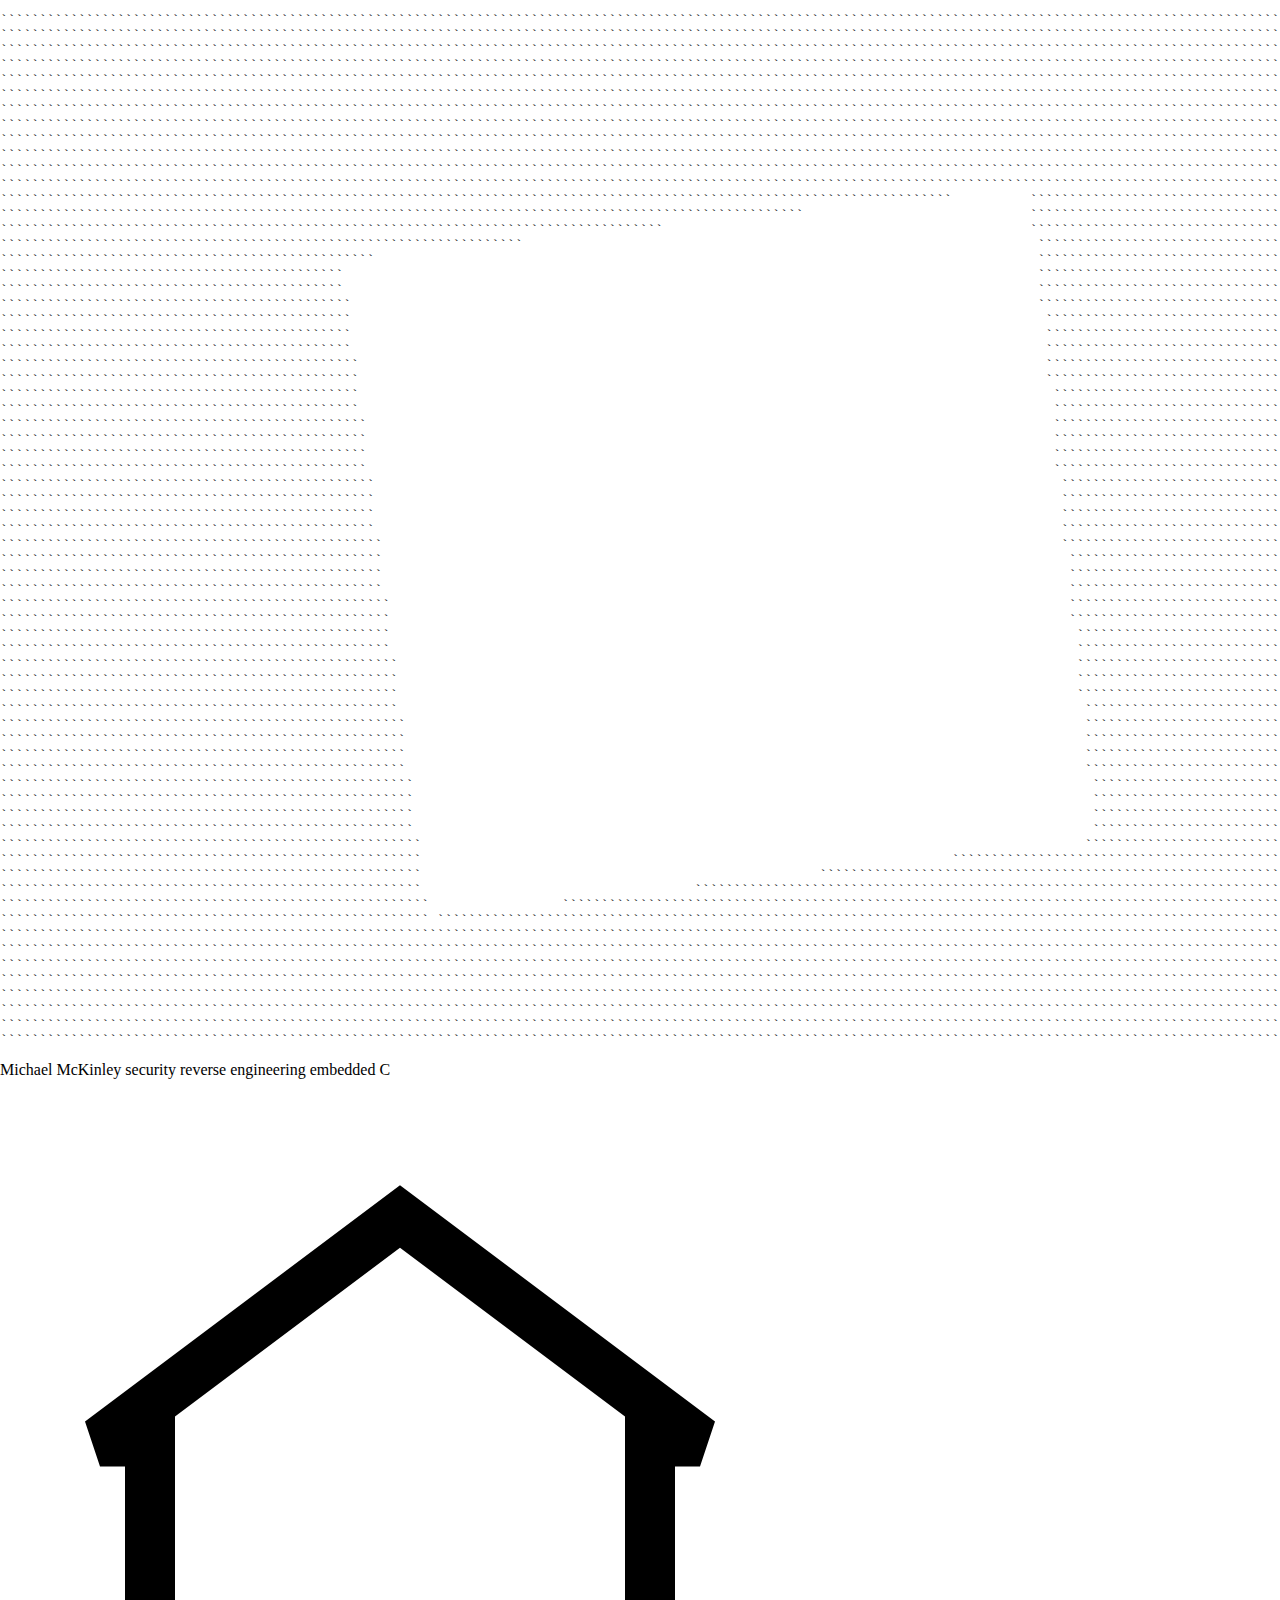
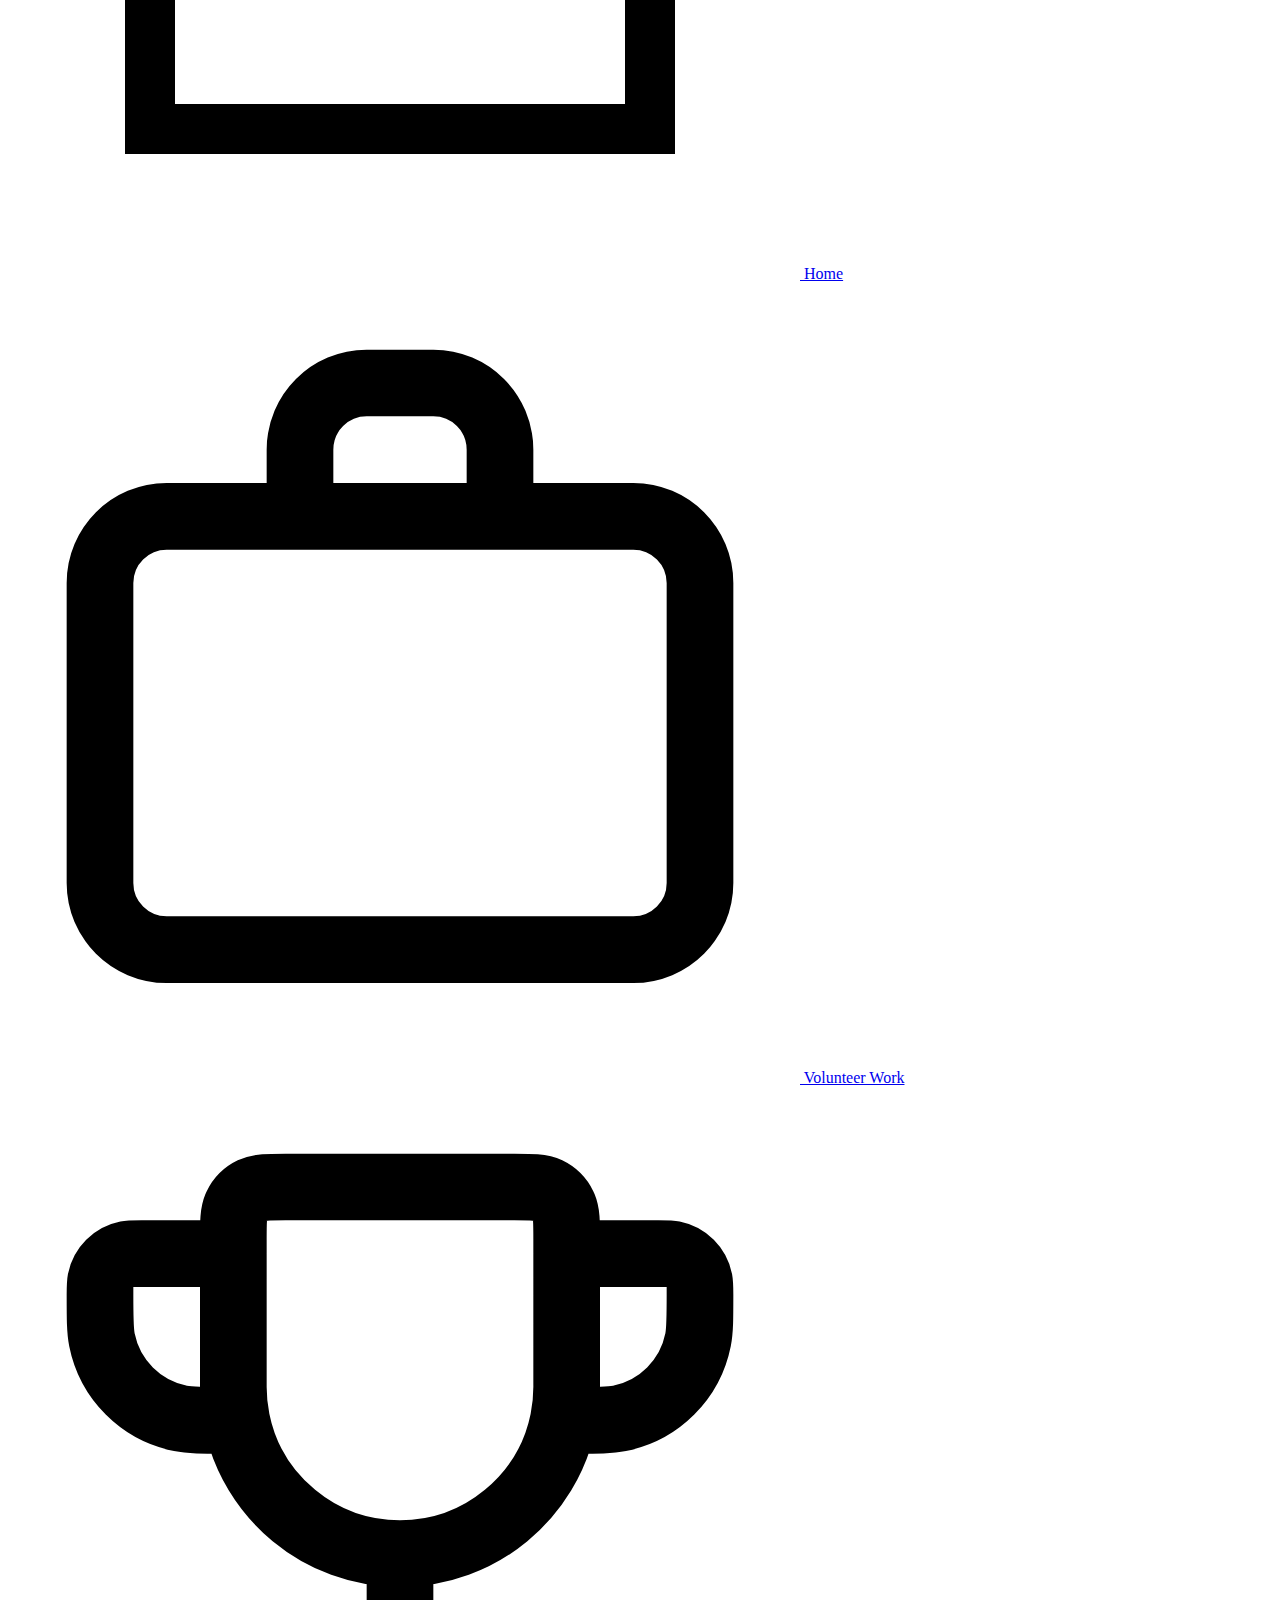
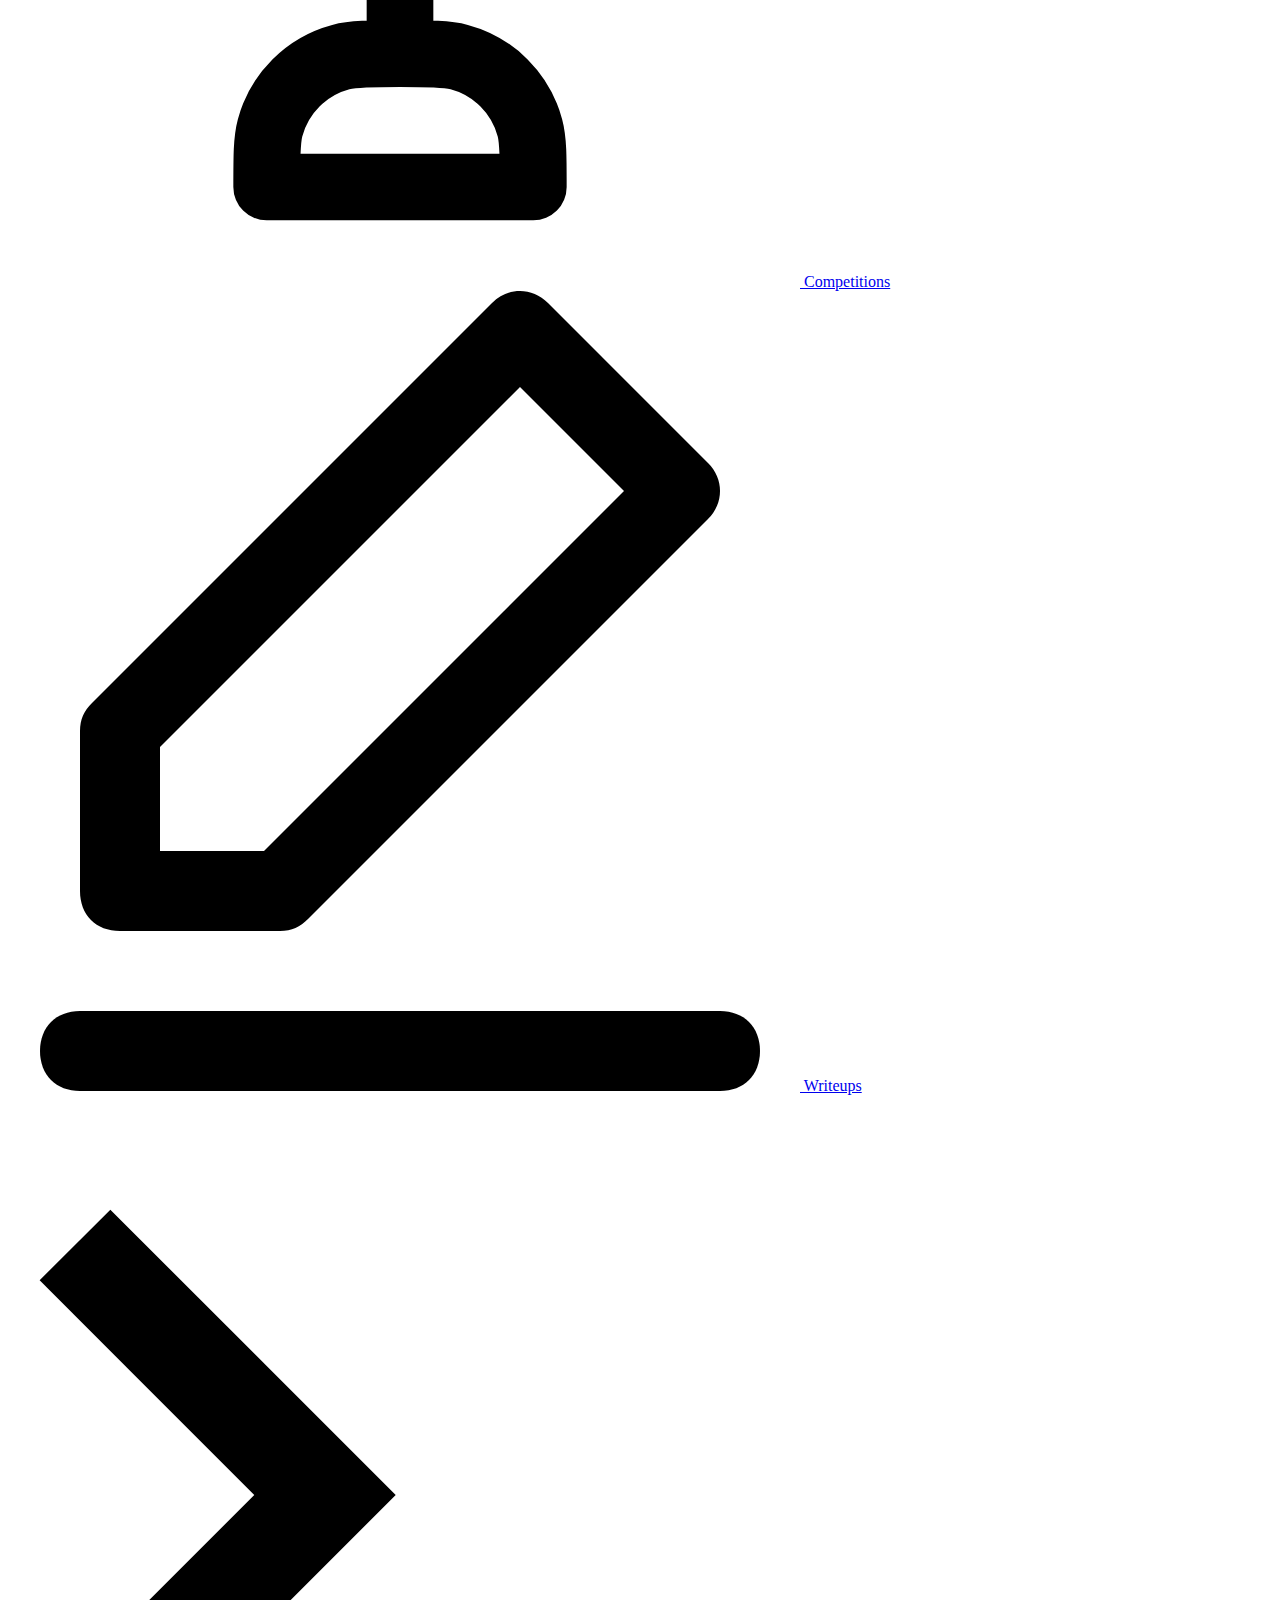
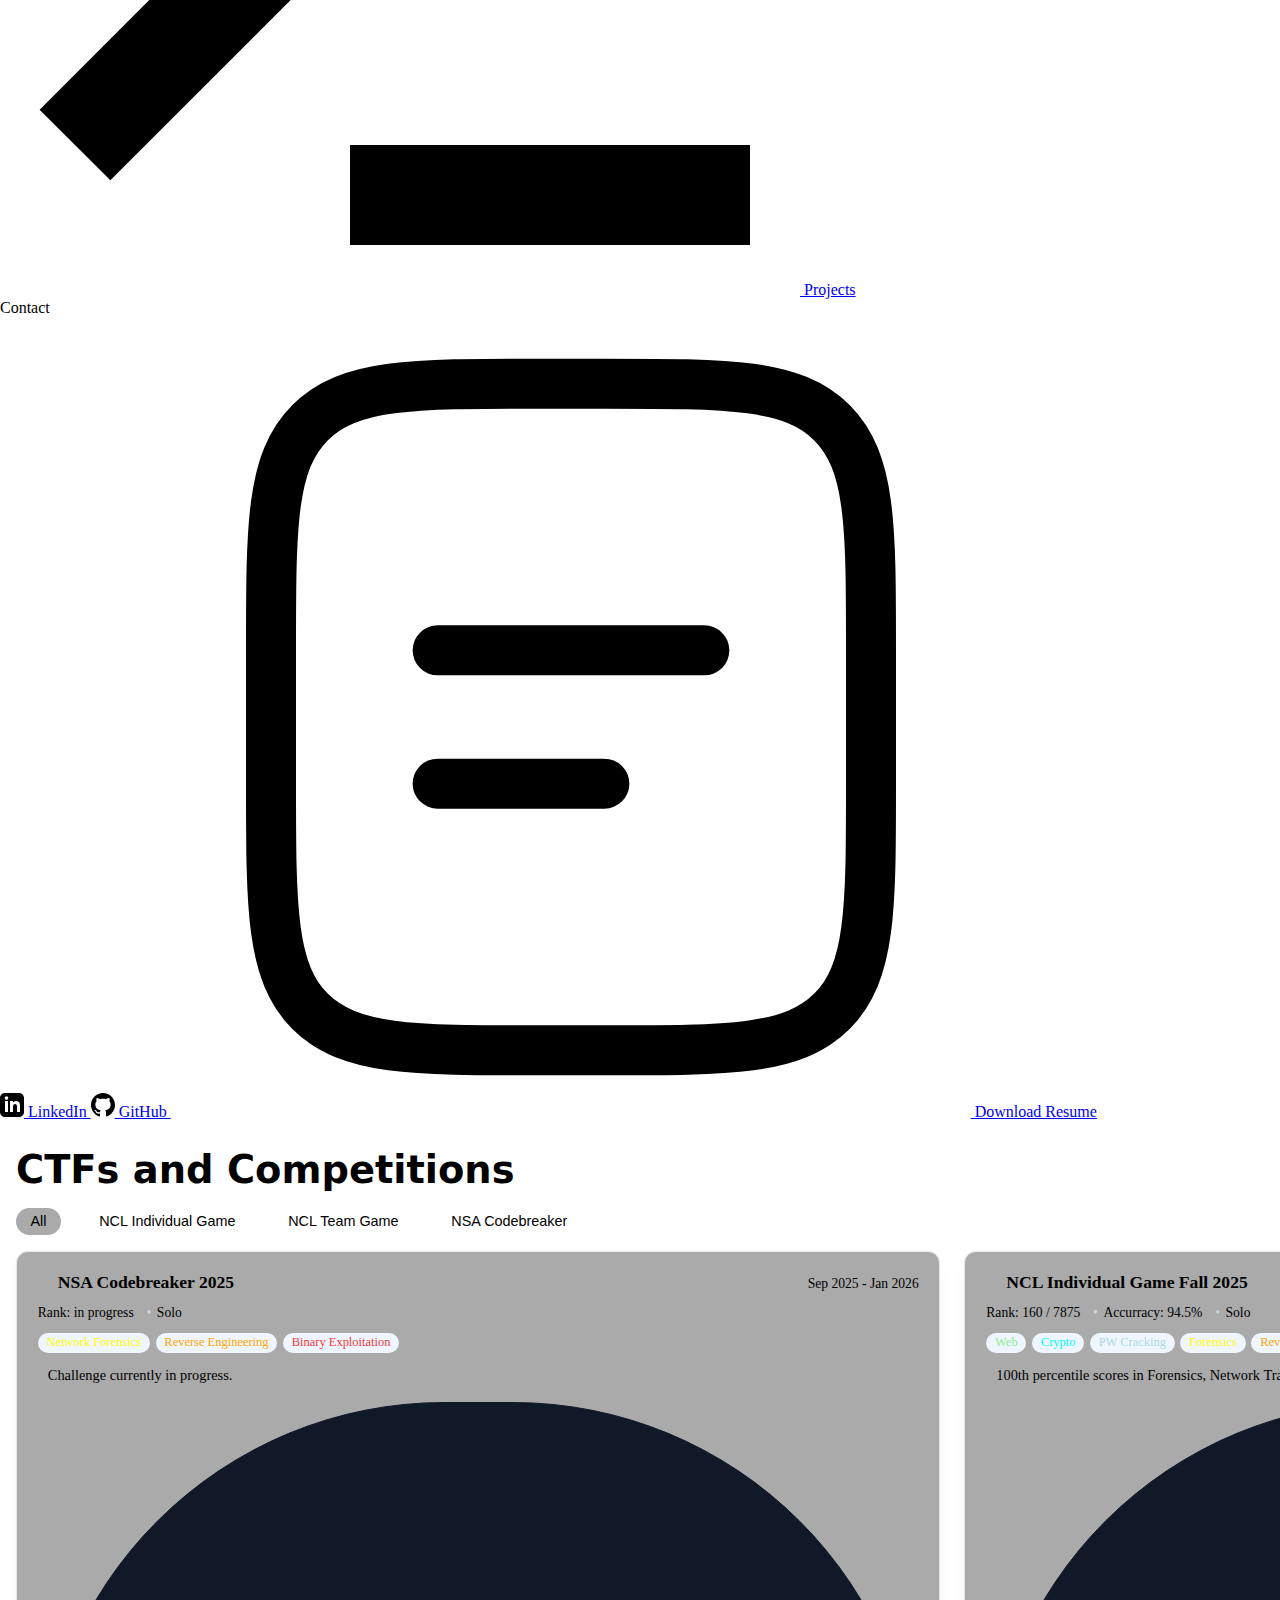
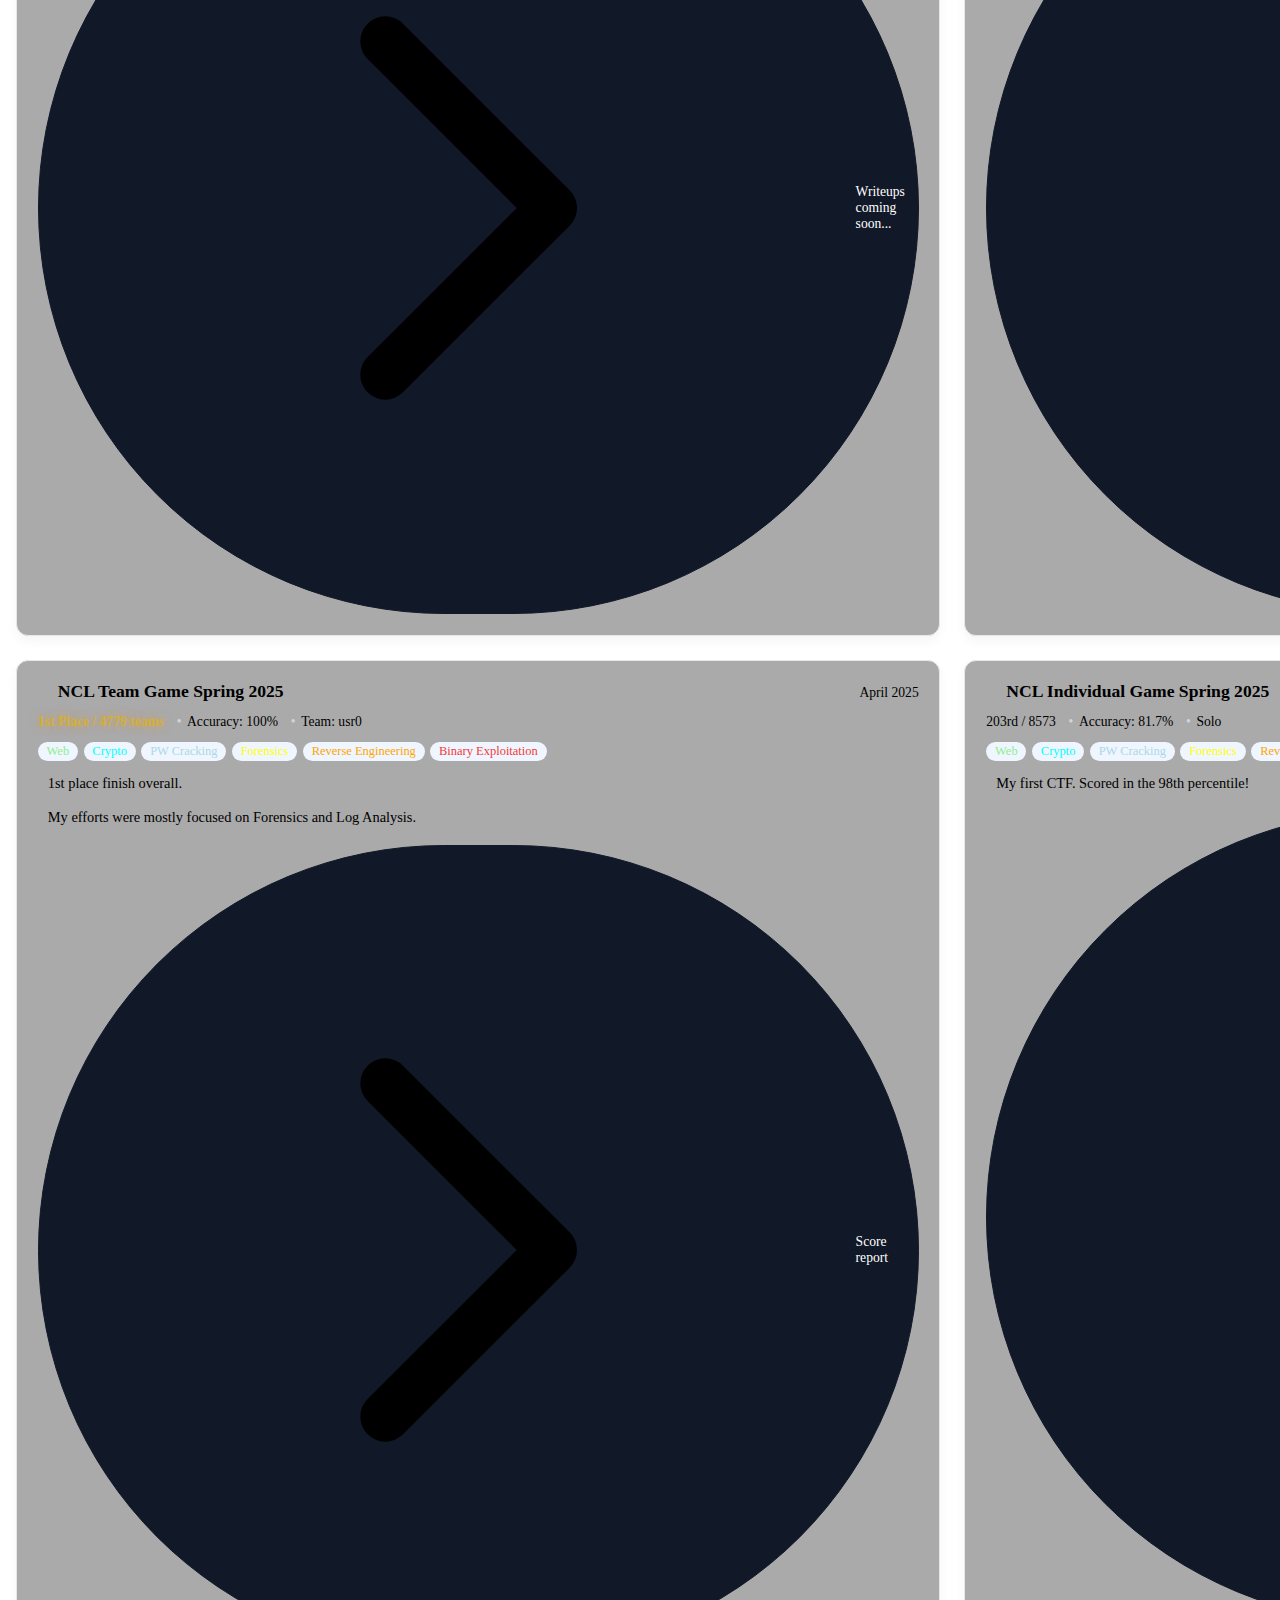
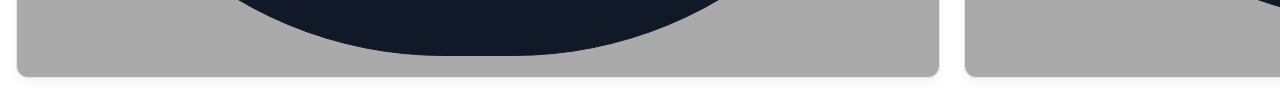
<file: competitions/index.html>
<!DOCTYPE html>
<html lang="en">
<head>
    <meta charset="UTF-8">
    <meta name="viewport" content="width=device-width, initial-scale=1.0">
    <title>Michael McKinley</title>
    <link rel="icon" href="vagabond.png" type="image/png">
    
    <!-- Font -->
    <link rel="preconnect" href="https://fonts.googleapis.com">
    <link rel="preconnect" href="https://fonts.gstatic.com" crossorigin>
    <link href="https://fonts.googleapis.com/css2?family=Rubik:ital,wght@0,300..900;1,300..900&display=swap" rel="stylesheet">
    <link href="https://fonts.googleapis.com/css2?family=Roboto+Mono:wght@100..700&display=swap" rel="stylesheet">
</head>

<body>

<div class="fixed-background">
    <pre id="ascii-art" class="fixed-ascii-display noselect">error in displaying ascii art/pre>
</div>

<div class="layout">
    <!-- LEFT SIDEBAR -->
    <aside class="sidebar">
        <div class="sidebar-title">
            <span class="sidebar-name scramble">Michael McKinley</span>
            <span class="sidebar-subtitle scramble">security</span>
            <span class="sidebar-subtitle scramble">reverse engineering</span>
            <span class="sidebar-subtitle scramble">embedded</span>
            <span class="sidebar-subtitle scramble">C</span>
        </div>

        <nav class="sidebar-nav">
            <a href="/" class="nav-link">
                <img src="/assets/home.svg" class="nav-link-icon" />
                Home
            </a>
            <a href="/volunteering/" class="nav-link">
                <img src="/assets/work.svg" class="nav-link-icon" />
                Volunteer Work
            </a>
            <a href="/competitions/"     class="nav-link current">
                <img src="/assets/trophy.svg" class="nav-link-icon" />
                Competitions
            </a>
            <a href="/writeups/"     class="nav-link">
                <img src="/assets/writeups.svg" class="nav-link-icon" />
                Writeups
            </a>
            <a href="/projects/"     class="nav-link">
                <img src="/assets/projects.svg" class="nav-link-icon" />
                Projects
            </a>
        </nav>
        <span class="sidebar-title scramble">Contact</span>

        <nav class="sidebar-nav">
            <a href="https://www.linkedin.com/in/mxmckinley/" class="nav-link">
                <img src="/assets/linkedin.svg" class="nav-link-icon" />
                LinkedIn
            </a>
            <a href="https://github.com/mcmckinley" class="nav-link">
                <img src="/assets/github.svg" class="nav-link-icon" />
                GitHub
            </a>
            <a href="https://github.com/mcmckinley/mckinleydev.com/releases/download/resume/MichaelMcKinleyResume.pdf" class="nav-link">
                <img src="/assets/resume.svg" class="nav-link-icon" />
                Download Resume
            </a>
        </nav>
    </aside>

    <!-- MAIN CONTENT AREA -->
    <main class="content">


    <h1>CTFs and Competitions</h1>

    <div class="competition-filters">
        <button class="filter-button active" data-filter="all">All</button>
        <button class="filter-button" data-filter="ncl-individual">NCL Individual Game</button>
        <button class="filter-button" data-filter="ncl-team">NCL Team Game</button>
        <button class="filter-button" data-filter="nsa-codebreaker">NSA Codebreaker</button>
    </div>

    <div class="all-competitions-container">
        <div class="competition" data-type="nsa-codebreaker">
            <div class="competition-header">
                <h2 class="competition-title">NSA Codebreaker 2025</h2>
                <span class="competition-date">Sep 2025 - Jan 2026</span>
            </div>

            <div class="competition-meta">
                <!-- <span class="competition-organizer">Online · Cyber Skyline</span> -->
                <span class="competition-placement">Rank: in progress</span>
                <span class="competition-team">Solo</span>
            </div>

            <div class="competition-tags">
                <span class="tag" style="color: yellow">Network Forensics</span>
                <span class="tag" style="color: orange">Reverse Engineering</span>
                <span class="tag" style="color: #f53936">Binary Exploitation</span>

            </div>

            <p class="competition-description">
                Challenge currently in progress.
            </p>

            <div class="competition-links">
                <a href="/competitions/" class="link-button" target="_blank" rel="noopener noreferrer">
                    <img src="/assets/right-arrow.svg" class="nav-link-icon no-margin"/>
                    Writeups coming soon...
                </a>
            </div>
        </div>

        <div class="competition" data-type="ncl-individual">
            <div class="competition-header">
                <h2 class="competition-title">NCL Individual Game Fall 2025</h2>
                <span class="competition-date">October 2025</span>
            </div>

            <div class="competition-meta">
                <!-- <span class="competition-organizer">Online · Cyber Skyline</span> -->
                <span class="competition-placement">Rank: 160 / 7875</span>
                <span class="competition-placement">Accurracy: 94.5%</span>
                <span class="competition-team">Solo</span>
            </div>

            <div class="competition-tags">
                <span class="tag" style="color: lightgreen">Web</span>
                <span class="tag" style="color: cyan">Crypto</span>
                <span class="tag" style="color: lightblue">PW Cracking</span>
                <span class="tag" style="color: yellow">Forensics</span>
                <span class="tag" style="color: orange">Reverse Engineering</span>
                <span class="tag" style="color: #f53936">Binary Exploitation</span>
            </div>

            <p class="competition-description">
                100th percentile scores in Forensics, Network Traffic Analysis, and Web Application Exploitation
            </p>

            <div class="competition-links">
                <a href="https://cyberskyline.com/report/N1Y2KH28PBW9" class="link-button" target="_blank" rel="noopener noreferrer">
                    <img src="/assets/right-arrow.svg" class="nav-link-icon no-margin"/>
                    Score report
                </a>
            </div>
        </div>

        <div class="competition" data-type="ncl-team">
            <div class="competition-header">
                <h2 class="competition-title">NCL Team Game Spring 2025</h2>
                <span class="competition-date">April 2025</span>
            </div>

            <!-- <img src="/assets/trophy.svg" class="nav-link-icon" /> -->

            <div class="competition-meta">
                <!-- <span class="competition-organizer">Online · Cyber Skyline</span> -->
                <span class="competition-placement placement-highlight">1st Place / 4779 teams</span>
                <span class="competition-placement">Accuracy: 100%</span>
                <span class="competition-team">Team: usr0</span>
            </div>

            <div class="competition-tags">
                <span class="tag" style="color: lightgreen">Web</span>
                <span class="tag" style="color: cyan">Crypto</span>
                <span class="tag" style="color: lightblue">PW Cracking</span>
                <span class="tag" style="color: yellow">Forensics</span>
                <span class="tag" style="color: orange">Reverse Engineering</span>
                <span class="tag" style="color: #f53936">Binary Exploitation</span>
            </div>

            <p class="competition-description">
                1st place finish overall.
            </p>
            <p class="competition-description">
                My efforts were mostly focused on Forensics and Log Analysis.
            </p>

            <div class="competition-links">
                <a href="https://cyberskyline.com/report/P2FRFETK2K1P" class="link-button" target="_blank" rel="noopener noreferrer">
                    <img src="/assets/right-arrow.svg" class="nav-link-icon no-margin"/>
                    Score report
                </a>
            </div>
        </div>

        <div class="competition" data-type="ncl-individual">
            <div class="competition-header">
                <h2 class="competition-title">NCL Individual Game Spring 2025</h2>
                <span class="competition-date">April 2025</span>
            </div>
    
            <!-- <img src="/assets/trophy.svg" class="nav-link-icon" /> -->

            <div class="competition-meta">
                <!-- <span class="competition-organizer">Online · Cyber Skyline</span> -->
                <span class="competition-placement"> 203rd / 8573</span>
                <span class="competition-placement">Accuracy: 81.7%</span>
                <span class="competition-team">Solo</span>
            </div>

            <div class="competition-tags">
                <span class="tag" style="color: lightgreen">Web</span>
                <span class="tag" style="color: cyan">Crypto</span>
                <span class="tag" style="color: lightblue">PW Cracking</span>
                <span class="tag" style="color: yellow">Forensics</span>
                <span class="tag" style="color: orange">Reverse Engineering</span>
                <span class="tag" style="color: #f53936">Binary Exploitation</span>
            </div>
    
            <p class="competition-description">
                My first CTF. Scored in the 98th percentile!
            </p>

            <div class="competition-links">
                <a href="https://cyberskyline.com/report/M4083EMNMN71" class="link-button" target="_blank" rel="noopener noreferrer">
                    <img src="/assets/right-arrow.svg" class="nav-link-icon no-margin"/>
                    Score report
                </a>
            </div>
        </div>
        </div>

    </div>


    <script>
        document.addEventListener("DOMContentLoaded", function () {
            const buttons = document.querySelectorAll(".filter-button");
            const competitions = document.querySelectorAll(".competition");
            console.log(buttons)
            console.log(competitions)

            buttons.forEach((button) => {
                button.addEventListener("click", () => {
                    // Update active button
                    buttons.forEach((btn) => btn.classList.remove("active"));
                    button.classList.add("active");

                    const filter = button.dataset.filter; // "all", "ctf", "bug-bounty", "hackathon"

                    competitions.forEach((comp) => {
                        const type = comp.dataset.type; // e.g. "ctf"

                        if (filter === "all" || type === filter) {
                            comp.style.display = "";
                        } else {
                            comp.style.display = "none";
                        }
                    });
                });
            });
        });
    </script>



    </main>
</div>



<script src="/cube.js"></script>
<link rel="stylesheet" href="/styles.css">
<link rel="stylesheet" href="/competitions/competitions.css">
<script src="/index.js"></script>

</body>
</html>
</file>
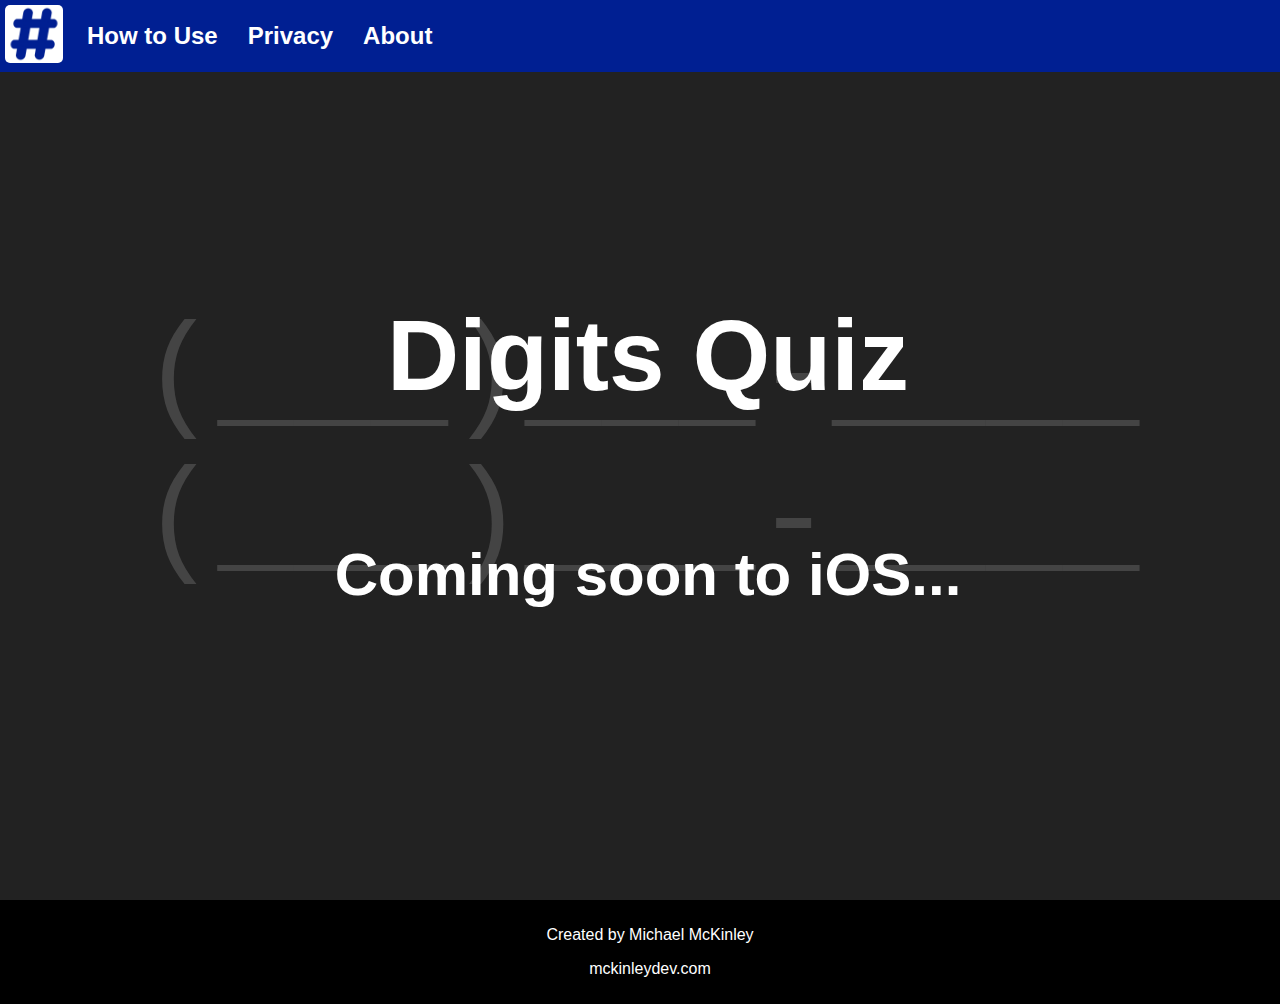
<file: digits-quiz/index.html>
<!DOCTYPE html>
<html lang="en">
<head>
    <meta charset="UTF-8">
    <meta name="viewport" content="width=device-width, initial-scale=1.0">
    <title>Digits Quiz</title>
    <link rel="icon" href="../images/icon60.png" type="image/png">
</head>

<body>

<header>
    <div>
        <a class="home-button-link" href="https://mckinleydev.com/digits-quiz/index.html"><img class="home-button" src="../../images/icon1024.png"></a>
        <h2><a href="https://mckinleydev.com/digits-quiz/how-to-use/index.html">How to Use</a></h2>
        <h2><a href="https://mckinleydev.com/digits-quiz/privacy/index.html">Privacy</a></h2>
        <h2><a href="https://mckinleydev.com/digits-quiz/about/index.html">About</a></h2>
    </div>
</header>

<section id="top-section">
    <div class = "top-div">
    <div class="digits-display-div">
        <div class="feedback">
            <p>(</p>
            <p id="feedback0">_</p>
            <p id="feedback1">_</p>
            <p id="feedback2">_</p>
            <p>)</p>
            <p id="feedback3">_</p>
            <p id="feedback4">_</p>
            <p id="feedback5">_</p>
            <p>-</p>
            <p id="feedback6">_</p>
            <p id="feedback7">_</p>
            <p id="feedback8">_</p>
            <p id="feedback9">_</p>
        </div>
        <div class="user-entry">
            <p>(</p>
            <p id="user-entry0">_</p>
            <p id="user-entry1">_</p>
            <p id="user-entry2">_</p>
            <p>)</p>
            <p id="user-entry3">_</p>
            <p id="user-entry4">_</p>
            <p id="user-entry5">_</p>
            <p>-</p>
            <p id="user-entry6">_</p>
            <p id="user-entry7">_</p>
            <p id="user-entry8">_</p>
            <p id="user-entry9">_</p>
        </div>
    </div>
    <div class="title-and-description">
        <h1>Digits Quiz</h1>
        <h3>Coming soon to iOS...</h3>
    </div>
    </div>
</section>


<footer>
    <p>Created by Michael McKinley</p>
    <p><a href="https://mckinleydev.com">mckinleydev.com</a></p>
</footer>


<script src="digits.js"></script>
<script src="../index.js"></script>

<link rel="stylesheet" href="digits.css">

</body>
</html>
</file>
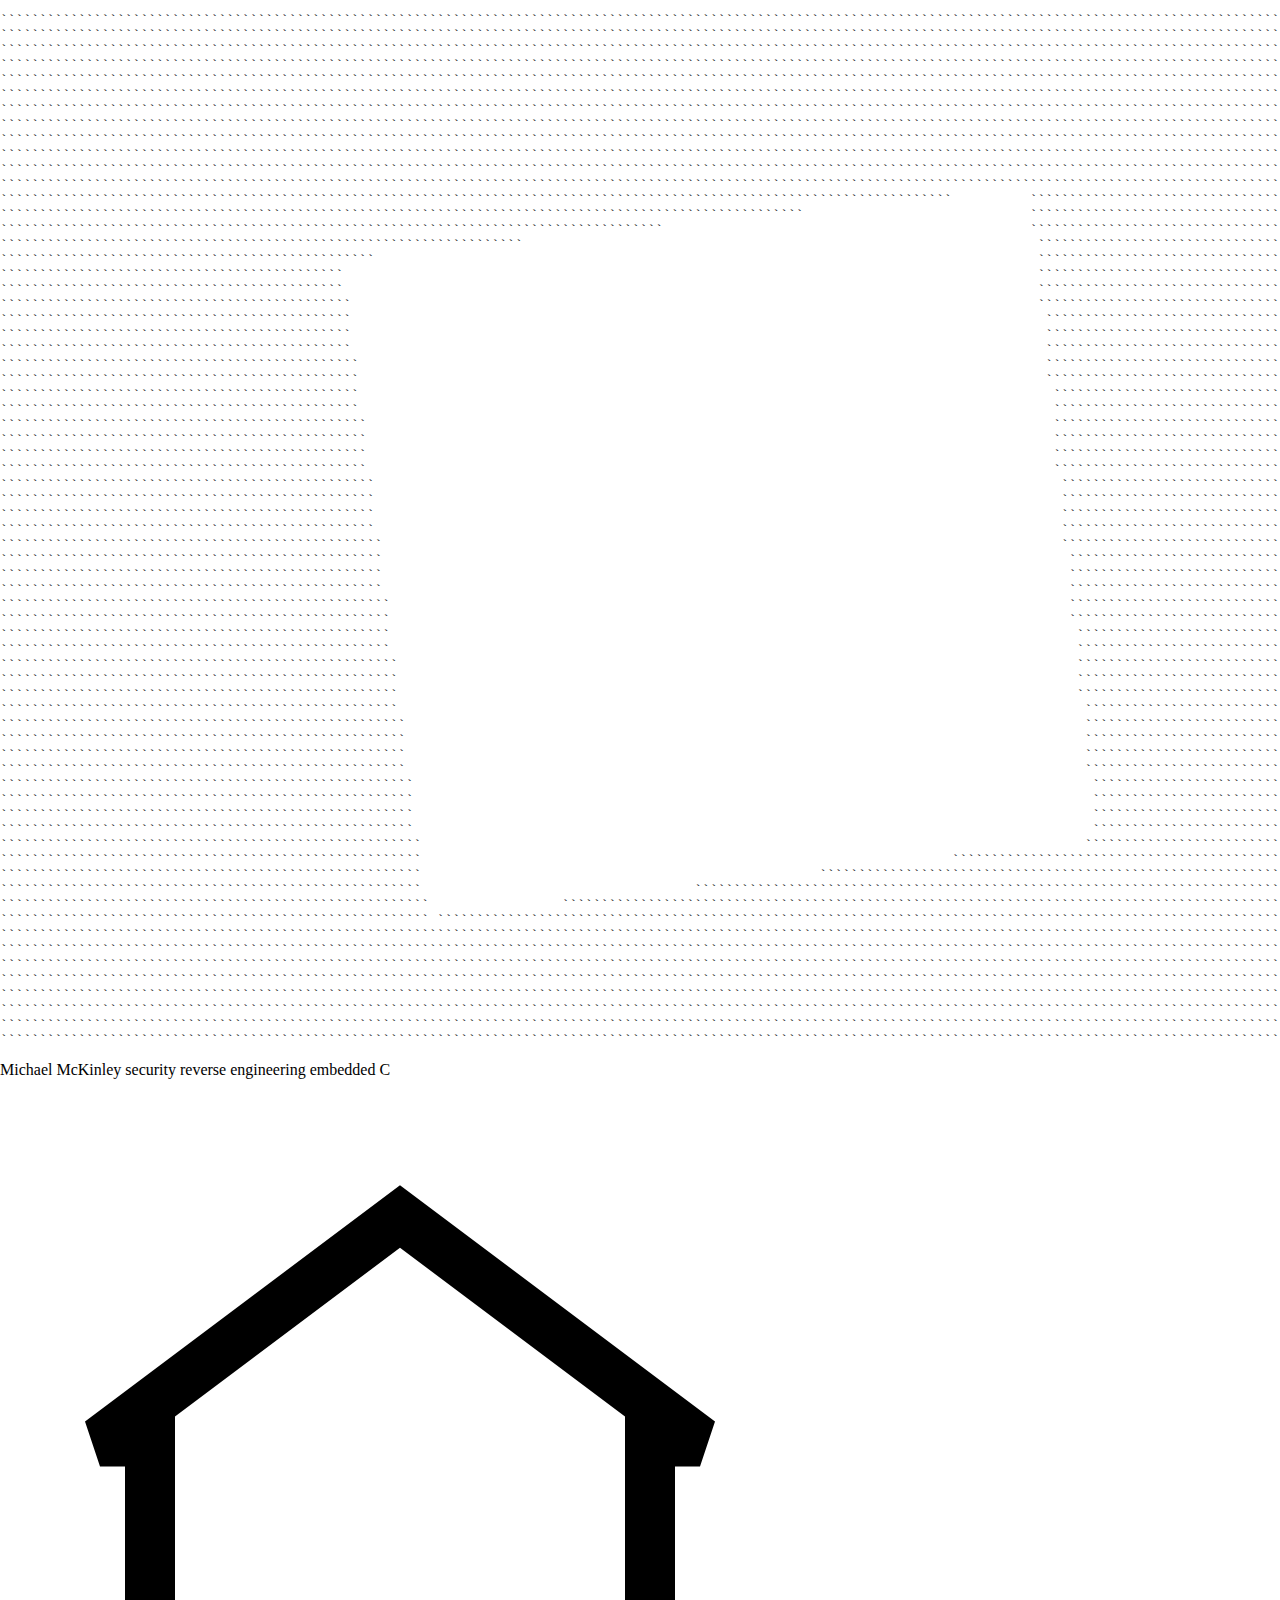
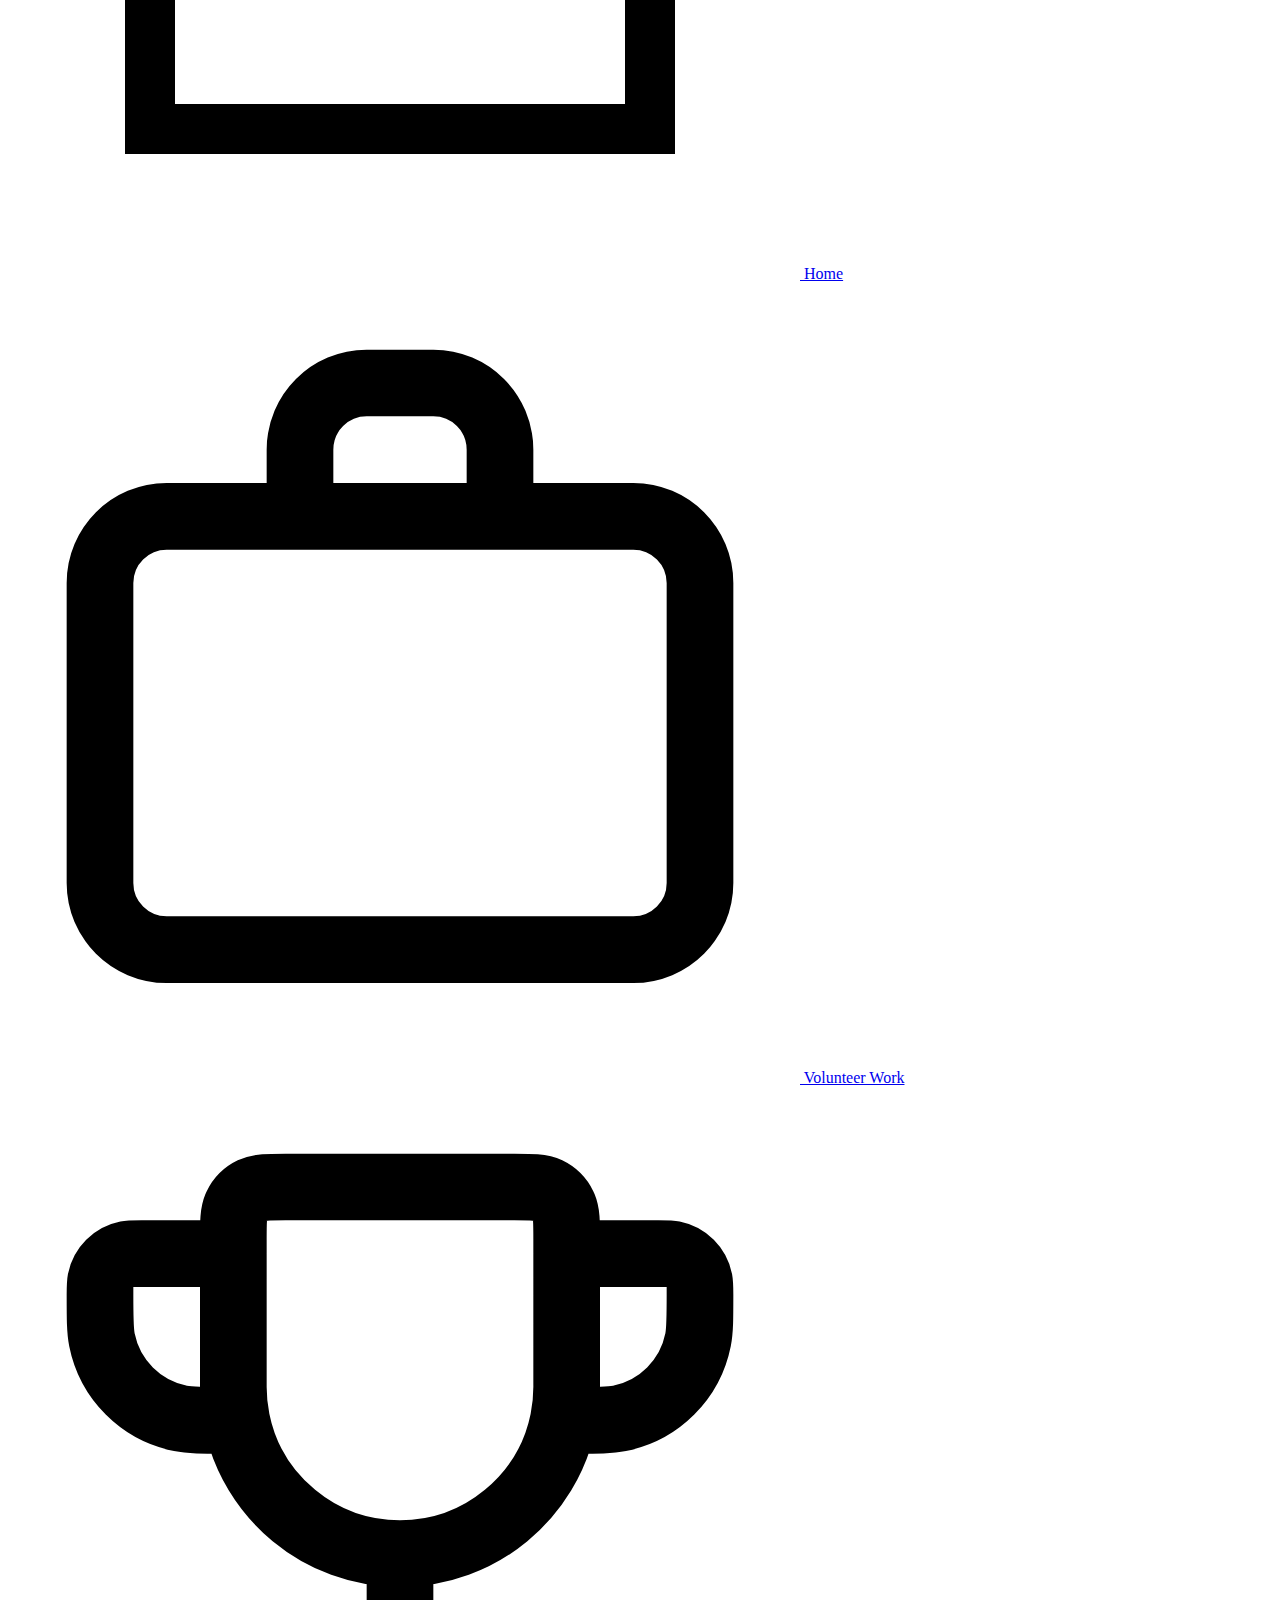
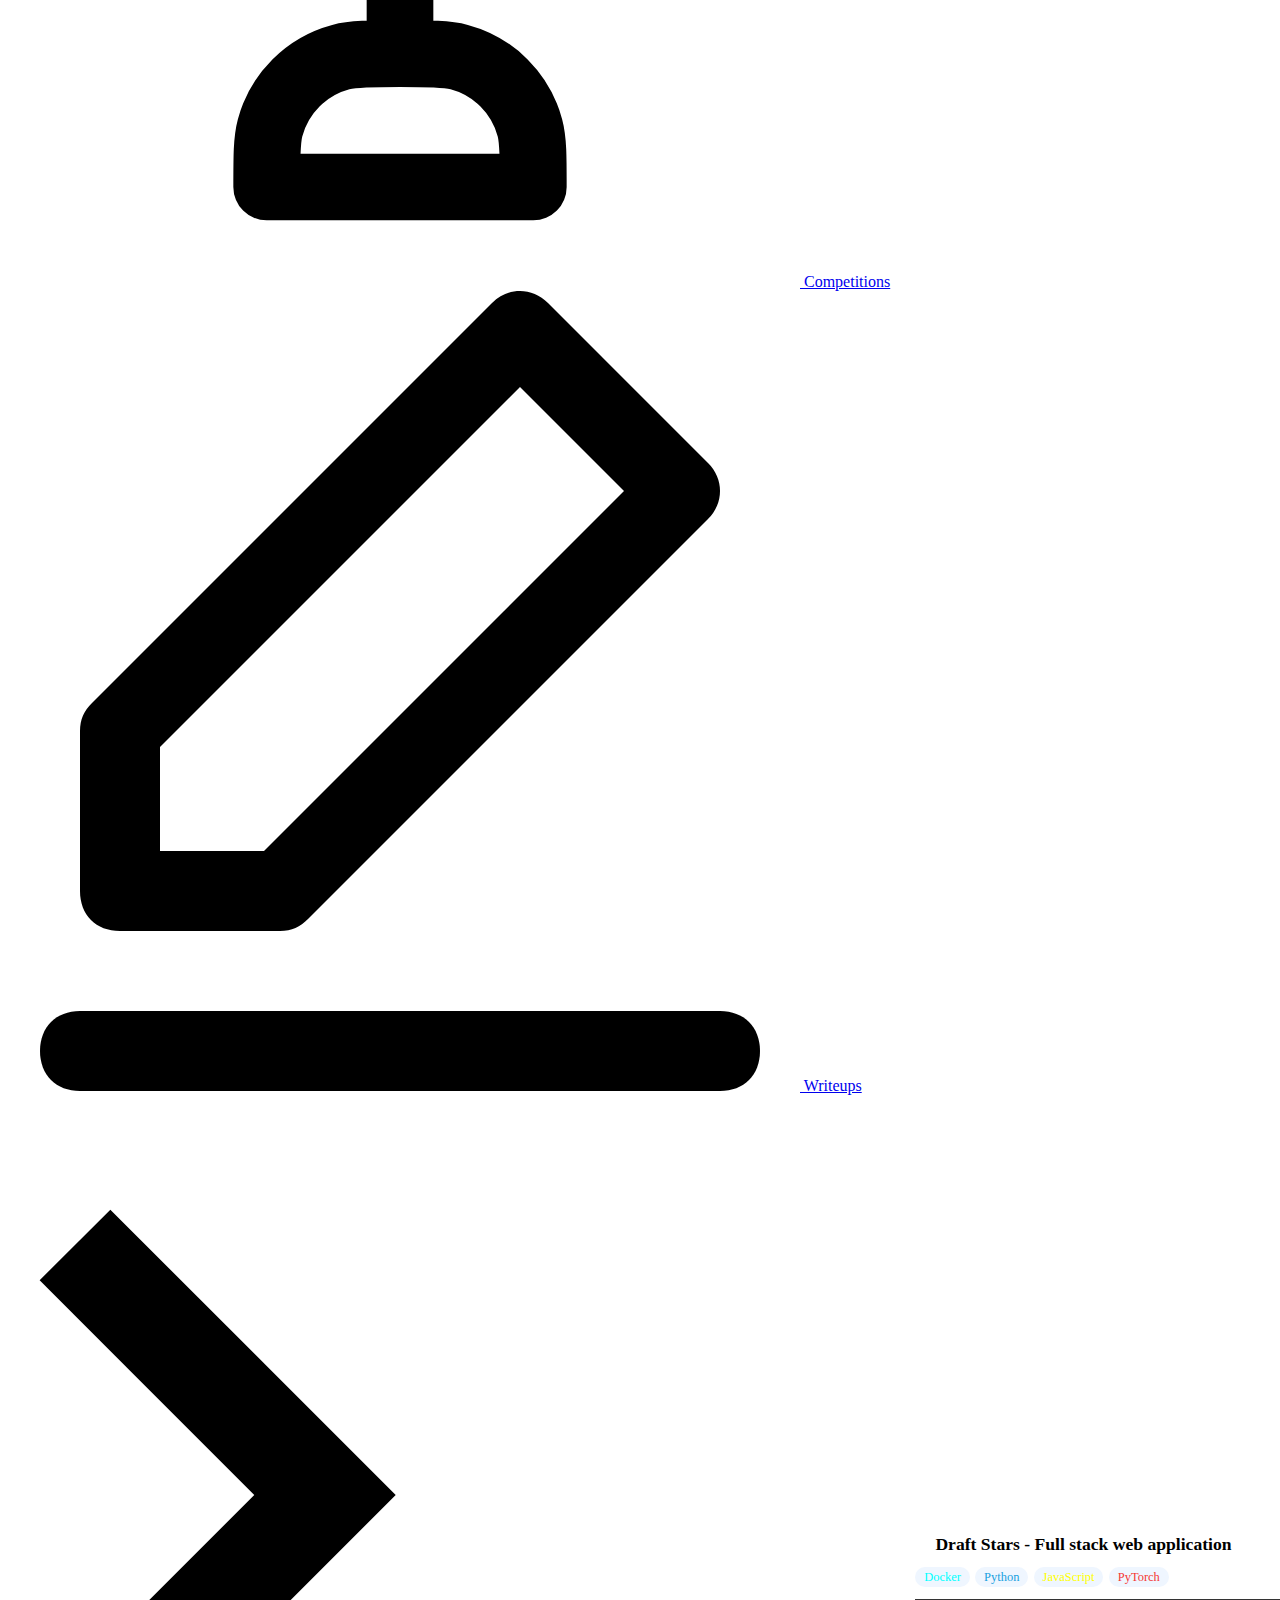
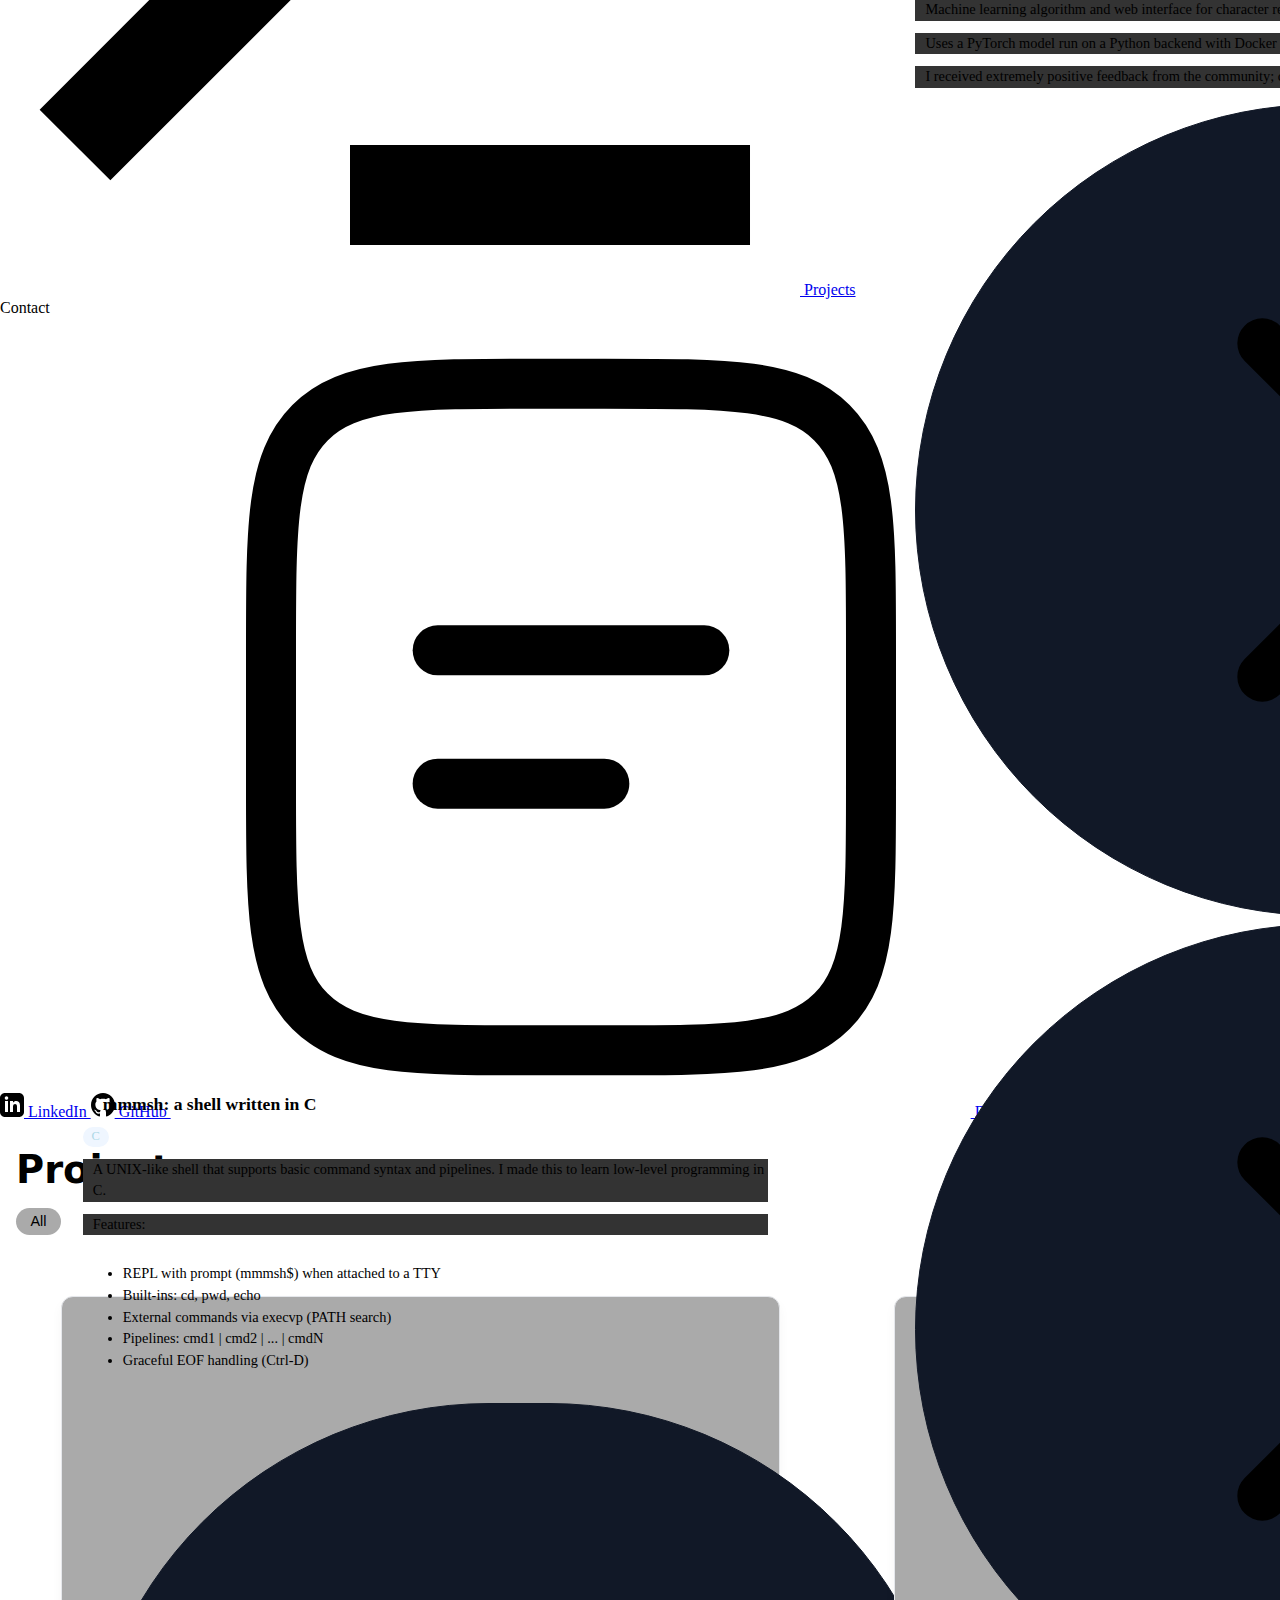
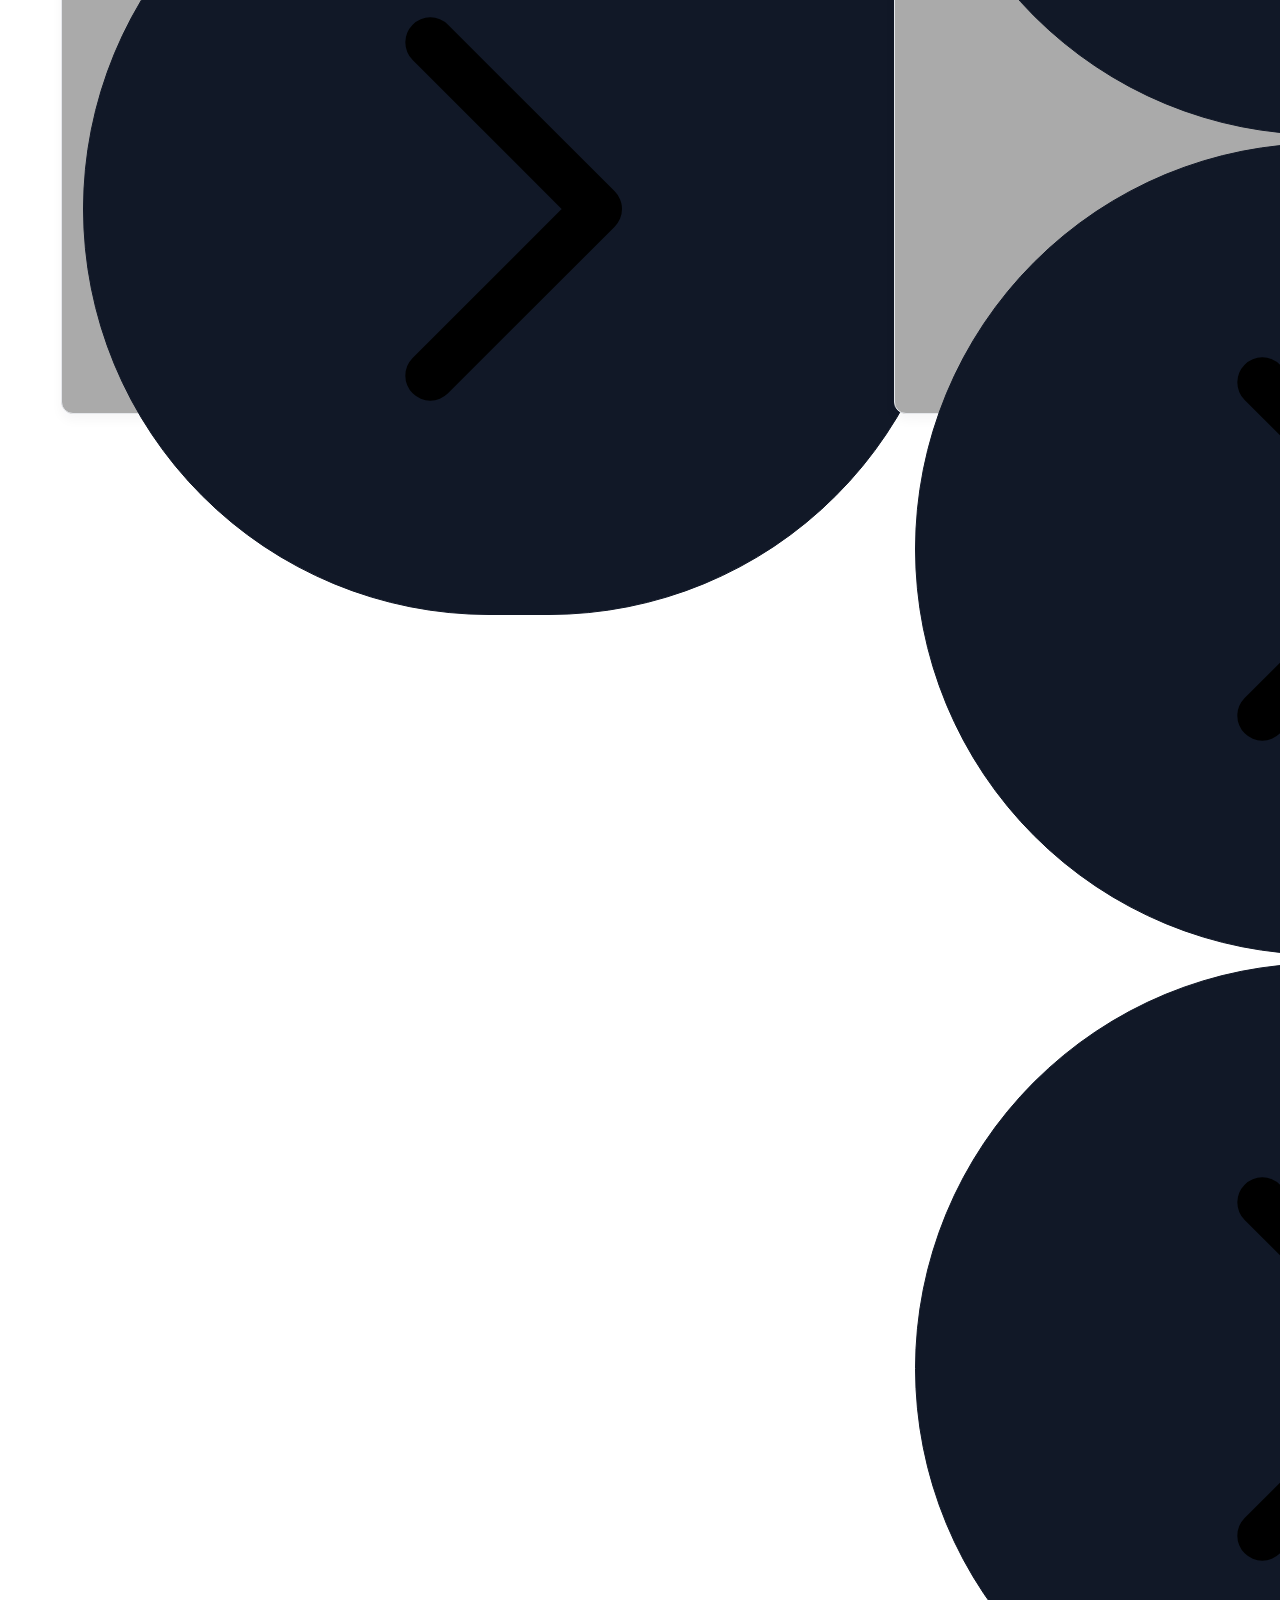
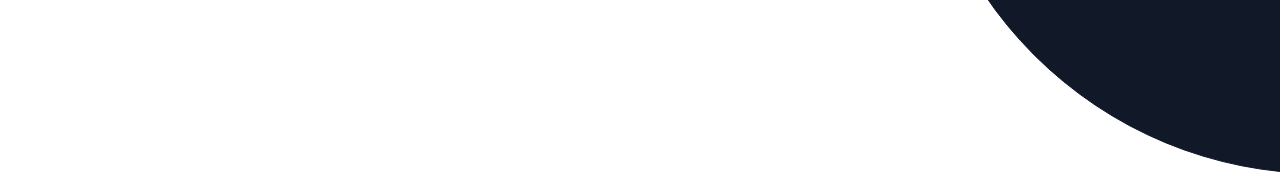
<file: projects/index.html>
<!DOCTYPE html>
<html lang="en">
<head>
    <meta charset="UTF-8">
    <meta name="viewport" content="width=device-width, initial-scale=1.0">
    <title>Michael McKinley</title>
    <link rel="icon" href="vagabond.png" type="image/png">
    
    <!-- Font -->
    <link rel="preconnect" href="https://fonts.googleapis.com">
    <link rel="preconnect" href="https://fonts.gstatic.com" crossorigin>
    <link href="https://fonts.googleapis.com/css2?family=Rubik:ital,wght@0,300..900;1,300..900&display=swap" rel="stylesheet">
    <link href="https://fonts.googleapis.com/css2?family=Roboto+Mono:wght@100..700&display=swap" rel="stylesheet">
</head>

<body>

<div class="fixed-background">
    <pre id="ascii-art" class="fixed-ascii-display noselect">error in displaying ascii art/pre>
</div>

<div class="layout">
    <!-- LEFT SIDEBAR -->
    <aside class="sidebar">
        <div class="sidebar-title">
            <span class="sidebar-name scramble">Michael McKinley</span>
            <span class="sidebar-subtitle scramble">security</span>
            <span class="sidebar-subtitle scramble">reverse engineering</span>
            <span class="sidebar-subtitle scramble">embedded</span>
            <span class="sidebar-subtitle scramble">C</span>
        </div>

        <nav class="sidebar-nav">
            <a href="/" class="nav-link">
                <img src="/assets/home.svg" class="nav-link-icon" />
                Home
            </a>
            <a href="/volunteering/" class="nav-link">
                <img src="/assets/work.svg" class="nav-link-icon" />
                Volunteer Work
            </a>
            <a href="/competitions/"     class="nav-link">
                <img src="/assets/trophy.svg" class="nav-link-icon" />
                Competitions
            </a>
            <a href="/writeups/"     class="nav-link">
                <img src="/assets/writeups.svg" class="nav-link-icon" />
                Writeups
            </a>
            <a href="/projects/"     class="nav-link current">
                <img src="/assets/projects.svg" class="nav-link-icon" />
                Projects
            </a>
        </nav>
        <span class="sidebar-title scramble">Contact</span>

        <nav class="sidebar-nav">
            <a href="https://www.linkedin.com/in/mxmckinley/" class="nav-link">
                <img src="/assets/linkedin.svg" class="nav-link-icon" />
                LinkedIn
            </a>
            <a href="https://github.com/mcmckinley" class="nav-link">
                <img src="/assets/github.svg" class="nav-link-icon" />
                GitHub
            </a>
            <a href="https://github.com/mcmckinley/mckinleydev.com/releases/download/resume/MichaelMcKinleyResume.pdf" class="nav-link">
                <img src="/assets/resume.svg" class="nav-link-icon" />
                Download Resume
            </a>
        </nav>
    </aside>

    <!-- MAIN CONTENT AREA -->
    <main class="content">


    <h1>Projects</h1>

    <div class="project-filters">
        <button class="filter-button active" data-filter="all">All</button>
        <button class="filter-button" data-filter="C">C</button>
    </div>

    <div class="all-projects-container">
        <div class="project" data-type="nsa-codebreaker">
            <div class="project-header">
                <h2 class="project-title">mmmsh: a shell written in C</h2>
            </div>

            <!-- <div class="project-meta">
                <span class="project-placement">Rank: in progress</span>
                <span class="project-team">Solo</span>
            </div> -->

            <div class="project-tags">
                <span class="tag" style="color: lightblue">C</span>

            </div>

            <p class="project-description">
                A UNIX-like shell that supports basic command syntax and pipelines. I made this to learn low-level programming in C.
            </p>
            <p class="project-description">
                Features:
            </p>
            <ul>
                <li>REPL with prompt (mmmsh$) when attached to a TTY</li>
                <li>Built-ins: cd, pwd, echo</li>
                <li>External commands via execvp (PATH search)</li>
                <li>Pipelines: cmd1 | cmd2 | ... | cmdN</li>
                <li>Graceful EOF handling (Ctrl-D)</li>
            </ul>

            <div class="project-links">
                <a href="https://github.com/mcmckinley/mmmsh" class="link-button" target="_blank" rel="noopener noreferrer">
                    <img src="/assets/right-arrow.svg" class="nav-link-icon no-margin"/>
                    GitHub
                </a>
            </div>
        </div>

        <div class="project" data-type="ncl-individual">
            <div class="project-header">
                <h2 class="project-title">Draft Stars -  Full stack web application</h2>
                <span class="project-date"></span>
            </div>

            <div class="project-tags">
                <span class="tag" style="color: cyan">Docker</span>
                <span class="tag" style="color: #19a1e0">Python</span>
                <span class="tag" style="color: yellow">JavaScript</span>
                <span class="tag" style="color: #f53936">PyTorch</span>
            </div>

            <p class="project-description">
                Machine learning algorithm and web interface for character recommendation in Brawl Stars. 
            </p>
            <p class="project-description">
                Uses a PyTorch model run on a Python backend with Docker for containerization. 
            </p>
            <p class="project-description">
                I received extremely positive feedback from the community; check it out <a href="https://www.reddit.com/r/BrawlStarsCompetitive/comments/1ezz4rz/ai_draft_engine/">here</a>!
            </p>


            <div class="project-links">
                <a href="https://github.com/mcmckinley/DraftStars" class="link-button" target="_blank" rel="noopener noreferrer">
                    <img src="/assets/right-arrow.svg" class="nav-link-icon no-margin"/>
                    Full Stack Hosting
                </a>
                <a href="https://github.com/mcmckinley/DraftStarsModel" class="link-button" target="_blank" rel="noopener noreferrer">
                    <img src="/assets/right-arrow.svg" class="nav-link-icon no-margin"/>
                    Model Definition / Training / Testing
                </a>
                <a href="https://github.com/mcmckinley/DraftStarsDataCollection" class="link-button" target="_blank" rel="noopener noreferrer">
                    <img src="/assets/right-arrow.svg" class="nav-link-icon no-margin"/>
                    Data Collection / Parsing
                </a>
                <a href="https://www.reddit.com/r/BrawlStarsCompetitive/comments/1ezz4rz/ai_draft_engine/" class="link-button" target="_blank" rel="noopener noreferrer">
                    <img src="/assets/right-arrow.svg" class="nav-link-icon no-margin"/>
                    Community Feedback
                </a>
            </div>
        </div>


    </div>


    <script>
        document.addEventListener("DOMContentLoaded", function () {
            const buttons = document.querySelectorAll(".filter-button");
            const projects = document.querySelectorAll(".project");
            console.log(buttons)
            console.log(projects)

            buttons.forEach((button) => {
                button.addEventListener("click", () => {
                    // Update active button
                    buttons.forEach((btn) => btn.classList.remove("active"));
                    button.classList.add("active");

                    const filter = button.dataset.filter; // "all", "ctf", "bug-bounty", "hackathon"

                    projects.forEach((comp) => {
                        const type = comp.dataset.type; // e.g. "ctf"

                        if (filter === "all" || type === filter) {
                            comp.style.display = "";
                        } else {
                            comp.style.display = "none";
                        }
                    });
                });
            });
        });
    </script>



    </main>
</div>



<script src="/cube.js"></script>
<link rel="stylesheet" href="/styles.css">
<link rel="stylesheet" href="/projects/projects.css">
<script src="/index.js"></script>

</body>
</html>
</file>
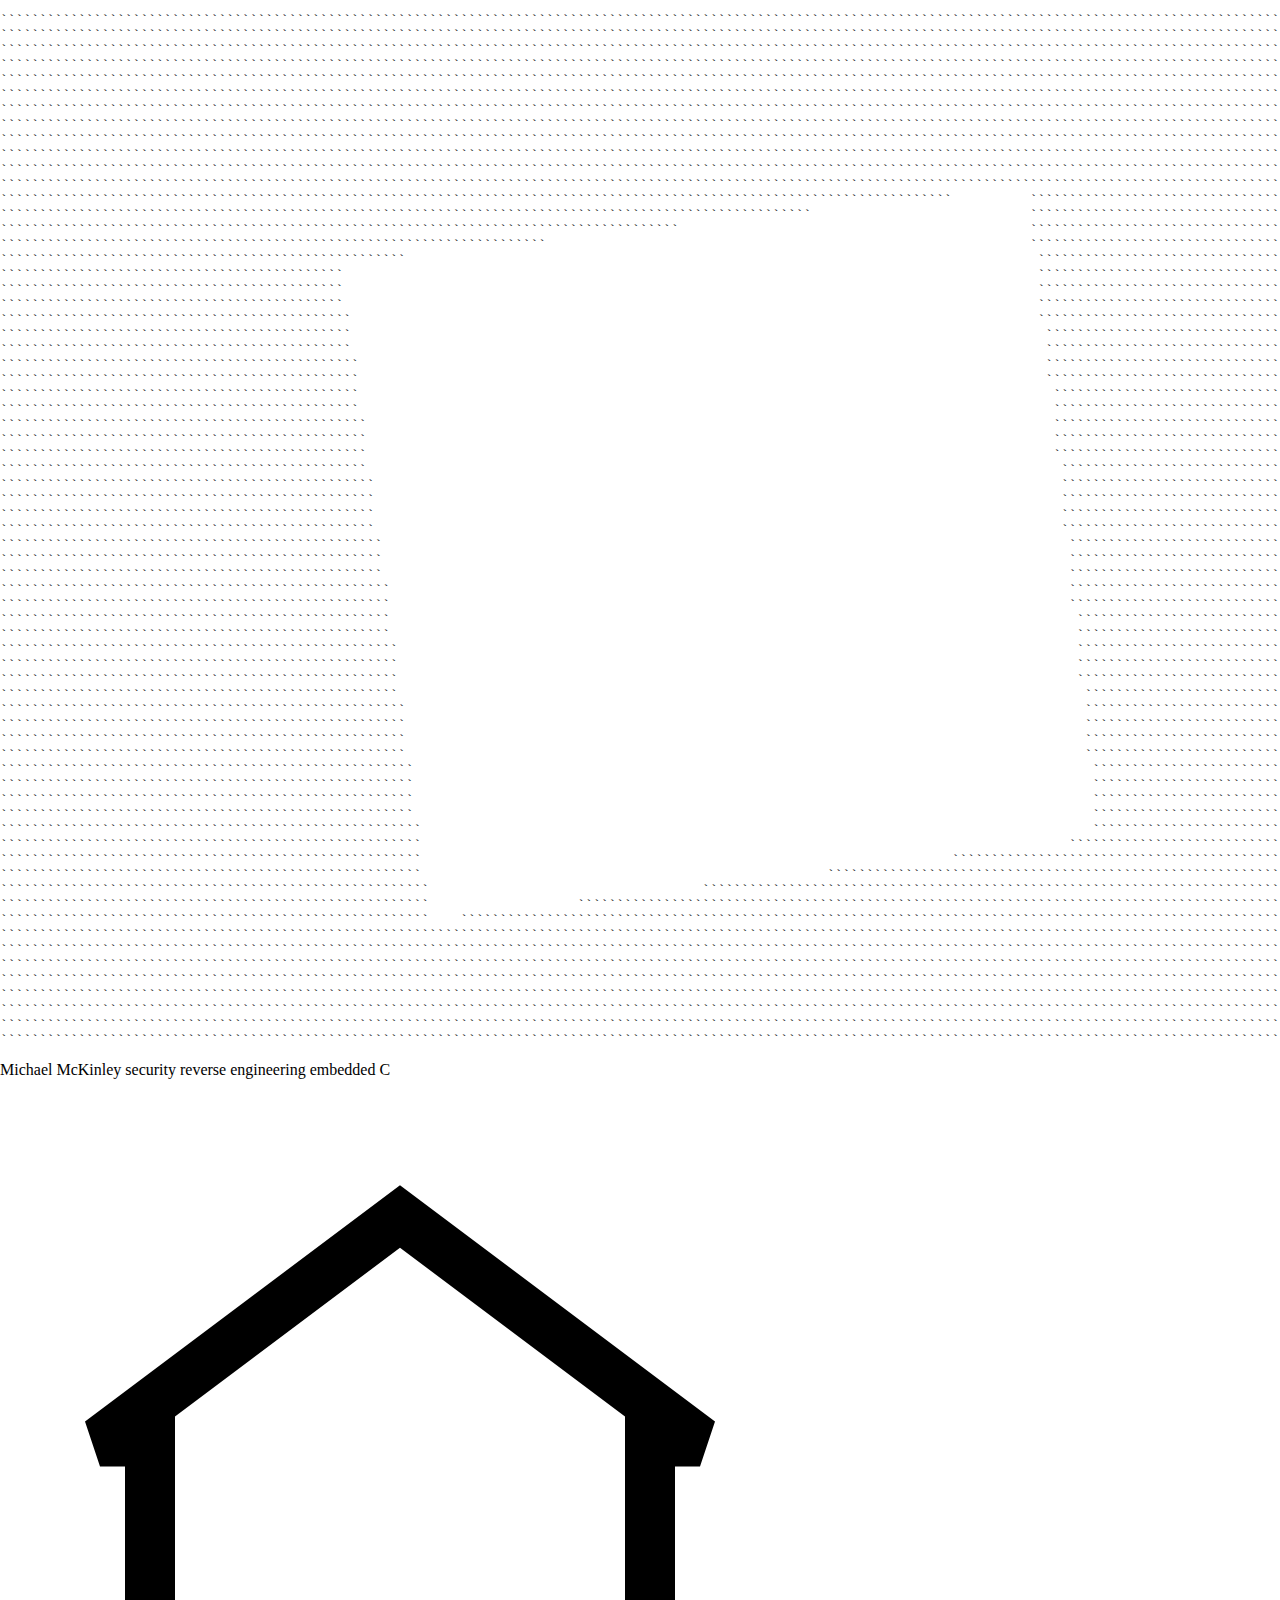
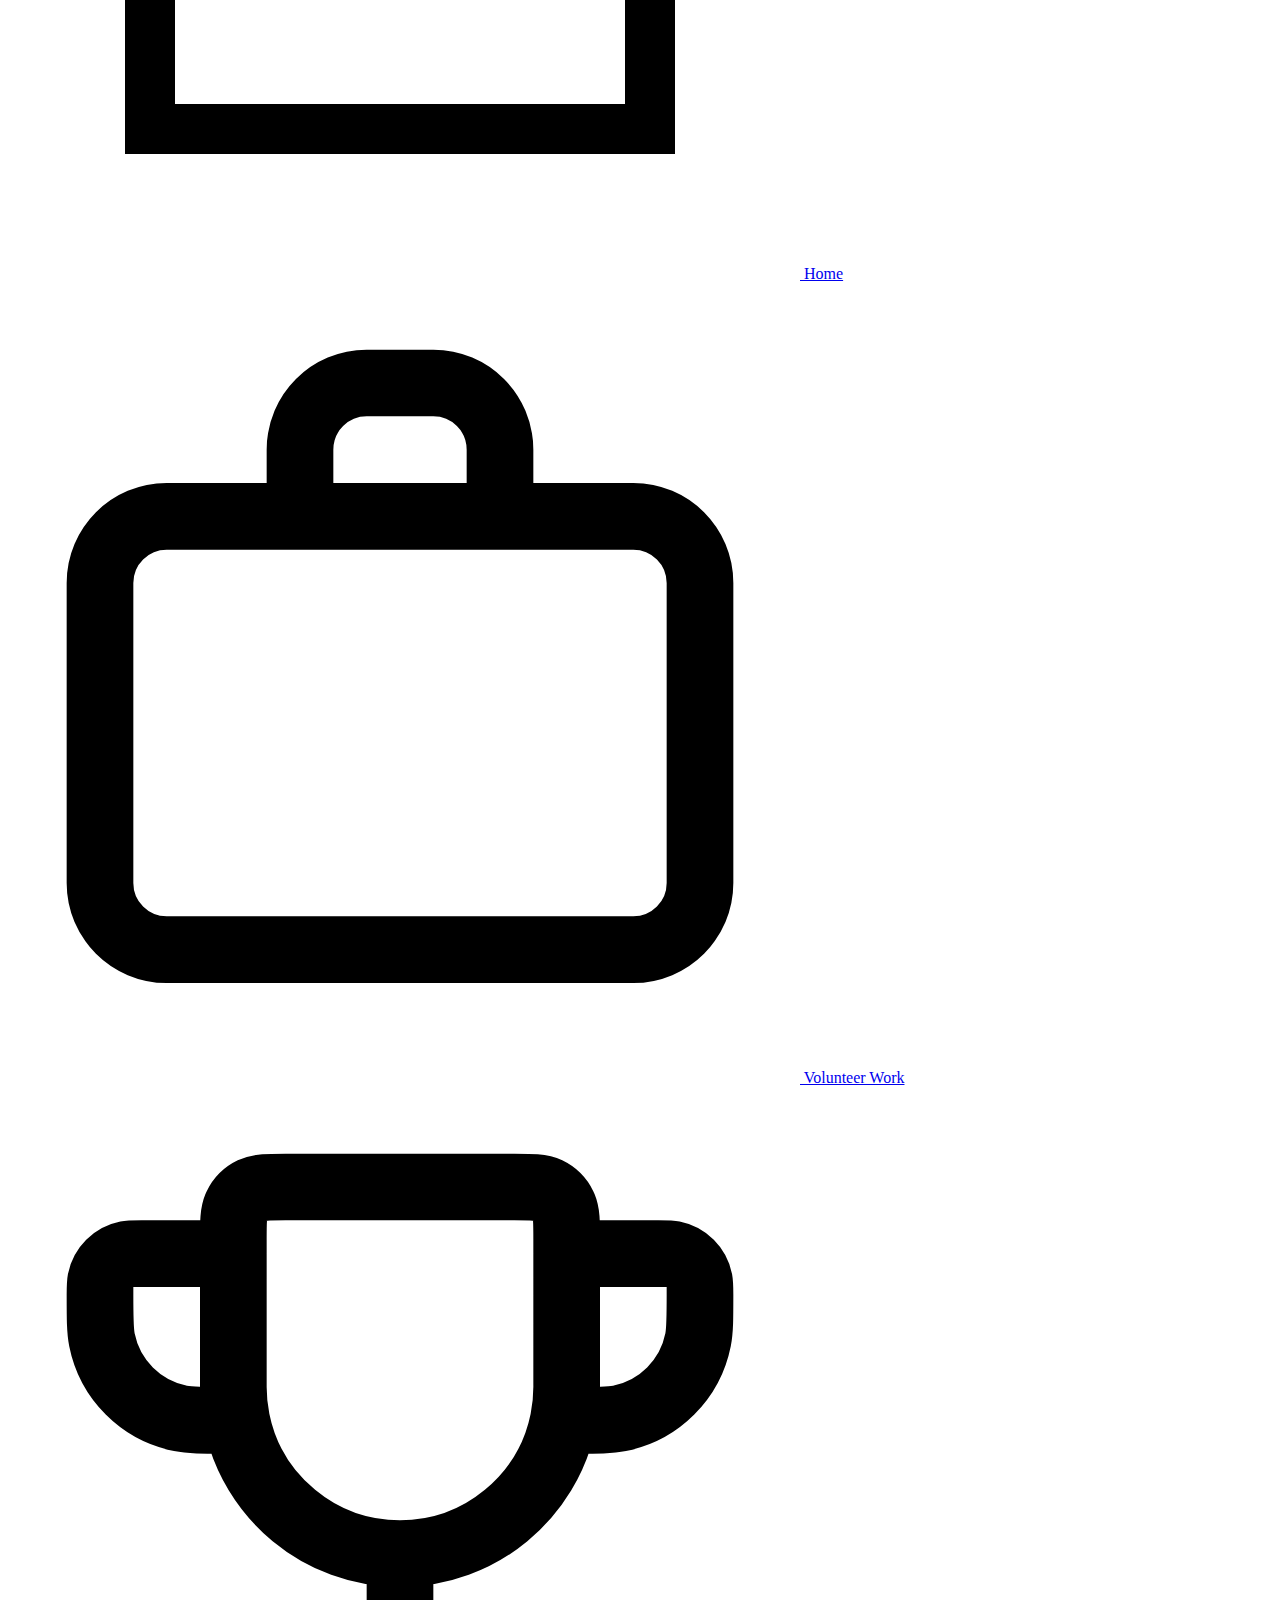
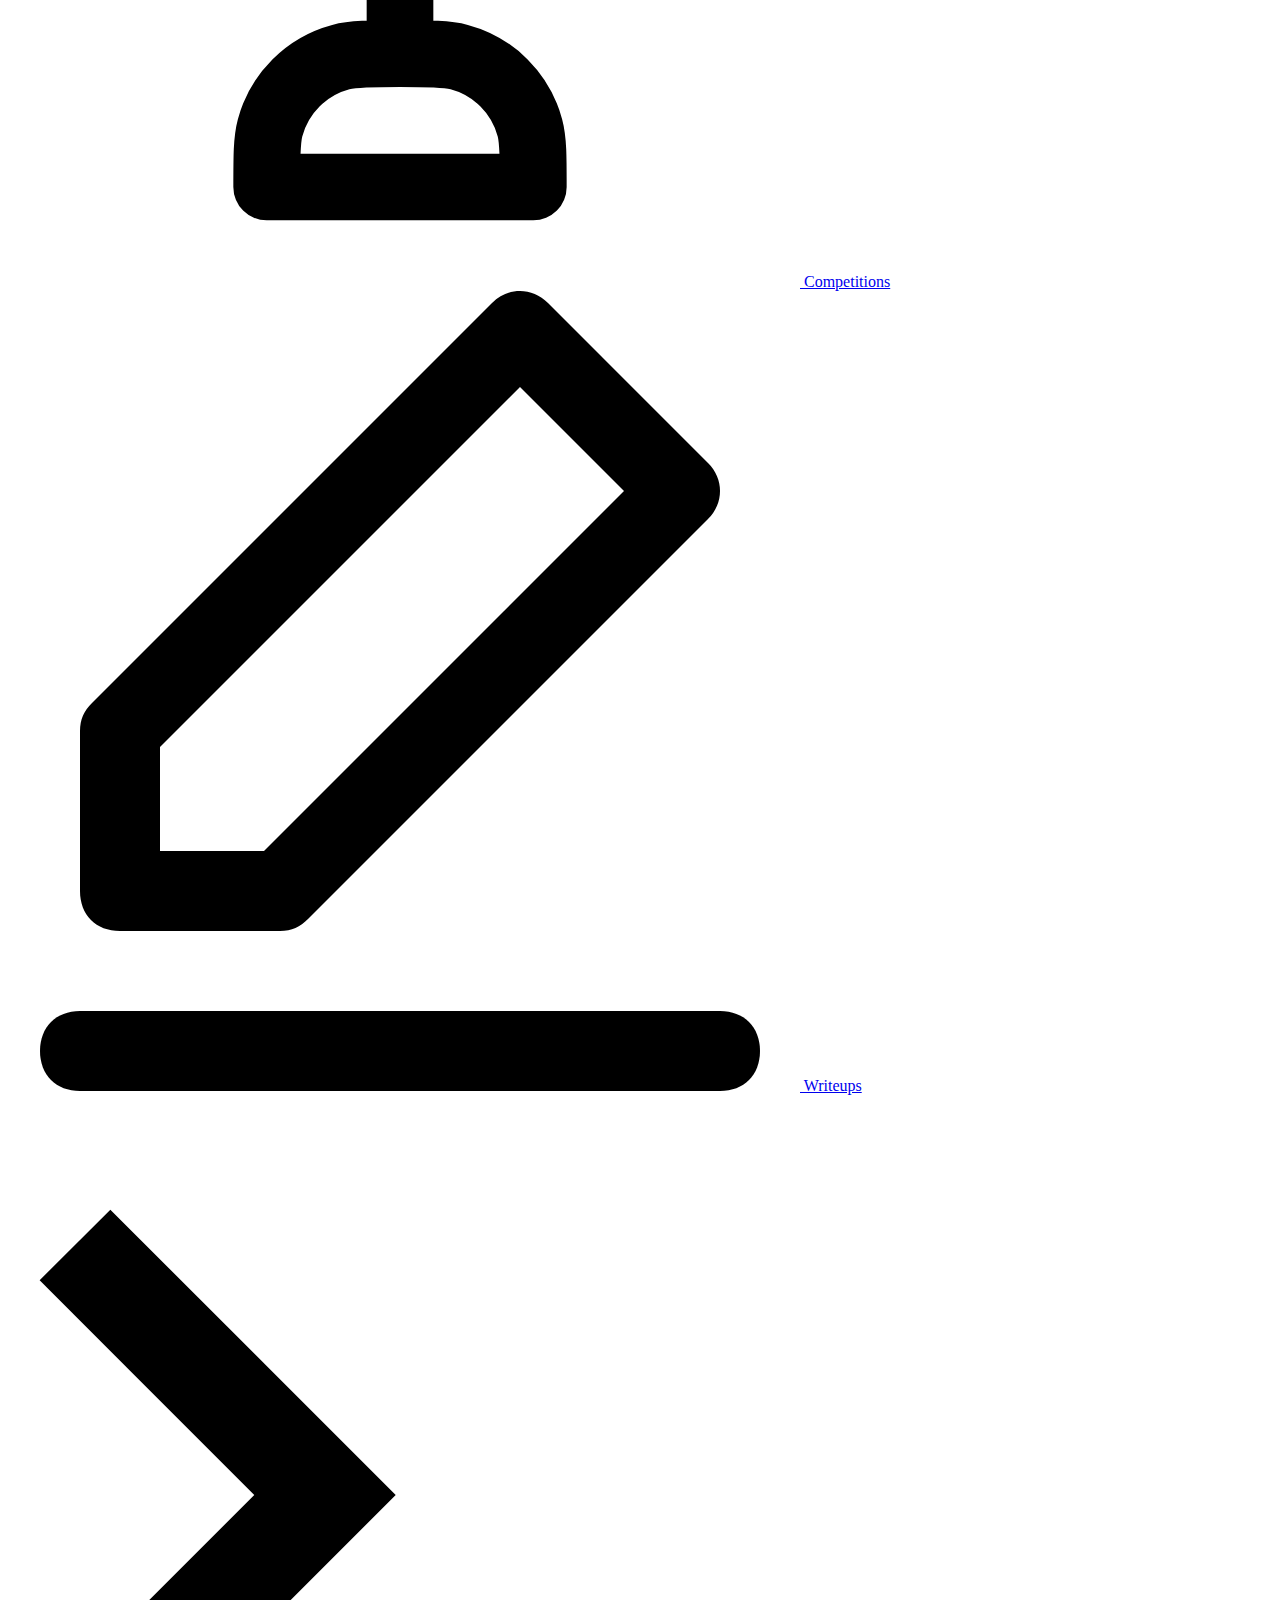
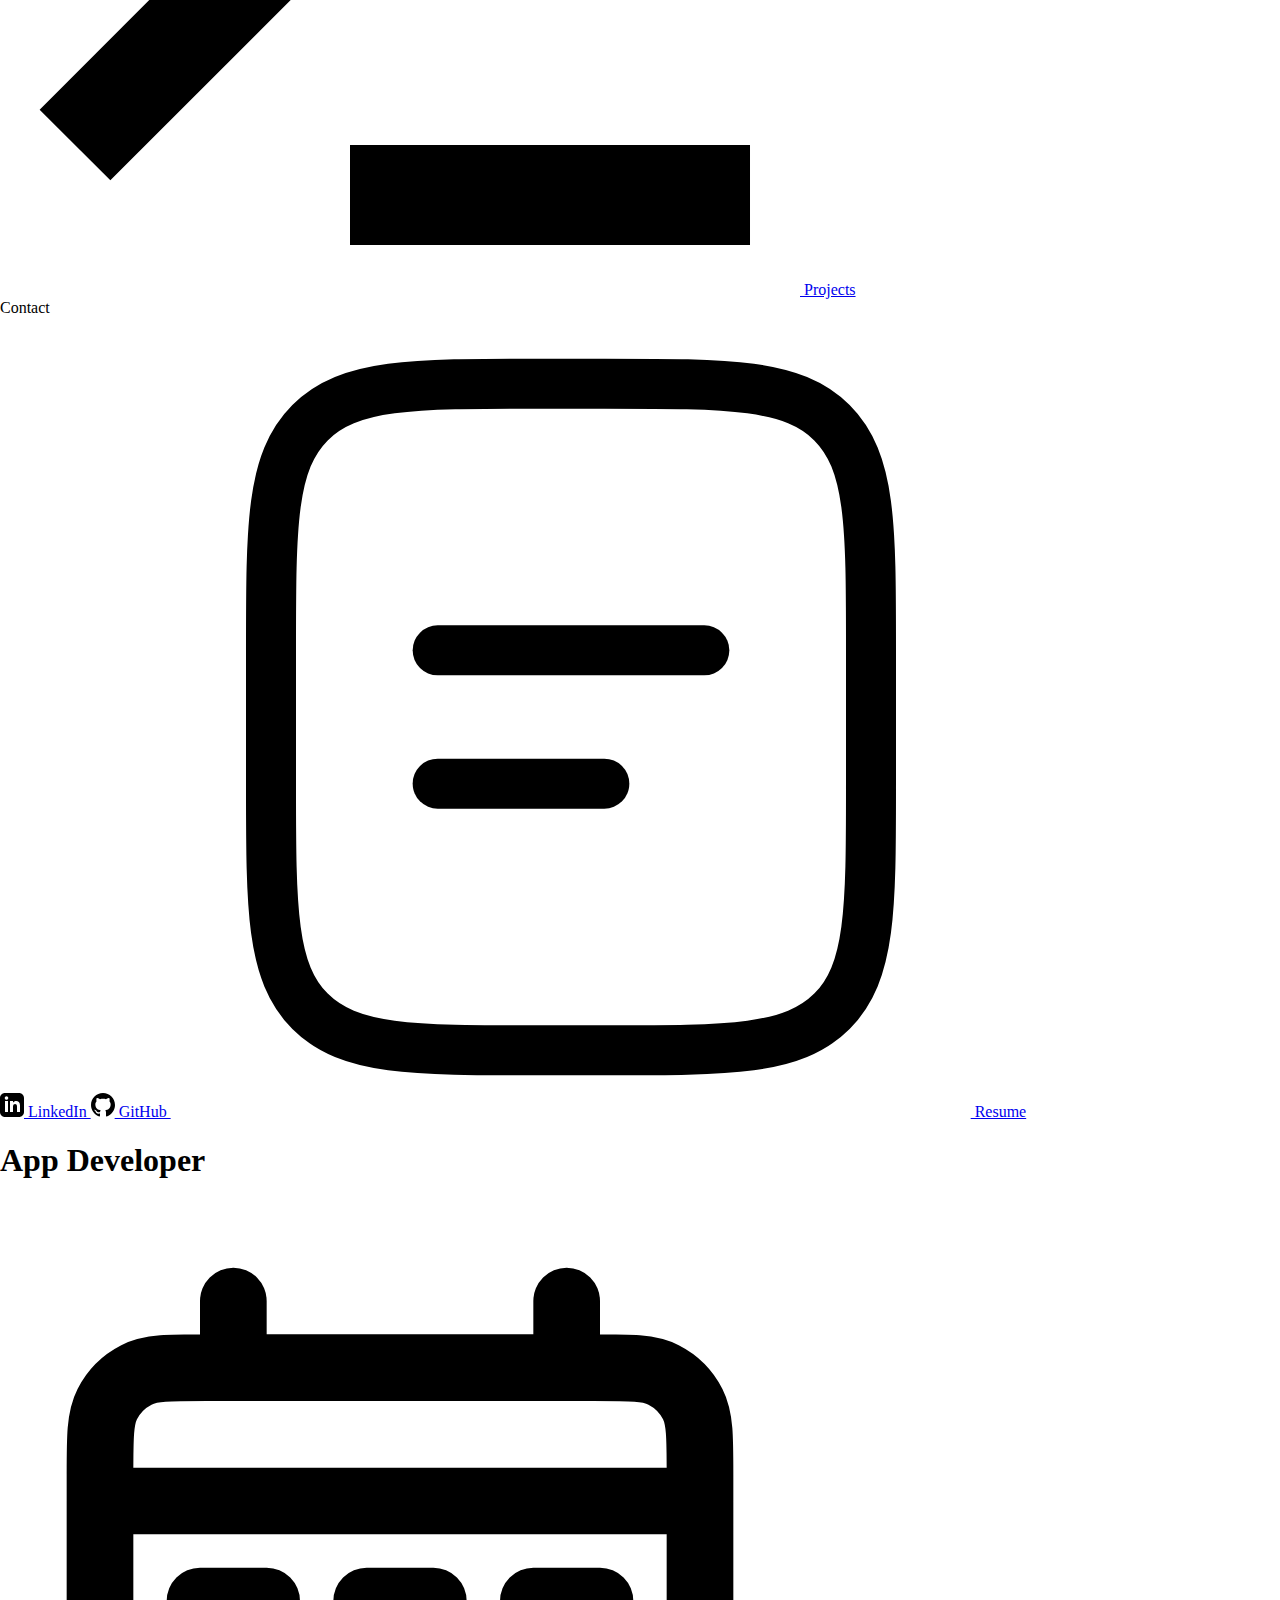
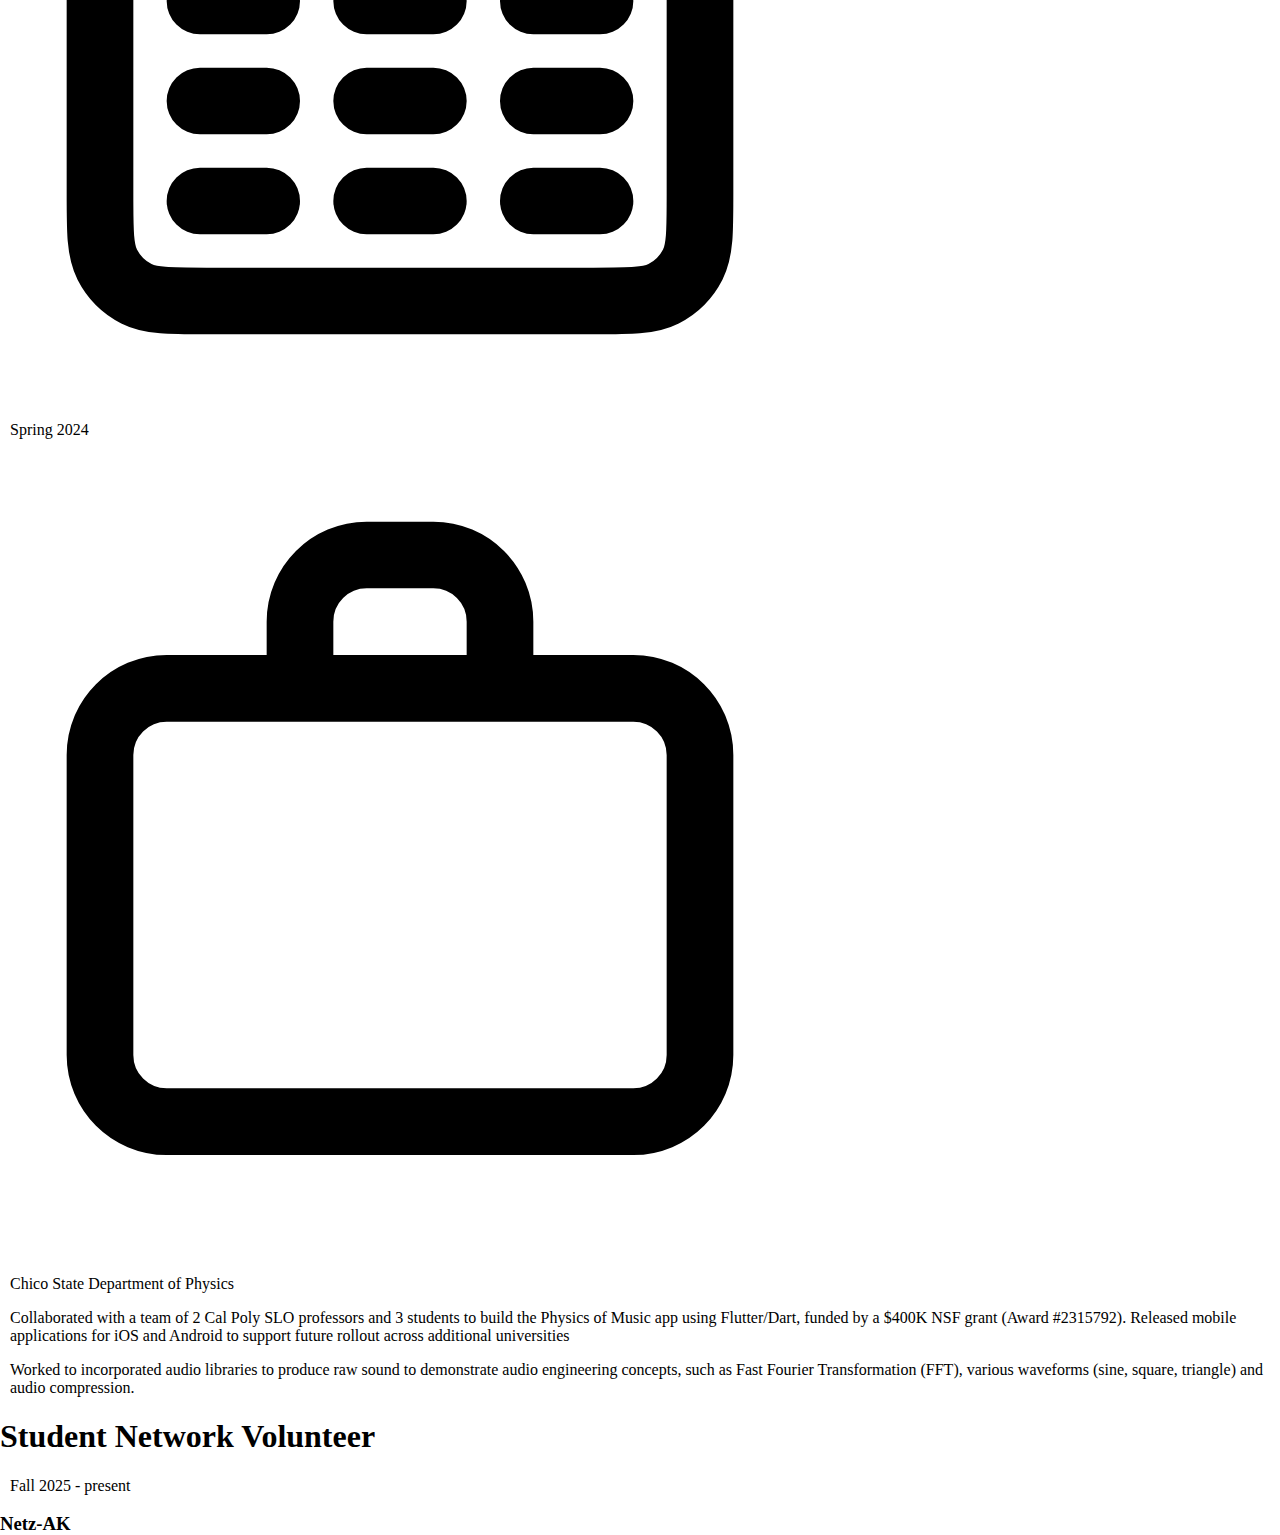
<file: volunteering/index.html>
<!DOCTYPE html>
<html lang="en">
<head>
    <meta charset="UTF-8">
    <meta name="viewport" content="width=device-width, initial-scale=1.0">
    <title>Michael McKinley</title>
    <link rel="icon" href="/vagabond.png" type="image/png">
    
    <!-- Font -->
    <link rel="preconnect" href="https://fonts.googleapis.com">
    <link rel="preconnect" href="https://fonts.gstatic.com" crossorigin>
    <link href="https://fonts.googleapis.com/css2?family=Rubik:ital,wght@0,300..900;1,300..900&display=swap" rel="stylesheet">
    <link href="https://fonts.googleapis.com/css2?family=Roboto+Mono:wght@100..700&display=swap" rel="stylesheet">
</head>

<body>

<div class="fixed-background">
    <pre id="ascii-art" class="fixed-ascii-display noselect">error in displaying ascii art/pre>
</div>

<div class="layout">
    <!-- LEFT SIDEBAR -->
    <aside class="sidebar">
        <div class="sidebar-title">
            <span class="sidebar-name scramble">Michael McKinley</span>
            <span class="sidebar-subtitle scramble">security</span>
            <span class="sidebar-subtitle scramble">reverse engineering</span>
            <span class="sidebar-subtitle scramble">embedded</span>
            <span class="sidebar-subtitle scramble">C</span>
        </div>

        <nav class="sidebar-nav">
            <a href="/" class="nav-link">
                <img src="/assets/home.svg" class="nav-link-icon" />
                Home
            </a>
            <a href="/volunteering/" class="nav-link current">
                <img src="/assets/work.svg" class="nav-link-icon" />
                Volunteer Work
            </a>
            <a href="/competitions/"     class="nav-link">
                <img src="/assets/trophy.svg" class="nav-link-icon" />
                Competitions
            </a>
            <a href="/writeups/"     class="nav-link">
                <img src="/assets/writeups.svg" class="nav-link-icon" />
                Writeups
            </a>
            <a href="/projects/"     class="nav-link">
                <img src="/assets/projects.svg" class="nav-link-icon" />
                Projects
            </a>
        </nav>
        <span class="sidebar-title scramble">Contact</span>

        <nav class="sidebar-nav">
            <a href="/" class="nav-link">
                <img src="/assets/linkedin.svg" class="nav-link-icon" />
                LinkedIn
            </a>
            <a href="/" class="nav-link">
                <img src="/assets/github.svg" class="nav-link-icon" />
                GitHub
            </a>
            <a href="/resume/" class="nav-link">
                <img src="/assets/resume.svg" class="nav-link-icon" />
                Resume
            </a>
        </nav>
    </aside>

    <!-- MAIN CONTENT AREA -->
    <main class="content">

    

    <section id="volunteering" class="sec sec-page">
    <div class="sec-page-inner">
        <div class="sec-page-text">
            
            <h1>App Developer</h1>
            <div class="job-description-line">
                <img src="/assets/calendar.svg" class="job-description-icon">
                <p>Spring 2024</p>
            </div>

            <div class="job-description-line">
                <img src="/assets/work.svg" class="job-description-icon">
                <p>Chico State Department of Physics</p>
            </div>
            <p>
                Collaborated with a team of 2 Cal Poly SLO professors and 3 students to build the Physics of Music app using Flutter/Dart, funded by a $400K NSF grant (Award #2315792).
                Released mobile applications for iOS and Android to support future rollout across additional universities
            </p>
            <p>
                Worked to incorporated audio libraries to produce raw sound to demonstrate audio engineering concepts, such as Fast Fourier Transformation (FFT), various waveforms (sine, square, triangle) and audio compression.
            </p>
            

            <!-- Slide 2 -->
            
            <h1>Student Network Volunteer</h1>
            <p>Fall 2025 - present</p>
            <h3>Netz-AK</h3>
            <p></p>
            
        </div>
    </div>

    <div class="sec-page-image"></div>
    </section>




    


    

    </main>
</div>



<script src="/cube.js"></script>
<link rel="stylesheet" href="/styles.css">
<script src="/index.js"></script>

</body>
</html>
</file>
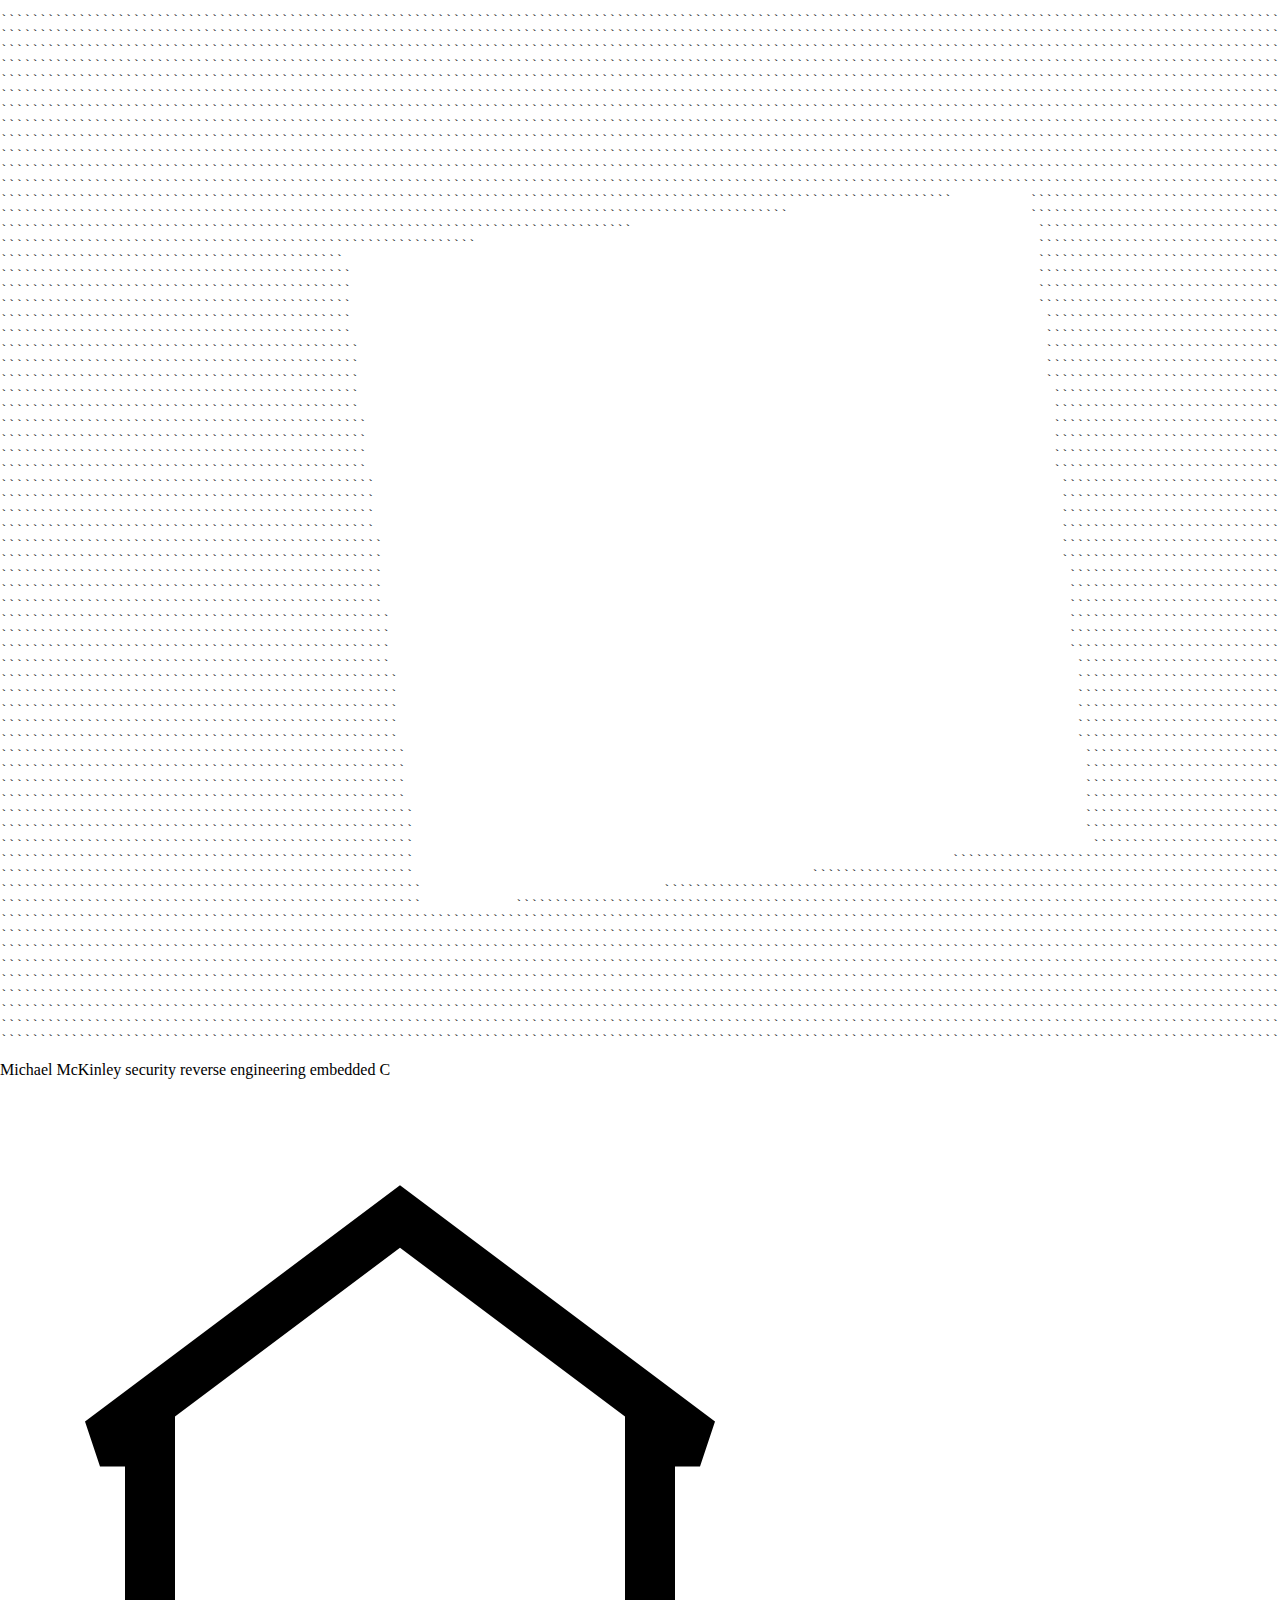
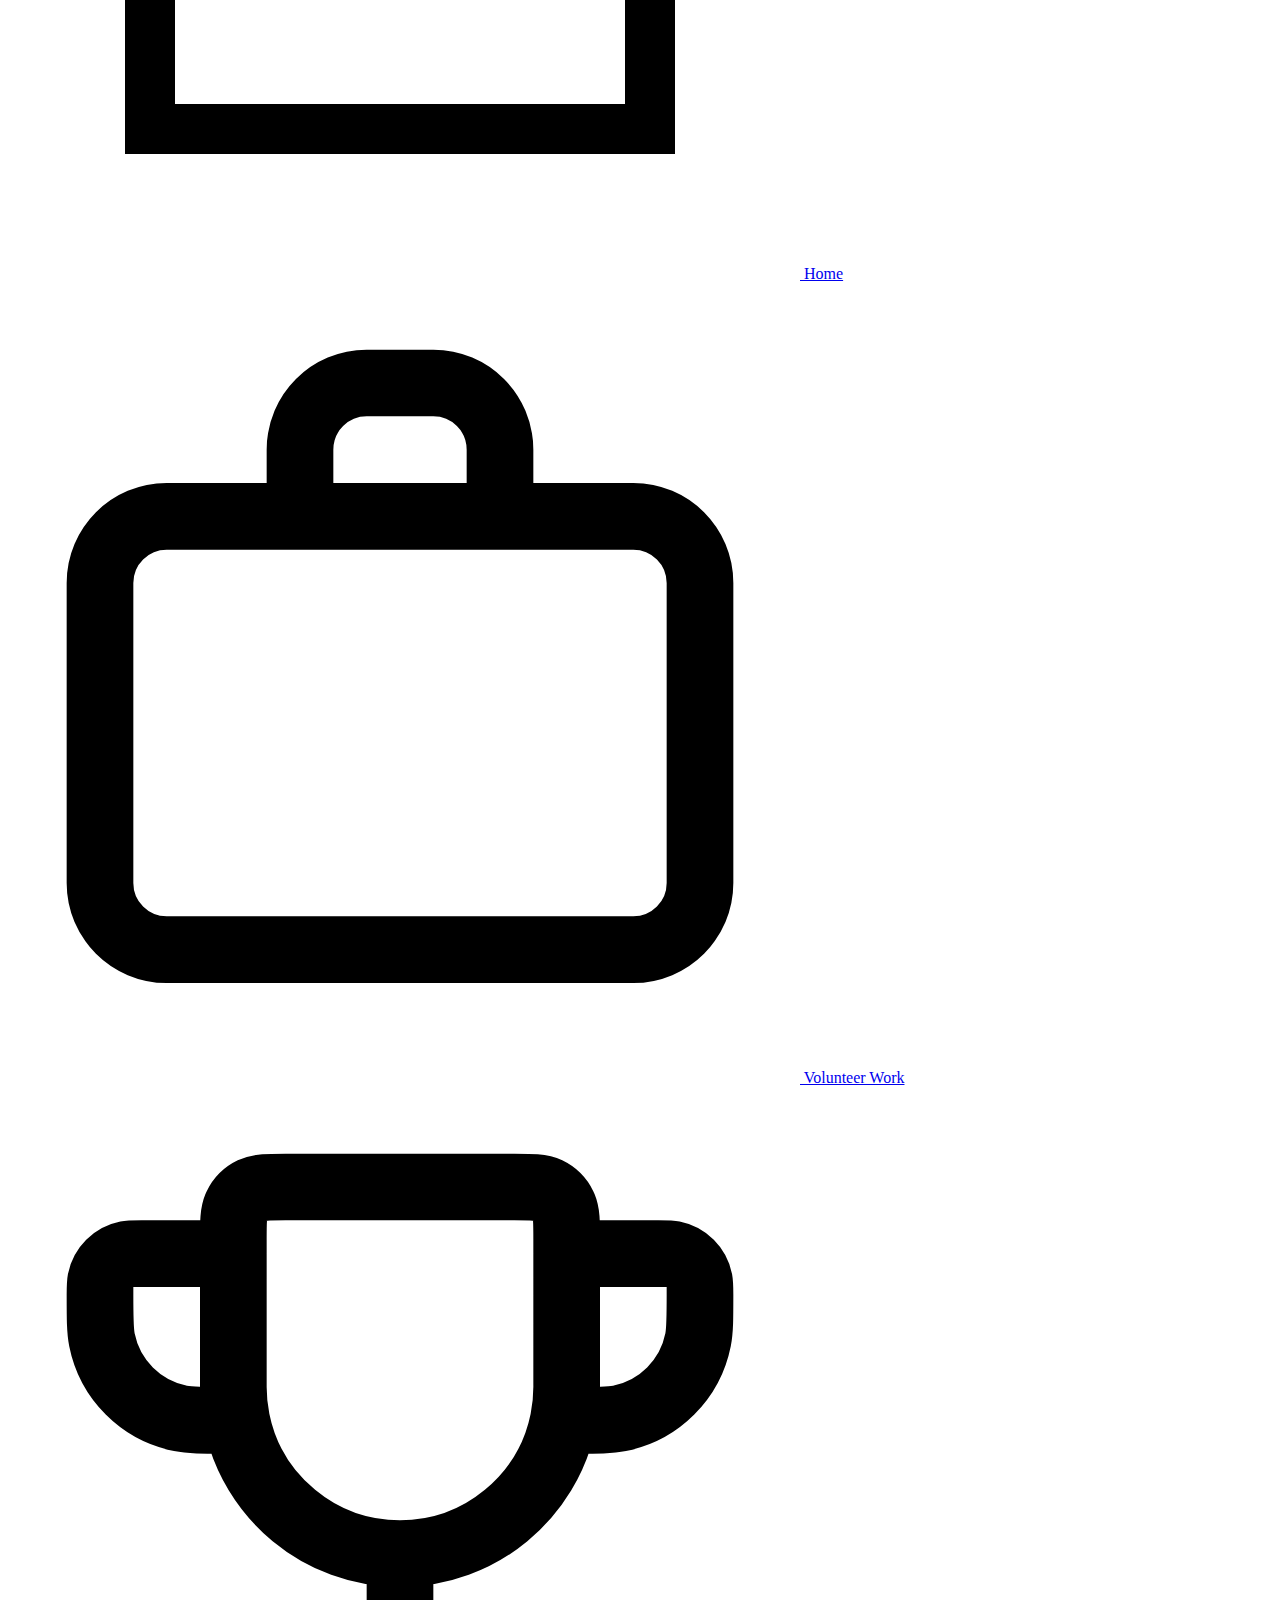
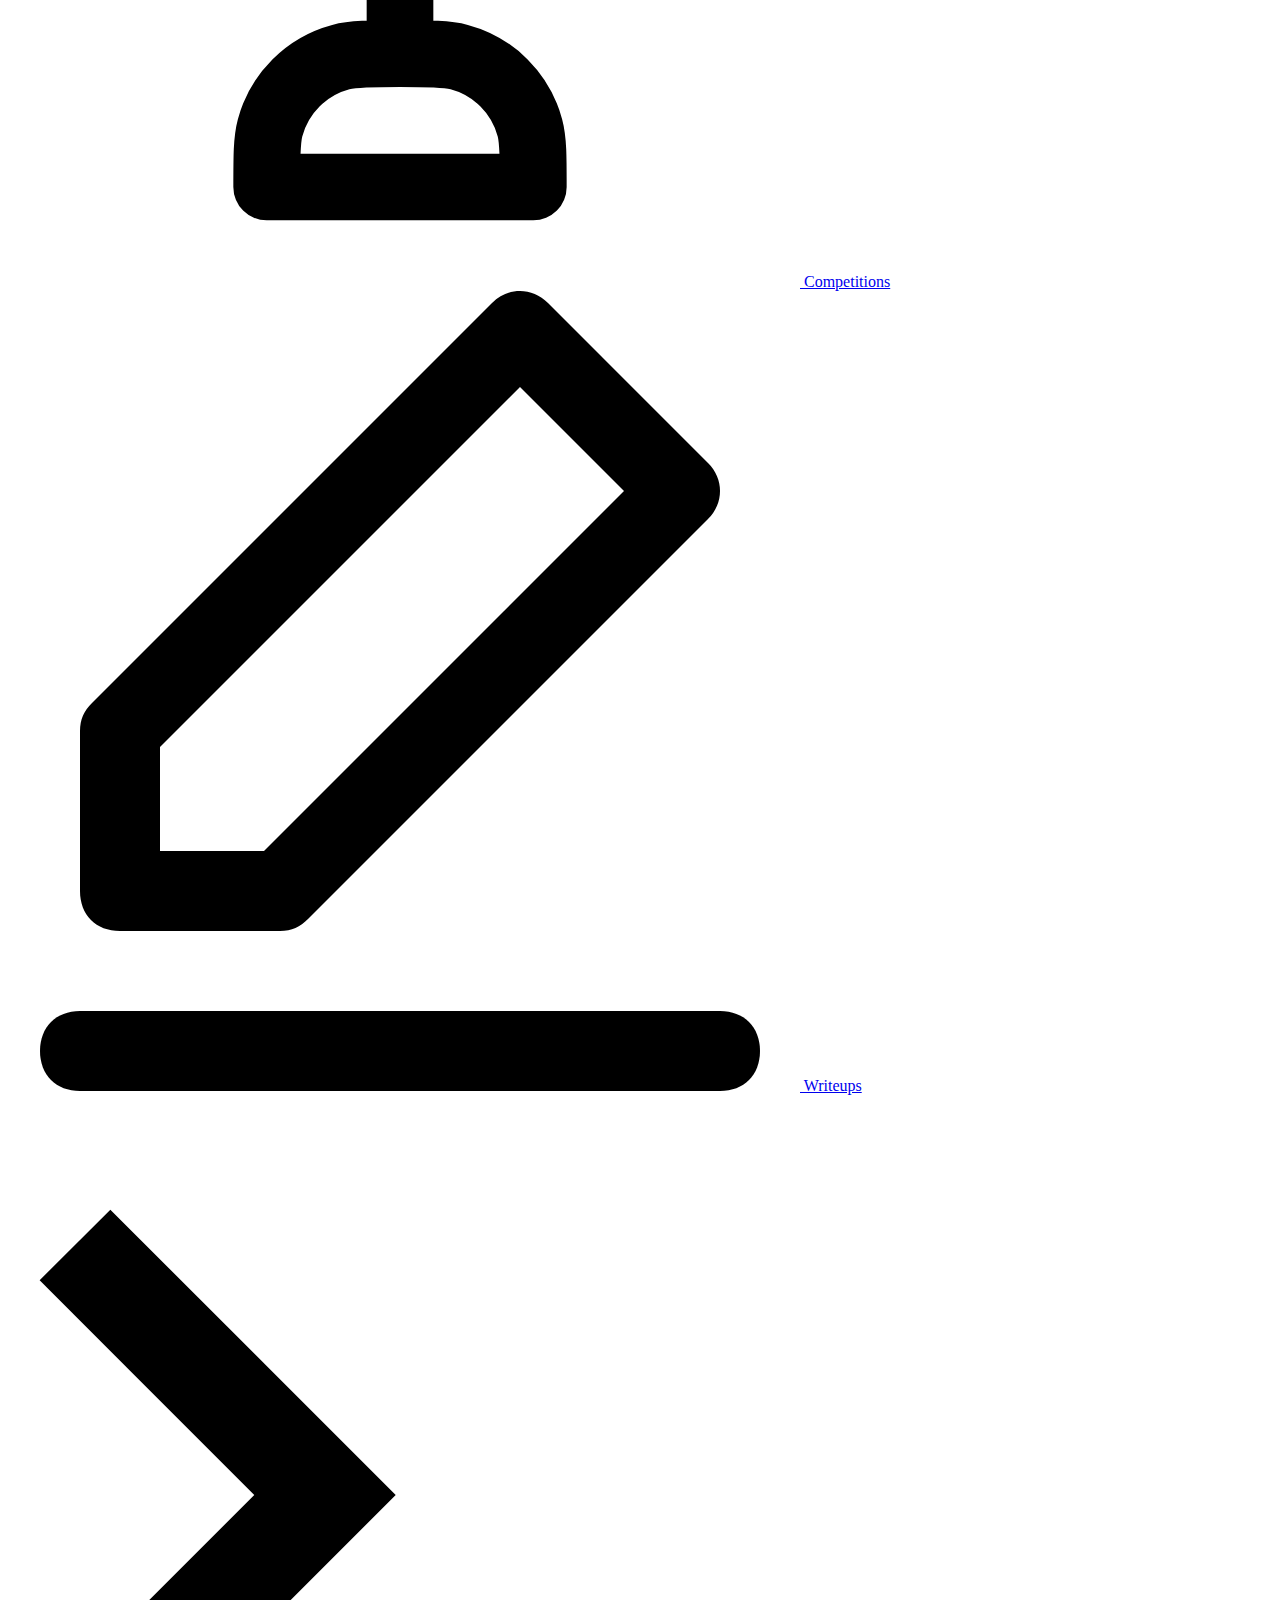
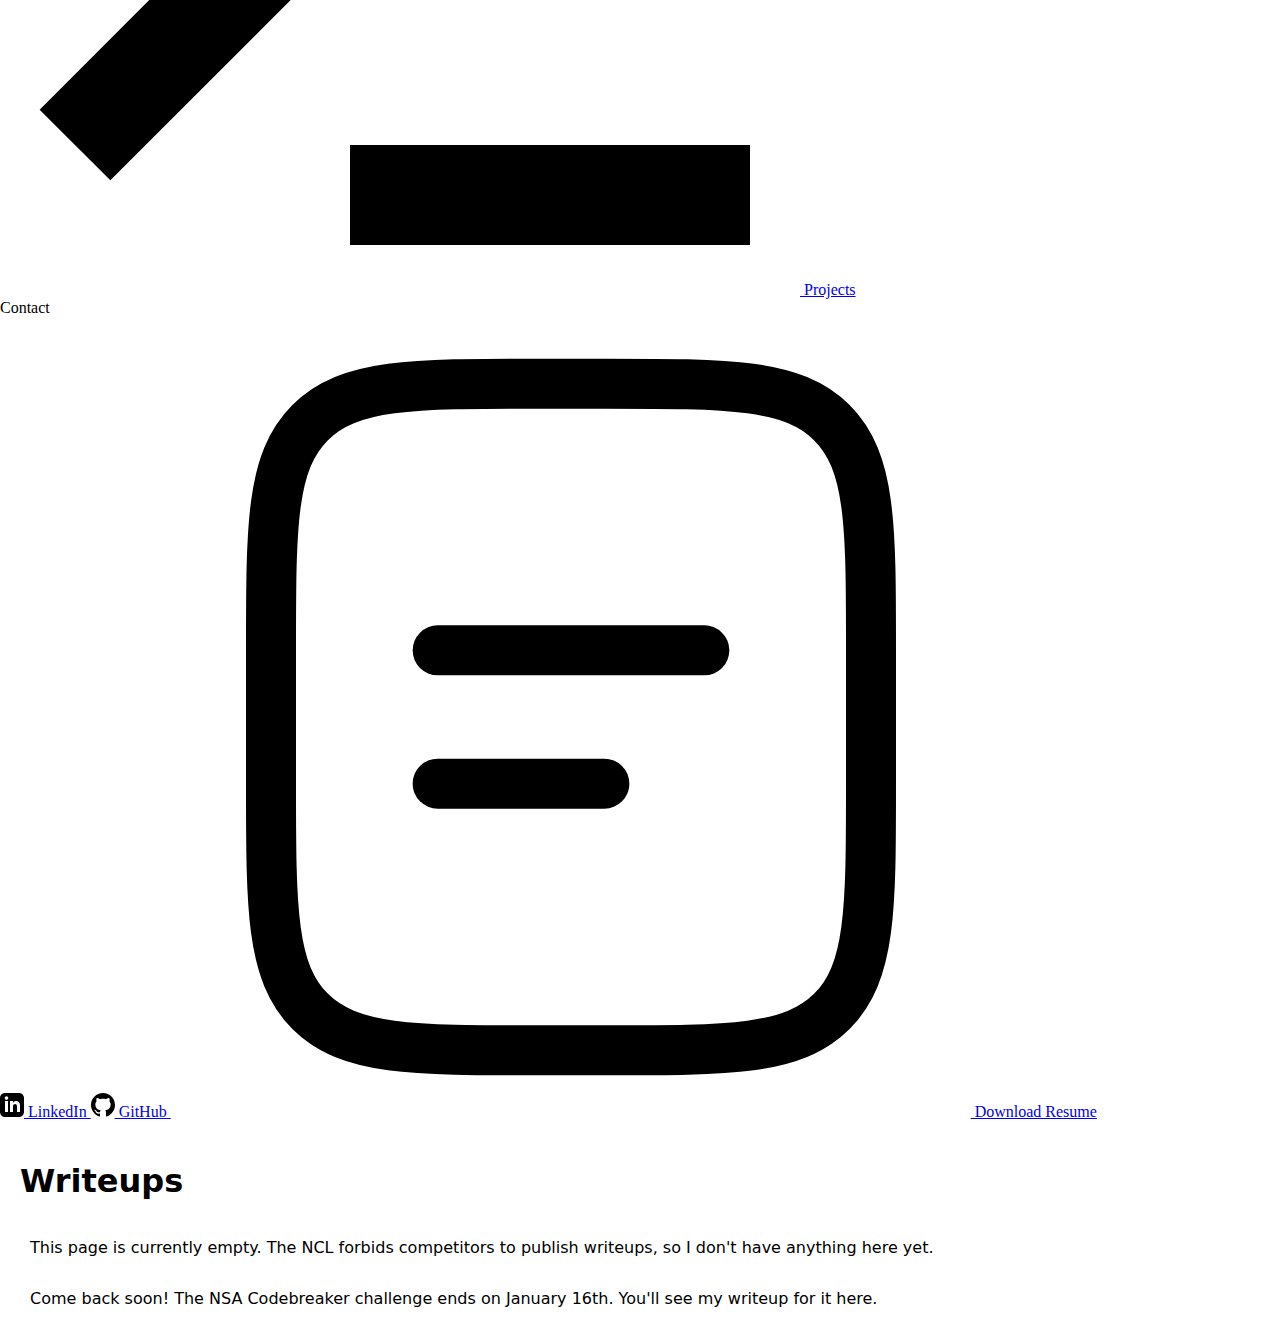
<file: writeups/index.html>
<!DOCTYPE html>
<html lang="en">
<head>
    <meta charset="UTF-8">
    <meta name="viewport" content="width=device-width, initial-scale=1.0">
    <title>Michael McKinley</title>
    <link rel="icon" href="vagabond.png" type="image/png">
    
    <!-- Font -->
    <link rel="preconnect" href="https://fonts.googleapis.com">
    <link rel="preconnect" href="https://fonts.gstatic.com" crossorigin>
    <link href="https://fonts.googleapis.com/css2?family=Rubik:ital,wght@0,300..900;1,300..900&display=swap" rel="stylesheet">
    <link href="https://fonts.googleapis.com/css2?family=Roboto+Mono:wght@100..700&display=swap" rel="stylesheet">
</head>

<body>

<div class="fixed-background">
    <pre id="ascii-art" class="fixed-ascii-display noselect">error in displaying ascii art/pre>
</div>

<div class="layout">
    <!-- LEFT SIDEBAR -->
    <aside class="sidebar">
        <div class="sidebar-title">
            <span class="sidebar-name scramble">Michael McKinley</span>
            <span class="sidebar-subtitle scramble">security</span>
            <span class="sidebar-subtitle scramble">reverse engineering</span>
            <span class="sidebar-subtitle scramble">embedded</span>
            <span class="sidebar-subtitle scramble">C</span>
        </div>

        <nav class="sidebar-nav">
            <a href="/" class="nav-link">
                <img src="/assets/home.svg" class="nav-link-icon" />
                Home
            </a>
            <a href="/volunteering/" class="nav-link">
                <img src="/assets/work.svg" class="nav-link-icon" />
                Volunteer Work
            </a>
            <a href="/competitions/"     class="nav-link">
                <img src="/assets/trophy.svg" class="nav-link-icon" />
                Competitions
            </a>
            <a href="/writeups/"     class="nav-link current">
                <img src="/assets/writeups.svg" class="nav-link-icon" />
                Writeups
            </a>
            <a href="/projects/"     class="nav-link">
                <img src="/assets/projects.svg" class="nav-link-icon" />
                Projects
            </a>
        </nav>
        <span class="sidebar-title scramble">Contact</span>

        <nav class="sidebar-nav">
            <a href="https://www.linkedin.com/in/mxmckinley/" class="nav-link">
                <img src="/assets/linkedin.svg" class="nav-link-icon" />
                LinkedIn
            </a>
            <a href="https://github.com/mcmckinley" class="nav-link">
                <img src="/assets/github.svg" class="nav-link-icon" />
                GitHub
            </a>
            <a href="https://github.com/mcmckinley/mckinleydev.com/releases/download/resume/MichaelMcKinleyResume.pdf" class="nav-link">
                <img src="/assets/resume.svg" class="nav-link-icon" />
                Download Resume
            </a>
        </nav>
    </aside>

    <!-- MAIN CONTENT AREA -->
    <main class="content">
        <div class="temp-message">
            <h1>Writeups</h1>
            <p>This page is currently empty. The NCL forbids competitors to publish writeups, so I don't have anything here yet.</p>
            <p>Come back soon! The NSA Codebreaker challenge ends on January 16th. You'll see my writeup for it here.</p>
        </div>
    </main>




    
</div>



<script src="/cube.js"></script>
<link rel="stylesheet" href="/styles.css">
<link rel="stylesheet" href="/writeups/writeups.css">
<script src="/index.js"></script>

</body>
</html>
</file>
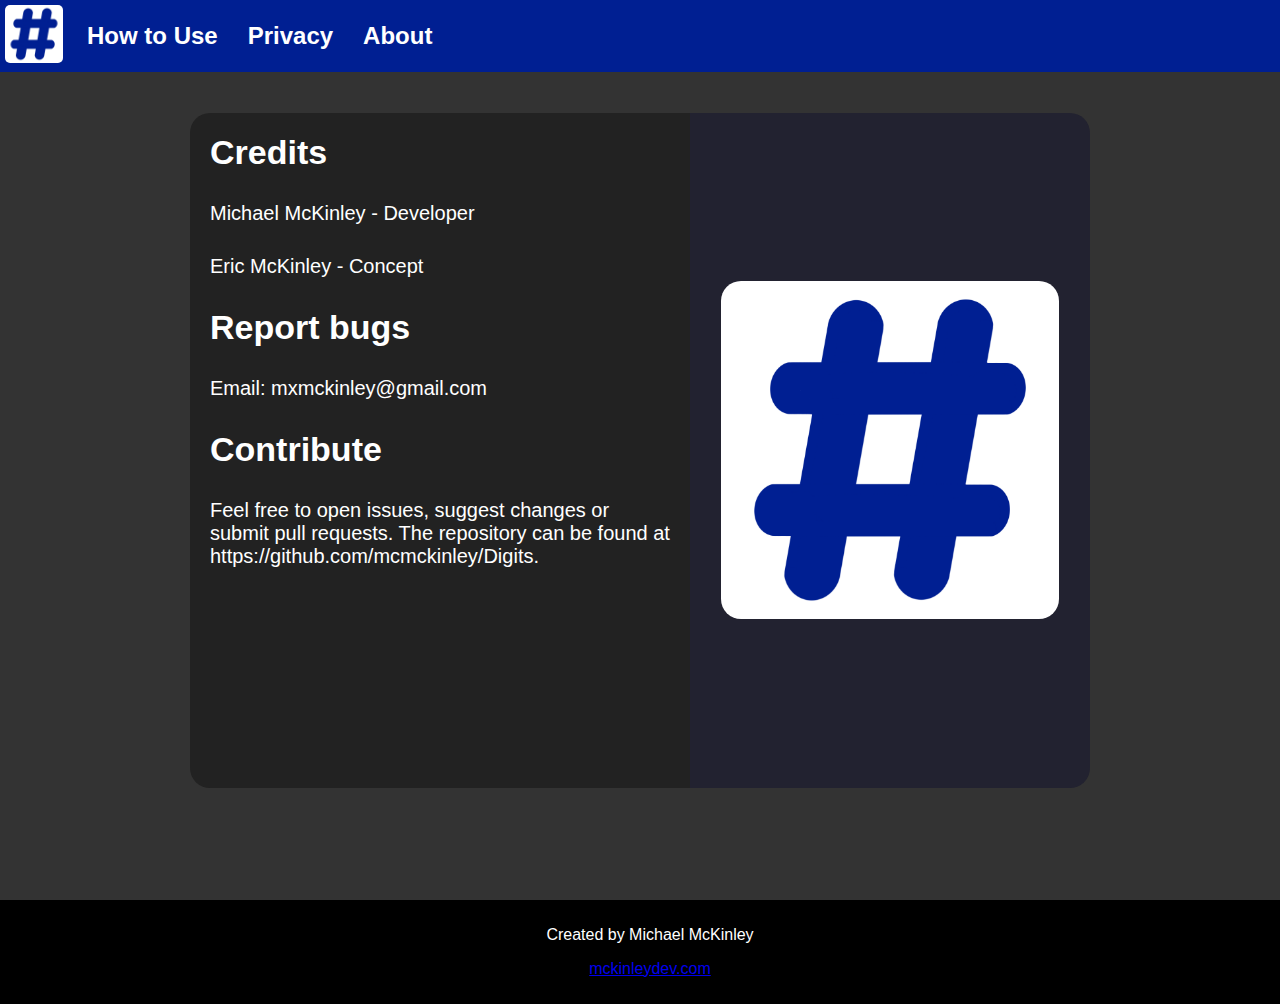
<file: digits-quiz/about/index.html>
<!DOCTYPE html>
<html lang="en">
<head>
    <meta charset="UTF-8">
    <meta name="viewport" content="width=device-width, initial-scale=1.0">
    <title>About</title>
    <link rel="icon" href="../../images/icon60.png" type="image/png">
</head>

<body>

<header>
    <div>
        <a class="home-button-link" href="https://mckinleydev.com/digits-quiz/index.html"><img class="home-button" src="../../images/icon1024.png"></a>
        <h2><a href="https://mckinleydev.com/digits-quiz/how-to-use/index.html">How to Use</a></h2>
        <h2><a href="https://mckinleydev.com/digits-quiz/privacy/index.html">Privacy</a></h2>
        <h2><a href="https://mckinleydev.com/digits-quiz/about/index.html">About</a></h2>
    </div>
</header>

<section class="main-section">
    <div class="main-section-middle">
        <div class="left">
            <!--<h1>About</h1>-->
            <h1>Credits</h1>
            <p>Michael McKinley - Developer</p>
            <p>Eric McKinley - Concept</p>

            <h1>Report bugs</h1>
            <p>Email: mxmckinley@gmail.com</p>

            <p></p>
            <h1>Contribute</h1>
            <p>Feel free to open issues, suggest changes or submit pull requests. The repository can be found at https://github.com/mcmckinley/Digits.</p>
        </div>
        <div class="image">
            <img src="../../images/icon1024.png"
        </div>
    </div>
</section>


<footer>
    <p>Created by Michael McKinley</p>
    <p><a href="https://mckinleydev.com">mckinleydev.com</a></p>
</footer>

<link rel="stylesheet" href="../privacy/privacy.css">

</body>
</html>
</file>
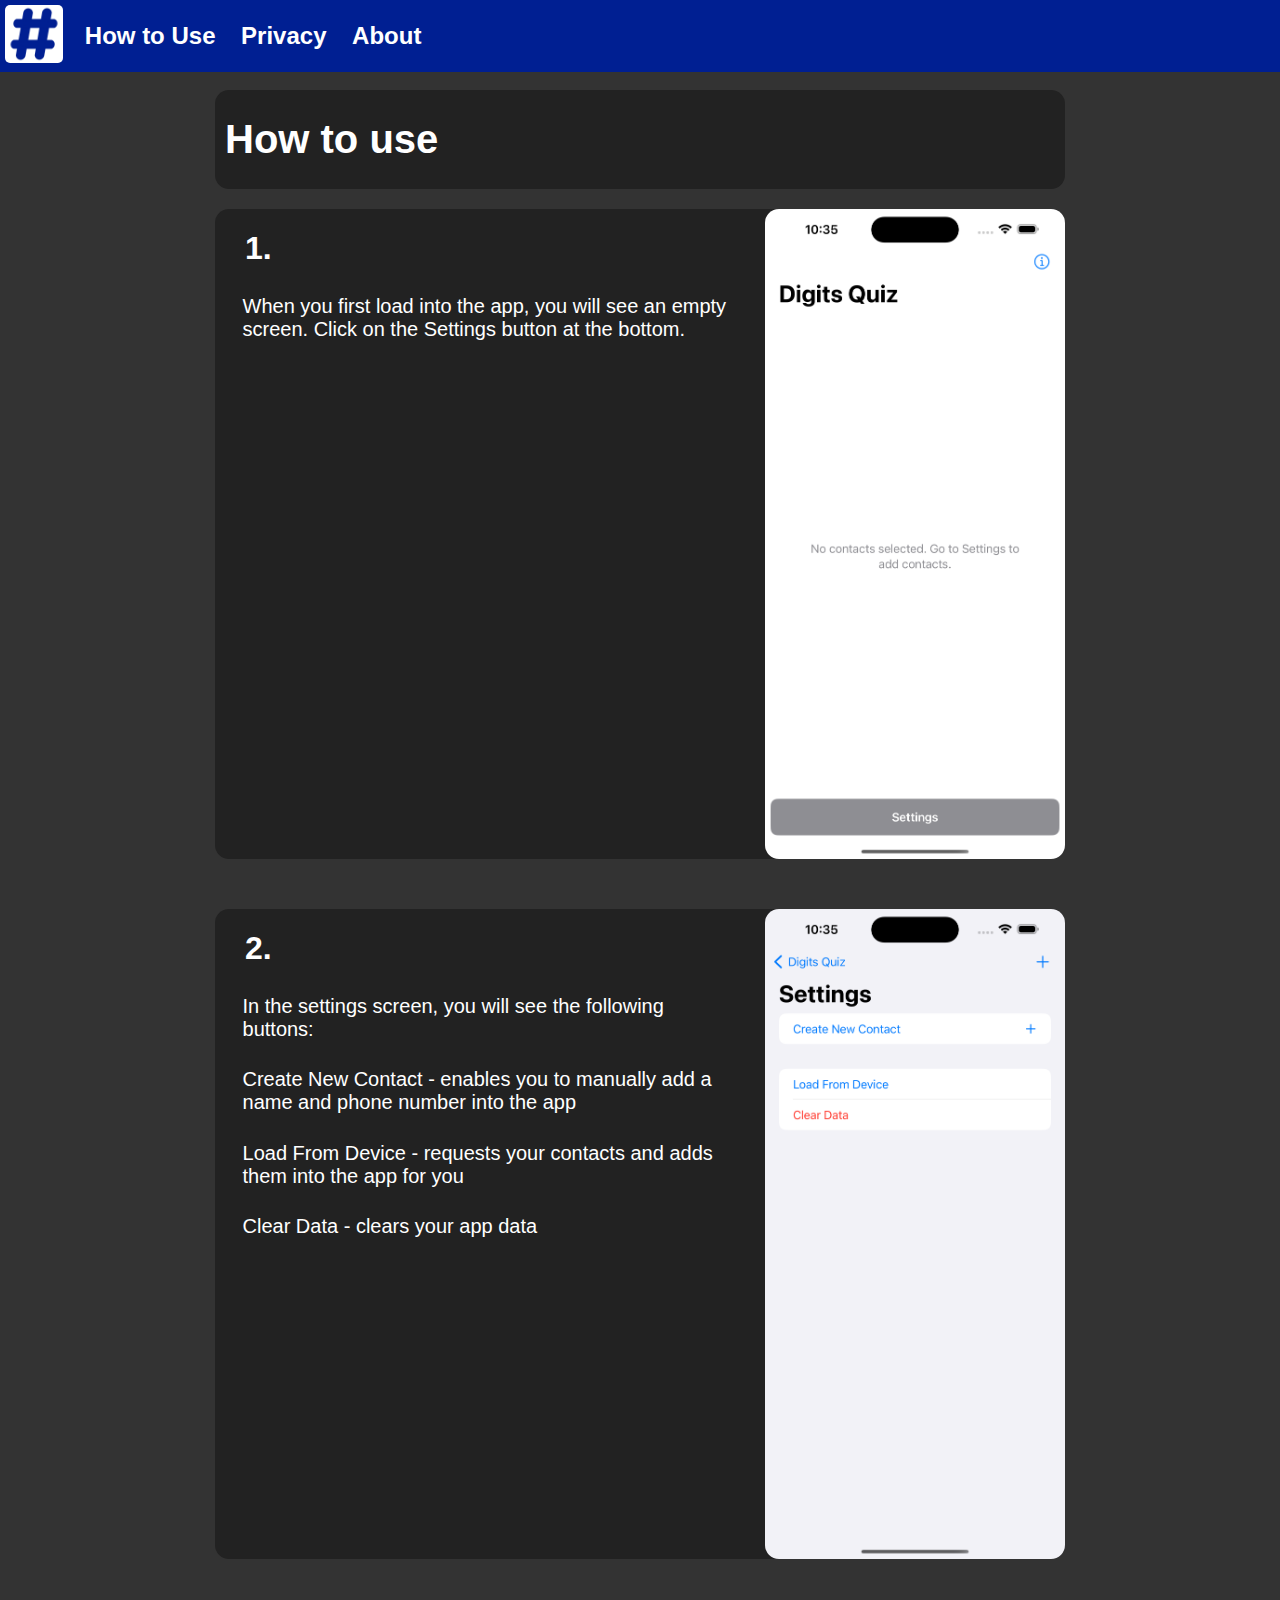
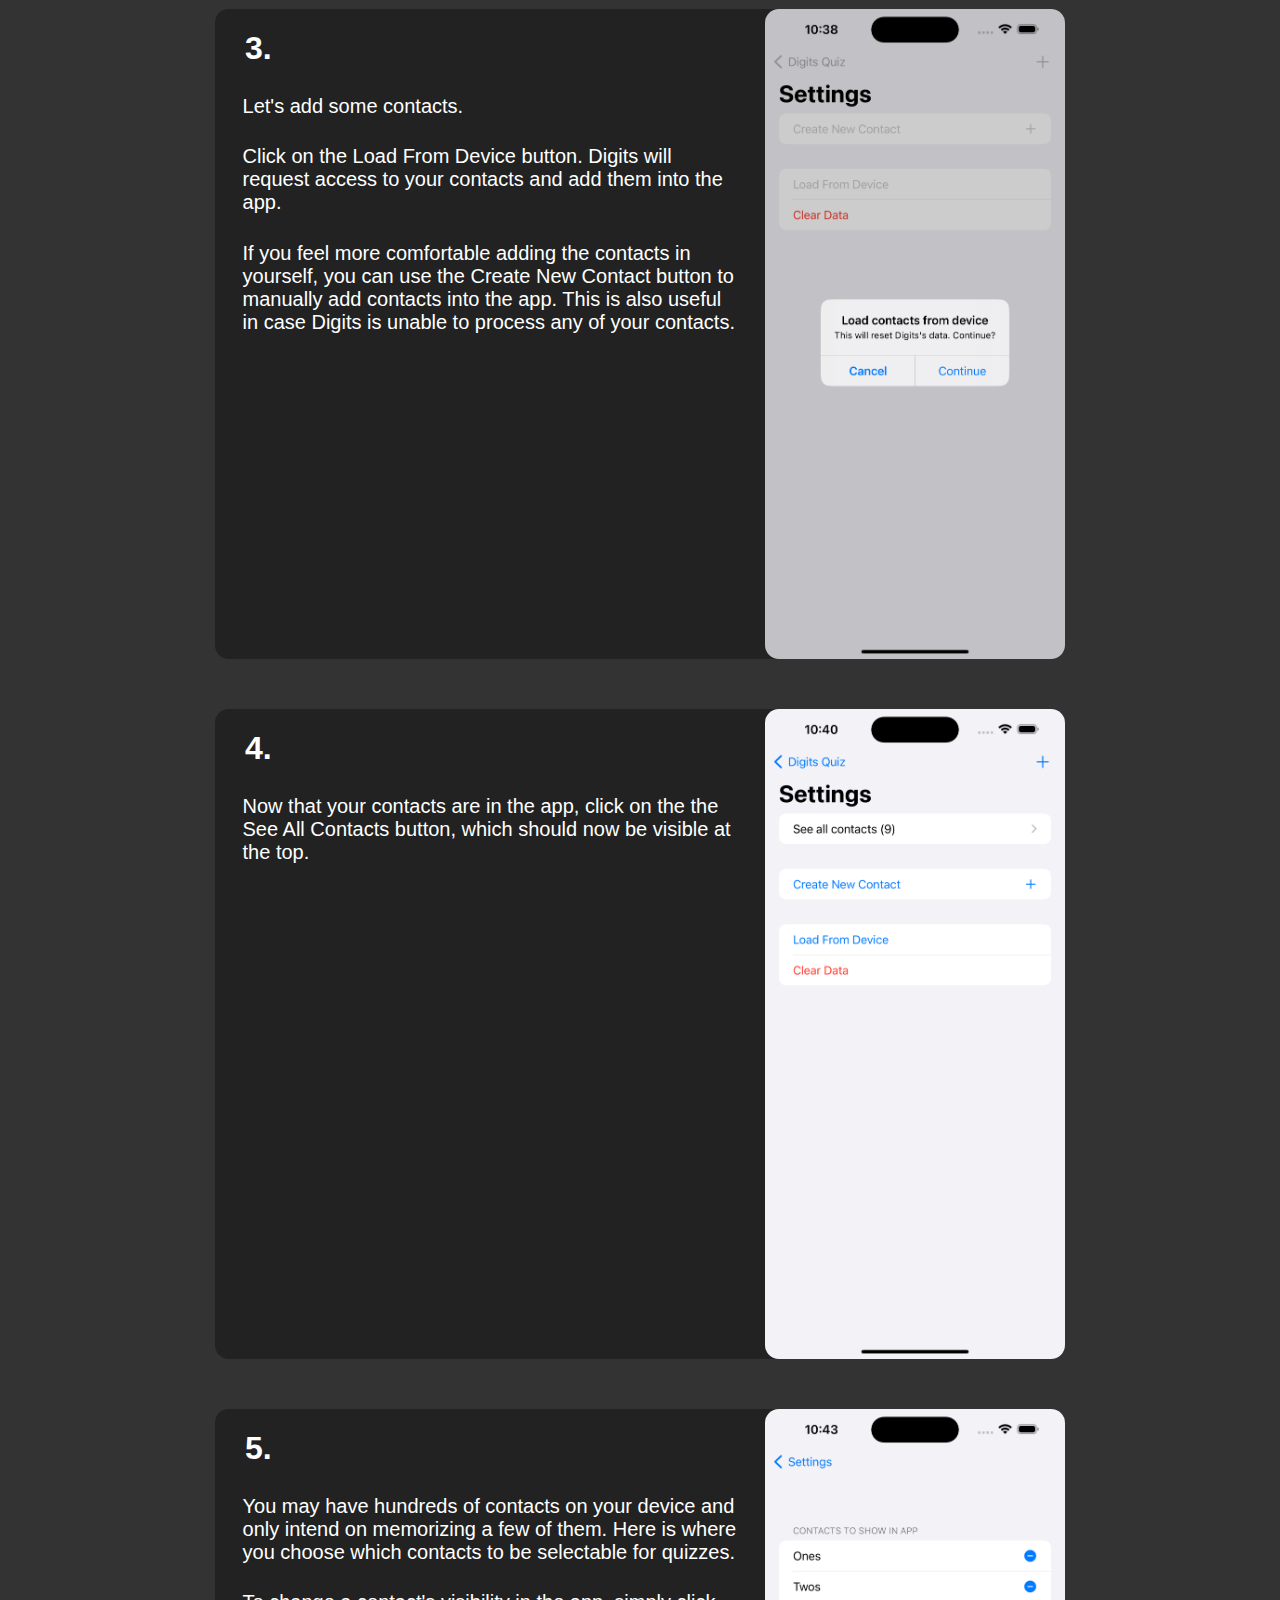
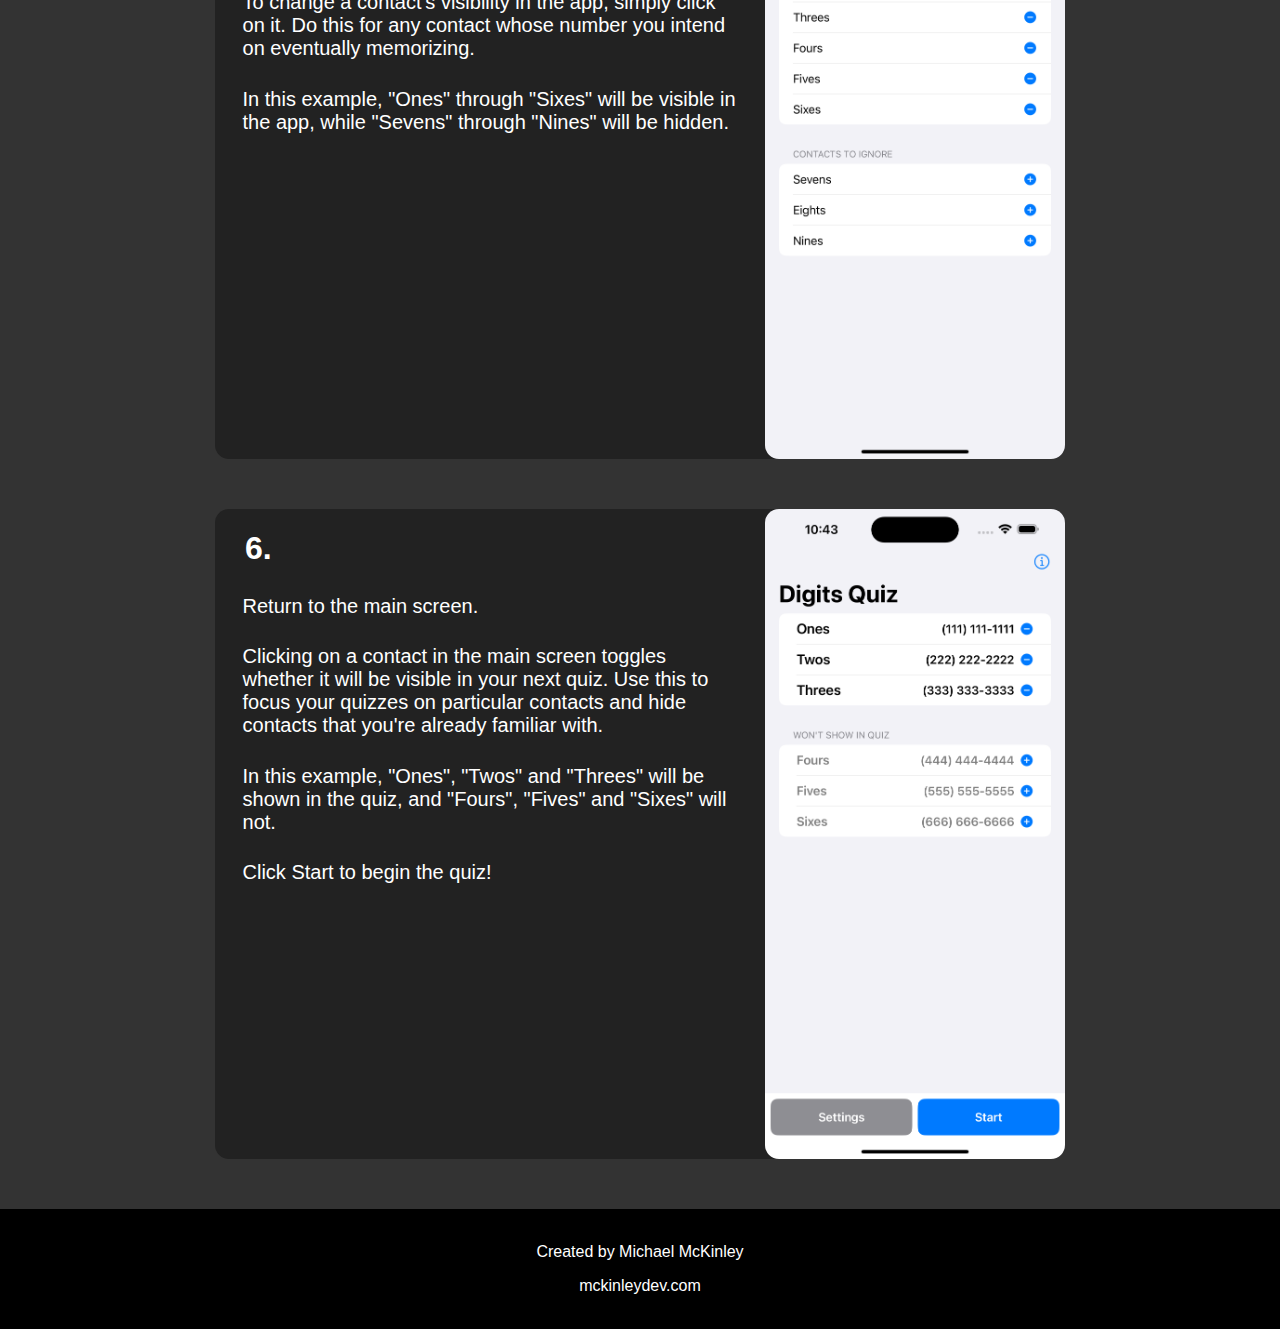
<file: digits-quiz/how-to-use/index.html>
<!DOCTYPE html>
<html lang="en">
<head>
    <meta charset="UTF-8">
    <meta name="viewport" content="width=device-width, initial-scale=1.0">
    <title>How to Use</title>
    <link rel="icon" href="../../images/icon60.png" type="image/png">
</head>

<body>

<header>
    <div>
        <a class="home-button-link" href="https://mckinleydev.com/digits-quiz/index.html"><img class="home-button" src="../../images/icon1024.png"></a>
        <h2><a href="https://mckinleydev.com/digits-quiz/how-to-use/index.html">How to Use</a></h2>
        <h2><a href="https://mckinleydev.com/digits-quiz/privacy/index.html">Privacy</a></h2>
        <h2><a href="https://mckinleydev.com/digits-quiz/about/index.html">About</a></h2>
    </div>
</header>
<div class="how-to-container">

    <div class="blank-space"></div>
    <div class="how-to-header">
        <h1>How to use</h1>
    </div>
    <div class="how-to-bar top">
        <div class="how-to-text">
            <h1>1.</h1>
            <p>When you first load into the app, you will see an empty screen. Click on the <strong>Settings</strong> button at the bottom.</p>
        </div>
        <div class="how-to-image">
            <img src="../../images/ss0.png" alt="Home screen with no contacts">
        </div>
    </div>
    <div class="how-to-bar">
        <div class="how-to-text">
            <h1>2.</h1>
            <p>In the settings screen, you will see the following buttons:</p>
            <p><strong>Create New Contact</strong> - enables you to manually add a name and phone number into the app</p>
            <p><strong>Load From Device</strong> - requests your contacts and adds them into the app for you</p>
            <p><strong>Clear Data</strong> - clears your app data</p>
        </div>
        <div class="how-to-image">
            <img src="../../images/ss1.png" alt="Settings screen with no contacts">
        </div>
    </div>
    <div class="how-to-bar">
        <div class="how-to-text">
            <h1>3.</h1>
            <p>Let's add some contacts.</p>
            <p>Click on the <strong>Load From Device</strong> button. Digits will request access to your contacts and add them into the app.</p>
            <p>If you feel more comfortable adding the contacts in yourself, you can use the <strong>Create New Contact</strong> button to manually add contacts into the app. This is also useful in case Digits is unable to process any of your contacts.</p>
        </div>
        <div class="how-to-image">
            <img src="../../images/ss2.png" alt="Digits requesting contact viewing permissions">
        </div>
    </div>
    <div class="how-to-bar">
        <div class="how-to-text">
            <h1>4.</h1>
            <p>Now that your contacts are in the app, click on the the <strong>See All Contacts</strong> button, which should now be visible at the top.</p>
        </div>
        <div class="how-to-image">
            <img src="../../images/ss3.png" alt="Settings screen with contacts hidden">
        </div>
    </div>
    <div class="how-to-bar">
        <div class="how-to-text">
            <h1>5.</h1>
            <p>You may have hundreds of contacts on your device and only intend on memorizing a few of them. Here is where you choose which contacts to be selectable for quizzes.</p>
            <p>To change a contact's visibility in the app, simply click on it. Do this for any contact whose number you intend on eventually memorizing.</p>
            <p>In this example, "Ones" through "Sixes" will be visible in the app, while "Sevens" through "Nines" will be hidden.</p>
        </div>
        <div class="how-to-image">
            <img src="../../images/ss4.png" alt="See All Contacts screen">
        </div>
    </div>
    <div class="how-to-bar bottom">
        <div class="how-to-text">
            <h1>6.</h1>
            <p>Return to the main screen.</p>
            <p>Clicking on a contact in the main screen toggles whether it will be visible in your next quiz. Use this to focus your quizzes on particular contacts and hide contacts that you're already familiar with.</p>
            <p>In this example, "Ones", "Twos" and "Threes" will be shown in the quiz, and "Fours", "Fives" and "Sixes" will not.</p>
            <p>Click <strong>Start</strong> to begin the quiz!</p>
        </div>
        <div class="how-to-image">
            <img src="../../images/ss5.png" alt="Main view with contacts">
        </div>
    </div>
</div>

<footer>
    <p>Created by Michael McKinley</p>
    <p><a href="https://mckinleydev.com">mckinleydev.com</a></p>
</footer>


<link rel="stylesheet" href="how-to-use.css">

</body>
</html>
</file>
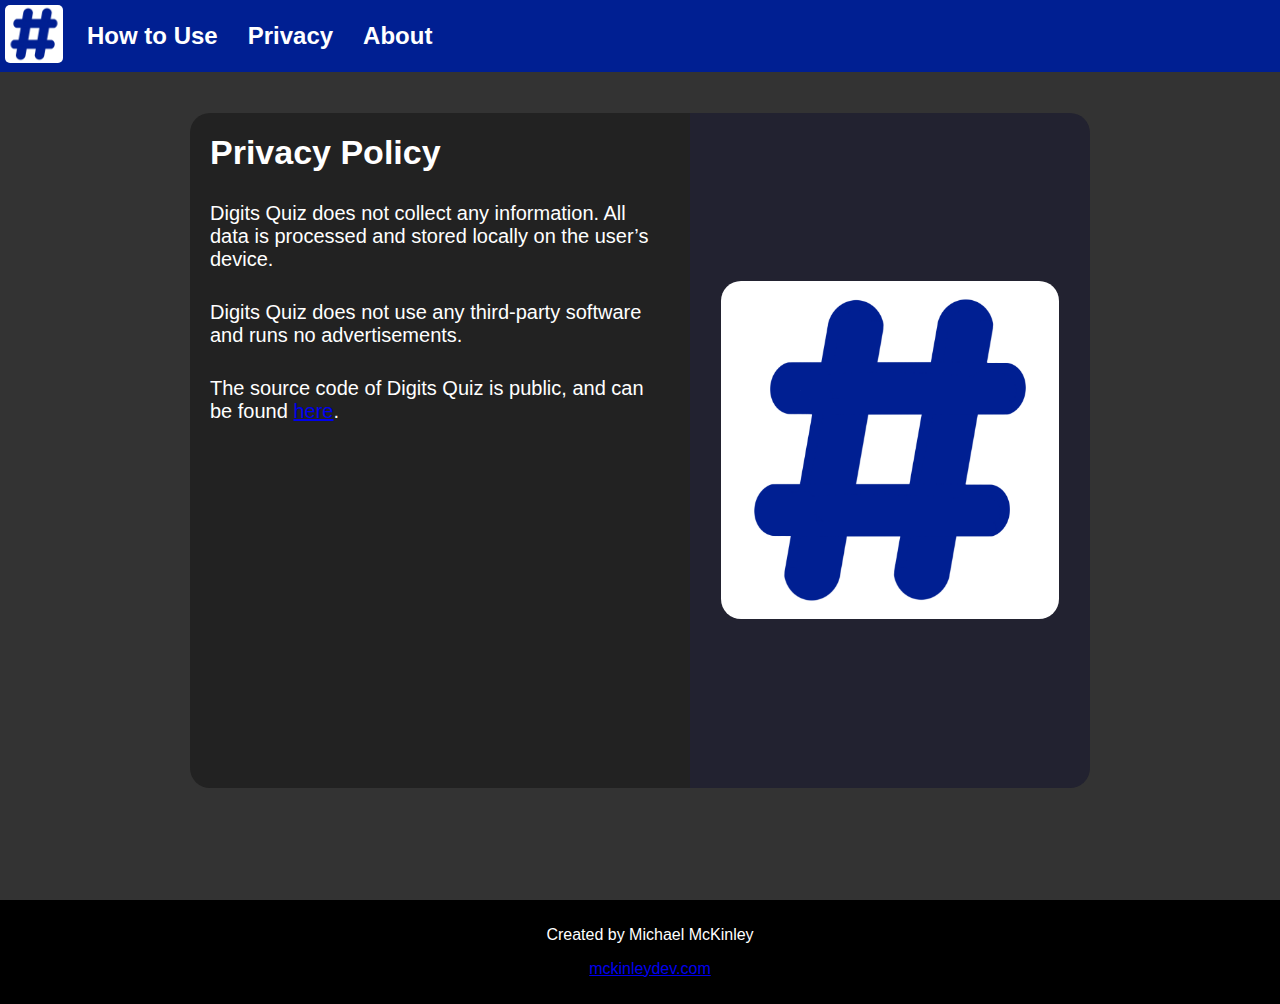
<file: digits-quiz/privacy/index.html>
<!DOCTYPE html>
<html lang="en">
<head>
    <meta charset="UTF-8">
    <meta name="viewport" content="width=device-width, initial-scale=1.0">
    <title>Privacy Policy</title>
    <link rel="icon" href="../../images/icon60.png" type="image/png">
</head>

<body>

<header>
    <div>
        <a class="home-button-link" href="https://mckinleydev.com/digits-quiz/index.html"><img class="home-button" src="../../images/icon1024.png"></a>
        <h2><a href="https://mckinleydev.com/digits-quiz/how-to-use/index.html">How to Use</a></h2>
        <h2><a href="https://mckinleydev.com/digits-quiz/privacy/index.html">Privacy</a></h2>
        <h2><a href="https://mckinleydev.com/digits-quiz/about/index.html">About</a></h2>
    </div>
</header>

<section class="main-section">
    <div class="main-section-middle">
        <div class="left">
            <h1>Privacy Policy</h1>
            <p>Digits Quiz does not collect any information. All data is processed and stored locally on the user’s device.</p>
            <p>Digits Quiz does not use any third-party software and runs no advertisements.</p>
            <p>The source code of Digits Quiz is public, and can be found <a class="repo-link" href="https://github.com/mcmckinley/Digits">here</a>.</p>
        </div>
        <div class="image">
            <img src="../../images/icon1024.png" alt="Digits logo">
        </div>
    </div>
</section>

<footer>
    <p>Created by Michael McKinley</p>
    <p><a href="https://mckinleydev.com">mckinleydev.com</a></p>
</footer>

<link rel="stylesheet" href="privacy.css">

</body>
</html>
</file>
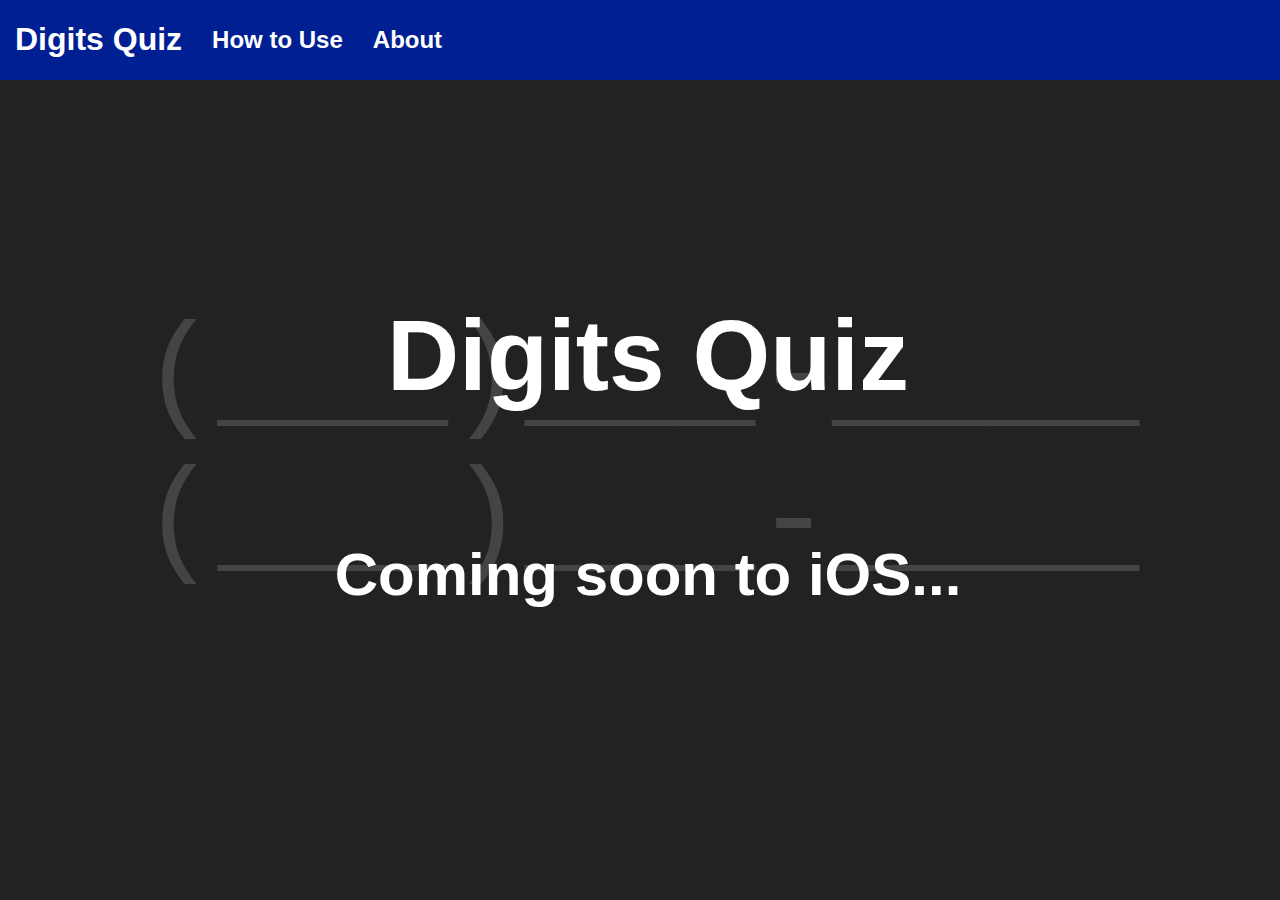
<file: digits-quiz/digits.html>
<!DOCTYPE html>
<html lang="en">
<head>
    <meta charset="UTF-8">
    <meta name="viewport" content="width=device-width, initial-scale=1.0">
    <title>Digits Quiz</title>
    <link rel="icon" href="cube.png" type="image/png">
</head>

<body>

<header>
    <div>
        <h1 onclick="scrollToSection('top-section')">Digits Quiz</h1>
        <h2 onclick="scrollToSection('how-to-section')">How to Use</h2>
        <h2 onclick="scrollToSection('about-section')">About</h2>
    </div>
</header>

<section id="top-section">
    <div class = "top-div">
    <div class="digits-display-div">
        <div class="feedback">
            <p>(</p>
            <p id="feedback0">_</p>
            <p id="feedback1">_</p>
            <p id="feedback2">_</p>
            <p>)</p>
            <p id="feedback3">_</p>
            <p id="feedback4">_</p>
            <p id="feedback5">_</p>
            <p>-</p>
            <p id="feedback6">_</p>
            <p id="feedback7">_</p>
            <p id="feedback8">_</p>
            <p id="feedback9">_</p>
        </div>
        <div class="user-entry">
            <p>(</p>
            <p id="user-entry0">_</p>
            <p id="user-entry1">_</p>
            <p id="user-entry2">_</p>
            <p>)</p>
            <p id="user-entry3">_</p>
            <p id="user-entry4">_</p>
            <p id="user-entry5">_</p>
            <p>-</p>
            <p id="user-entry6">_</p>
            <p id="user-entry7">_</p>
            <p id="user-entry8">_</p>
            <p id="user-entry9">_</p>
        </div>
    </div>
    <div class="title-and-description">
        <h1>Digits Quiz</h1>
        <h3>Coming soon to iOS...</h3>
    </div>
    </div>
</section>
<!--
<section id="how-to-section">
    <div class="how-to-div"></div>
</section>

<section id="about-section">
    <div class="about-div"></div>
</section>
-->
<script src="digits.js"></script>
<script src="../index.js"></script>

<link rel="stylesheet" href="digits.css">

</body>
</html>
</file>
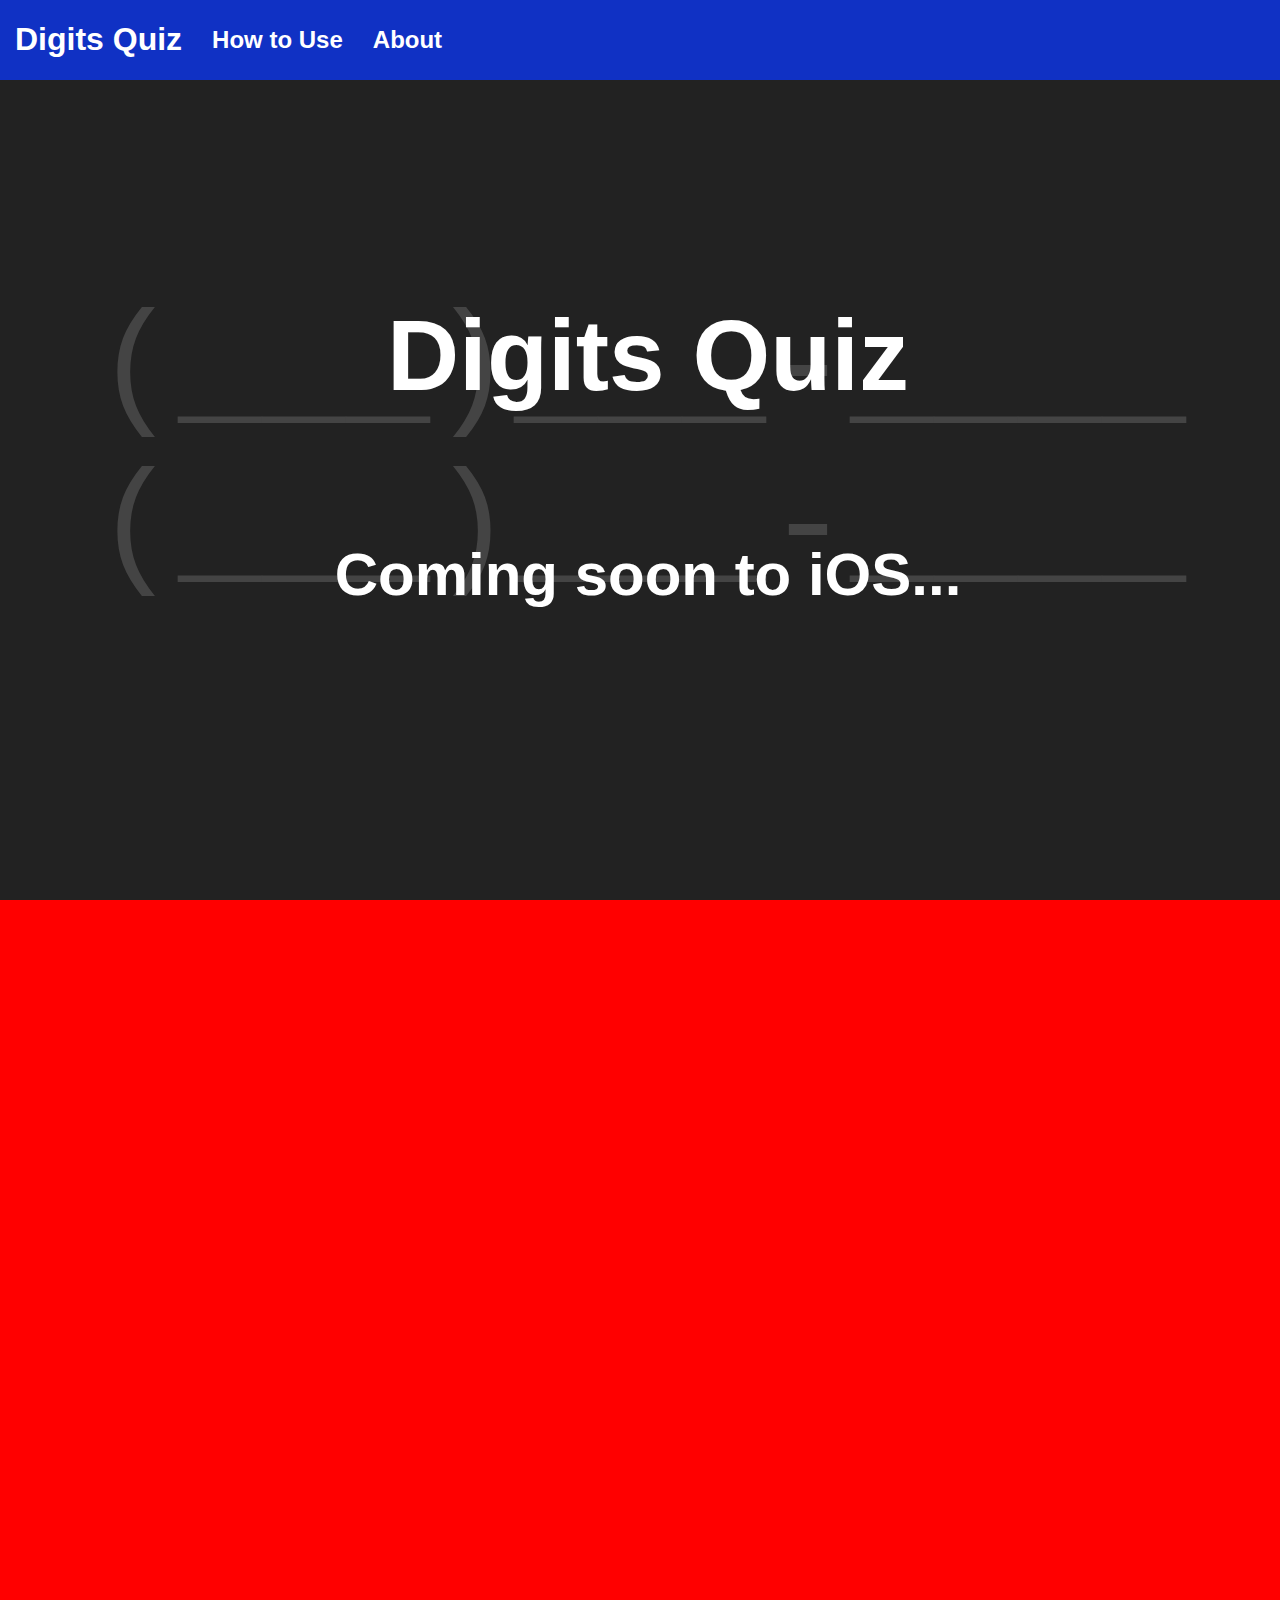
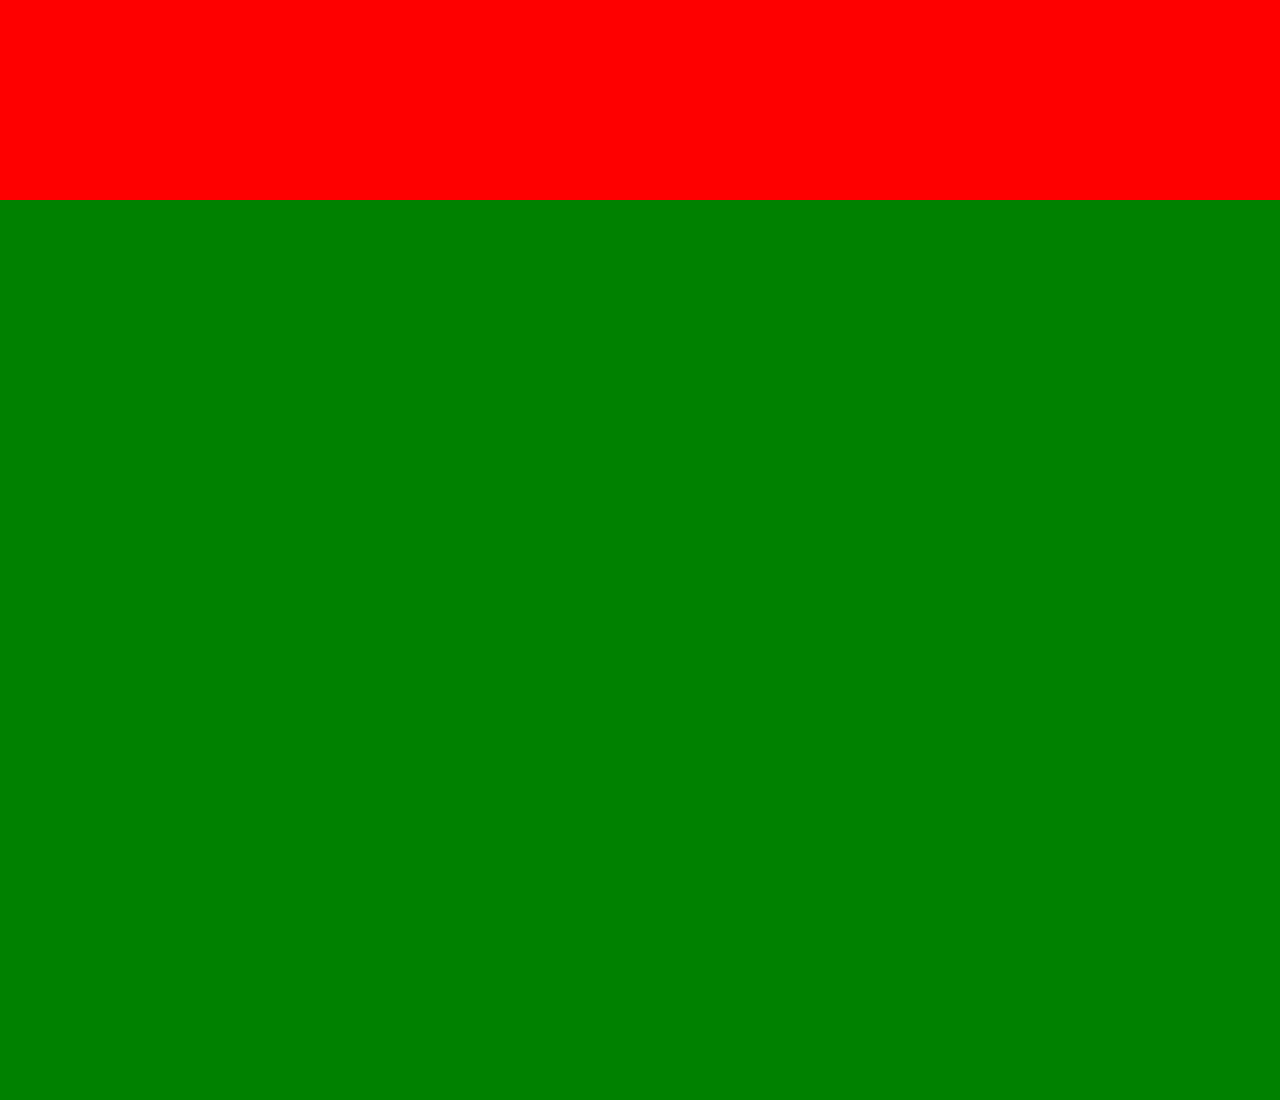
<file: digits/digits.html>
<!DOCTYPE html>
<html lang="en">
<head>
    <meta charset="UTF-8">
    <meta name="viewport" content="width=device-width, initial-scale=1.0">
    <title>Digits Quiz</title>
    <link rel="icon" href="cube.png" type="image/png">
</head>

<body>

<header>
    <div>
        <h1 onclick="scrollToSection('top-section')">Digits Quiz</h1>
        <h2 onclick="scrollToSection('how-to-section')">How to Use</h2>
        <h2 onclick="scrollToSection('about-section')">About</h2>
    </div>
</header>

<section id="top-section">
    <div class = "top-div">
    <div class="digits-display-div">
        <div class="feedback">
            <p>(</p>
            <p id="feedback0">_</p>
            <p id="feedback1">_</p>
            <p id="feedback2">_</p>
            <p>)</p>
            <p id="feedback3">_</p>
            <p id="feedback4">_</p>
            <p id="feedback5">_</p>
            <p>-</p>
            <p id="feedback6">_</p>
            <p id="feedback7">_</p>
            <p id="feedback8">_</p>
            <p id="feedback9">_</p>
        </div>
        <div class="user-entry">
            <p>(</p>
            <p id="user-entry0">_</p>
            <p id="user-entry1">_</p>
            <p id="user-entry2">_</p>
            <p>)</p>
            <p id="user-entry3">_</p>
            <p id="user-entry4">_</p>
            <p id="user-entry5">_</p>
            <p>-</p>
            <p id="user-entry6">_</p>
            <p id="user-entry7">_</p>
            <p id="user-entry8">_</p>
            <p id="user-entry9">_</p>
        </div>
    </div>
    <div class="title-and-description">
        <h1>Digits Quiz</h1>
        <h3>Coming soon to iOS...</h3>
    </div>
    </div>
</section>

<section id="how-to-section">
    <div class="how-to-div"></div>
</section>

<section id="about-section">
    <div class="about-div"></div>
</section>

<script src="digits.js"></script>
<script src="../index.js"></script>

<link rel="stylesheet" href="digits.css">

</body>
</html>
</file>
<file: styles.css>
html, body {
    width: 100%;
    height: 500vh;
    margin: 0;
}

@media (max-width: 1417px) {
    html, body {
        height: calc(200vh + 1975px);
    }
}

@media (min-width: 1418px) {
    html, body {
        height: calc(200vh + 1350px);
    }
}

header {
    width: 100%;
    max-width: 100%;
    height: 60px;
    position: fixed;
    z-index: 2;

    background-color: #000;
    
    font-family: 'Courier New', Courier, monospace;
    color: #fff;
}

header div {
    display: flex;
    flex-direction: row;
    align-items: center;
}

header div h1 {
    font-size: 18px;
}

header div h1, h2 {
    padding: 0 20px;
    text-align: center;
}


@media (max-width: 561px) {
    header {
        height: 45px;
    }
    header div h2 {
        /*display: none;*/
        font-size: 18px;
    }
}
/* Shrink header text on small screens*/
@media (max-width:411px) {
    header div h2 {
        font-size: 16px;

    }
}
/* Extend header to accomodate for "About Me" line break*/
@media (max-width:392px) {
    header {
        height: 50px;
    }
}

/* Hide the other components of the header and center the h1*/
@media (max-width:358px) {
    header div h2{
        display: none;    
    }
    header div h1 {
        font-size: 24px;
    }
    header div {
        flex-direction: column;
        align-items: center;
        justify-content: center;
    }
}

.art-page {
    position: fixed;
    z-index: -1;
    background-color: black;
    color: white;
    width: 100vw;
    height: 100vh;
    display: flex;
    justify-content: center;
    align-items: center;
    font-family: 'Courier New', Courier, monospace
}
.empty-space {

    width: 100%;
    height: 100vh;
    opacity: 0;
}
.art {
    background-color:#000; 

    color:#aaa; 
    font-size: 12px;
    width: 100%;
    max-height: 100%;

    margin-top: 0px;
    position: absolute;
    top: 50%;
    left: 50%;
    transform: translate(-50%, -50%);
}

.overlay {
    color: white;
    background-color: black;

    position: absolute;
    top: 50%;
    left: 50%;
    transform: translate(-50%, -50%);
}


/* PROJECTS */


.project-page {
    width: 100%;
    /*height: 60%;*/
    background-color: black;
    height: auto;
    display: flex;
    flex-direction: row;
    flex-wrap: wrap;
    justify-content: center;
    color: white;
    font-family: 'Courier New', Courier, monospace;
} 
.project {
    width: 75vh;
    height: 75vh;
    min-height: 600px;
    margin: 5vh;
    background-color: grey;
    display: flex;
    flex-direction: column;
    justify-content: center;
}
/* Very small screens */
@media (max-width:358px) {
    .project {
        margin: 0;
    }
}
.upper{
    width: 100%;
    height: 50%;
    display: flex;
    flex-direction: row;
    justify-content: center;
}
.project-description{
    width: 100%;
    height: 50%;
    background-color: #333;
}

.project-description a {
    color: white;
}
.project-description a:visited {
    color: white;
}
.project-description a:hover {
    color: #666;
}
.project-description a:active {
    color: #611;
}

.info {
    width: 50%;
    min-width: 100px;
    height: 100%;
    background-color: #444;
    font-weight: bold;
}


.minidisplay {
    width: 50%;
    min-width: 300px;
    min-height: 300px;
    position: relative;
}
.rendering-display,
.gravity-display{
    width: 100%;
    height: 100%;
    margin: 0;
    padding: 0;
    line-height: 0.6em;
}



.sudoku-display {
    position: absolute;
    top: 0;
    left: 0;
    flex: none;
    width: 100%;
    height: 100%;
    margin: 0;
    padding: 10px;
    line-height: 1.3em;
    letter-spacing: 0.73em;;
    font-size: 20px;
    font-weight: bold;
}
.unsolved {
    color: black;
}

.info h2 {
    font-size: clamp(12px, 5vw, 30px);
    padding-left: 8px;
}
.info p {
    font-size: clamp(3px, 4vw, 20px);
}
.project-description h2, p {
    padding-left: 10px;
}
.project-description h3 {
    padding-top: auto;
    text-align: center;
    color: #aaa;
    
}

.digits {
    background-color: rgb(230, 230, 230);
    justify-content: center;
    align-items: center;

}
.feedback {
    position: absolute;
    top: 25%;
    display: flex;
    font-family: Menlo, monospace;
    color: black;
    font-size: 20px;
    font-weight: bold;
    line-height: .8em;
    letter-spacing: -.3em; 
    font-size: 36px;
    font-weight: lighter;
}
.user-entry {
    position: absolute;
    top: 45%;
    font-family: Menlo, monospace;
    color: black;
    display: flex ;
    font-size: 20px;
    font-weight: bold;  
    line-height: .8em;
    letter-spacing: -.3em; 
    font-size: 36px;
    font-weight: lighter;
}


@media (max-width: 499px){
    .info{
        display: none;
    } 
    .description-header {
        display: none;
    }
    .art {
        font-size: 10px;
    }
}
@media (min-width: 500px){
    .project-title-mobile {
        display: none;
    }
    .project-information-mobile {
        display: none;
    }
    .date-created-mobile {
        display: none;
    }
}



/* ABOUT ME PAGE */


.aboutme {
    width: 100%;
    height: 100vh;
    background-color: black;
    display: flex;
    justify-content: center;
    align-items: center;
    font-family: 'Courier New', Courier, monospace;
    color: #fff;
}
.description {
    width: 48%;
    height: 90%;
    background-color: #444;
    border-radius: 3px;
    display: flex;
    flex-direction: column;
    justify-content: center;
}

.description h1 {
    font-size: 30px;
    padding: 5px 10px;;
}

.description p {
    font-size: clamp(3px, 3vw, 20px);
    padding: 5px 10px;
    margin: 5px 0;
    
    max-width: 100%;
    max-height: 100%;
    overflow: hidden;
    
    text-overflow: ellipses;
}

.socials {
    width: 48%;
    height: 90%;
    background-color: #333;
    border-radius: 3px;
    font-size: clamp(3px, 3vw, 20px);

    display: flex;
    flex-direction: column;
    justify-content: center;
}

.social {
    display: flex;
    flex-direction: row;
}
</file>
<file: competitions/competitions.css>
@media (prefers-color-scheme: dark) {
    :root {
        --card-color: #333;
        --gold: #d4af37;
        --tag-bg-color: #111;
    }
}

@media (prefers-color-scheme: light) {
    :root {
        --card-color: #aaa;
        --gold: #d4af37;
        --tag-bg-color: #eff6ff;
    }
}

h1 {
    font-family: system-ui, -apple-system, BlinkMacSystemFont, "Segoe UI", sans-serif;
    font-size: 2.4rem;
    margin-bottom: 1rem;
    margin-left: 1rem;
}

.competition-filters {
    display: flex;
    flex-wrap: wrap;
    gap: 0.5rem;
}

.filter-button {
    border: 1px solid var(--bg-color-darker);
    border-radius: 999px;
    padding: 0.35rem 0.9rem;
    margin-left: 1rem;
    background: var(--bg-color-darker);
    font-size: 0.9rem;
    cursor: pointer;
    transition: background 0.15s ease, transform 0.1s ease, box-shadow 0.1s ease;
    color: var(--text-color);
    z-index: 10; /* above ascii bg */
}

.filter-button.active {
    background: var(--card-color);
    border-color: var(--text-color);
}

.filter-button:hover {
    transform: translateY(-1px);
    box-shadow: 0 2px 4px rgba(0,0,0,0.06);
}

/* Container: responsive grid */
.all-competitions-container {
    display: grid;
    gap: 1.5rem;
    /* default: 1 column on very small screens */
    grid-template-columns: 1fr;
    padding: 1rem; 
}

/* ≥ 640px: 2 columns */
@media (min-width: 640px) {
    .all-competitions-container {
        grid-template-columns: repeat(2, 1fr);
    }
}

/* ≥ 1024px: 3 columns max */
/* @media (min-width: 1024px) {
    .all-competitions-container {
        grid-template-columns: repeat(3, 1fr);
    }
} */

/* Card */
.competition {
    border-radius: 0.75rem;
    border: 1px solid #e5e7eb;
    padding: 1.25rem 1.3rem 1.3rem;
    /* margin: 2%; */
    background: var(--card-color);
    box-shadow: 0 6px 12px rgba(15, 23, 42, 0.04);
    display: flex;
    flex-direction: column;
    gap: 0.75rem;
    z-index: 10; /* above ascii bg */
}

.competition-header {
    display: flex;
    justify-content: space-between;
    align-items: baseline;
    gap: 0.75rem;
}

.competition-title {
    font-size: 1.1rem;
    margin: 0;
    font-weight: 600;
    color: var(--text-color);
}

.competition-date {
    font-size: 0.85rem;
    color: var(--text-color-softer);
    white-space: nowrap;
}

.competition-meta {
    display: flex;
    flex-wrap: wrap;
    gap: 0.4rem 0.8rem;
    font-size: 0.85rem;
    color: var(--text-color);
}

.competition-meta span::before {
    content: "•";
    margin-right: 0.35rem;
    color: #d1d5db;
}

.competition-meta span:first-child::before {
    content: "";
    margin-right: 0;
}

/* Tags */
.competition-tags {
    display: flex;
    flex-wrap: wrap;
    gap: 0.35rem;
}

.tag {
    font-size: 0.78rem;
    padding: 0.15rem 0.55rem;
    border-radius: 999px;
    /* background: #eff6ff; */
    background: var(--tag-bg-color);
    color: #1d4ed8;
    /* border: 1px solid #dbeafe; */
}

/* Description */
.competition-description {
    margin: 0;
    font-size: 0.9rem;
    line-height: 1.5;
    color: var(--text-color);
}

/* Links */
.competition-links {
    display: flex;
    flex-wrap: wrap;
    gap: 0.5rem;
    margin-top: 0.25rem;
}

.link-button,
.link-ghost {
    font-size: 0.85rem;
    padding: 0.3rem 0.8rem;
    border-radius: 999px;
    text-decoration: none;
    border: 1px solid transparent;
    display: inline-flex;
    align-items: center;
    gap: 0.25rem;
    transition: background 0.15s ease, color 0.15s ease, border-color 0.15s ease, transform 0.1s ease, box-shadow 0.1s ease;
}

/* Primary link */
.link-button {
    background: #111827;
    color: #ffffff;
    border-color: #111827;
}

.link-button:hover {
    background: #1f2933;
    border-color: #1f2933;
    transform: translateY(-1px);
    box-shadow: 0 3px 6px rgba(15, 23, 42, 0.18);
}

/* Secondary link */
.link-ghost {
    background: #f9fafb;
    color: #111827;
    border-color: #e5e7eb;
}

.link-ghost:hover {
    background: #111827;
    color: #ffffff;
    border-color: #111827;
    transform: translateY(-1px);
    box-shadow: 0 3px 6px rgba(15, 23, 42, 0.12);
}

/* Small-screen tweaks */
@media (max-width: 480px) {
    .competition-header {
        flex-direction: column;
        align-items: flex-start;
    }

    .competition-date {
        white-space: normal;
    }
}



/* highlighted / good placement */
.placement-highlight {
    color: var(--gold);           /* warm gold-ish */
    font-weight: 600;

    text-shadow: rgba(255,162,0,0.5) 0px 0px 10px;
}
</file>
<file: digits-quiz/digits.css>
html, body {
    width: 100%;
    height: auto;
    margin: 0;
    background-color: #222;
    font-family: 'Montserrat', sans-serif;

}

.home-button-link {
    width: 8vh;
}

.home-button {
    width: 80%;
    border-radius: 10px;
    padding: 5px;
}

header {
    width: 100%;
    max-width: 100%;
    height: auto;
    position: fixed;
    z-index: 2;

    background-color: #001f92;
    
    font-family: 'Montserrat', sans-serif;
    color: #fff;
}

header div {
    display: flex;
    flex-direction: row;
    align-items: center;
}

header div h1, h2 {
    padding: 0 15px;
    text-align: center;
}

.title-and-description {
    height: 50%;
    width: 100%;

    position: absolute;
    top: 50%;
    transform: translate(0, -50%);

    display: flex;
    flex-direction: column;
    padding: 8px;

    justify-content: center;
    align-items: center;

    font-family: 'Montserrat', sans-serif;

}

.title-and-description h1, h3 {
    color: white;
}
.title-and-description h1 {
    font-size: 100px;
}
.title-and-description h3 {
    font-size: 60px;
}

.digits-display-div {
    height: 50%;
    width: 100%;

    position: absolute;
    top: 50%;
    transform: translate(0, -50%);

    display: flex;
    flex-direction: column;

    justify-content: center;
    align-items: center;
}
.digits-display-div p {
    margin: 0
}

.feedback {
    display: flex;
    
    font-family: Menlo, monospace;
    color: #444;
    font-size: 10vw;
}
.user-entry {
    font-family: Menlo, monospace;
    color: #444;
    display: flex ;
    font-size: 10vw;
}

.top-div {
    height: 100vh;
    width: 100%;
}
.how-to-div {
    height: 100vh;
    width: 100%;
    background-color: red;
}

.about-div {
    height: 100vh;
    width: 100%;
    background-color: green;
}


a:link {
    color: white;
    text-decoration: none;
}
  
a:visited {
    color: white;
    text-decoration: none;
}
a:hover {
    color: #bbb;
    text-decoration: none;
}

a:active {
    color: #999;
    text-decoration: none;
}

footer {
    width: 100%;
    height: auto;
    background-color: black;
    text-align: center;
    padding: 10px;
    color: white;
}
</file>
<file: projects/projects.css>
@media (prefers-color-scheme: dark) {
    :root {
        --card-color: #333;
        --gold: #d4af37;
        --tag-bg-color: #111;
    }
}

@media (prefers-color-scheme: light) {
    :root {
        --card-color: #aaa;
        --gold: #d4af37;
        --tag-bg-color: #eff6ff;
    }
}

h1 {
    font-family: system-ui, -apple-system, BlinkMacSystemFont, "Segoe UI", sans-serif;
    font-size: 2.4rem;
    margin-bottom: 1rem;
    margin-left: 1rem;
}

.project-filters {
    display: flex;
    flex-wrap: wrap;
    gap: 0.5rem;
}

.filter-button {
    border: 1px solid var(--bg-color-darker);
    border-radius: 999px;
    padding: 0.35rem 0.9rem;
    margin-left: 1rem;
    background: var(--bg-color-darker);
    font-size: 0.9rem;
    cursor: pointer;
    transition: background 0.15s ease, transform 0.1s ease, box-shadow 0.1s ease;
    color: var(--text-color);
    z-index: 10; /* above ascii bg */
}

.filter-button.active {
    background: var(--card-color);
    border-color: var(--text-color);
}

.filter-button:hover {
    transform: translateY(-1px);
    box-shadow: 0 2px 4px rgba(0,0,0,0.06);
}

/* Container: responsive grid */
.all-projects-container {
    display: grid;
    gap: 1.5rem;
    /* default: 1 column on very small screens */
    grid-template-columns: 1fr;
    padding: 1rem; 
}

/* ≥ 640px: 2 columns */
@media (min-width: 640px) {
    .all-projects-container {
        grid-template-columns: repeat(2, 1fr);
    }
}

/* ≥ 1024px: 3 columns max */
/* @media (min-width: 1024px) {
    .all-projects-container {
        grid-template-columns: repeat(3, 1fr);
    }
} */

/* Card */
.project {
    border-radius: 0.75rem;
    border: 1px solid #e5e7eb;
    padding: 1.25rem 1.3rem 1.3rem;
    /* margin: 2%; */
    background: var(--card-color);
    box-shadow: 0 6px 12px rgba(15, 23, 42, 0.04);
    display: flex;
    flex-direction: column;
    gap: 0.75rem;
    z-index: 10; /* above ascii bg */
}

.project-header {
    display: flex;
    justify-content: space-between;
    align-items: baseline;
    gap: 0.75rem;
}

.project-title {
    font-size: 1.1rem;
    margin: 0;
    font-weight: 600;
    color: var(--text-color);
}

.project-date {
    font-size: 0.85rem;
    color: var(--text-color-softer);
    white-space: nowrap;
}

.project-meta {
    display: flex;
    flex-wrap: wrap;
    gap: 0.4rem 0.8rem;
    font-size: 0.85rem;
    color: var(--text-color);
}

.project-meta span::before {
    content: "•";
    margin-right: 0.35rem;
    color: #d1d5db;
}

.project-meta span:first-child::before {
    content: "";
    margin-right: 0;
}

/* Tags */
.project-tags {
    display: flex;
    flex-wrap: wrap;
    gap: 0.35rem;
}

.tag {
    font-size: 0.78rem;
    padding: 0.15rem 0.55rem;
    border-radius: 999px;
    /* background: #eff6ff; */
    background: var(--tag-bg-color);
    color: #1d4ed8;
    /* border: 1px solid #dbeafe; */
}

/* Description */
.project-description {
    margin: 0;
    font-size: 0.9rem;
    line-height: 1.5;
    color: var(--text-color);
}

li {
    margin: 0;
    font-size: 0.9rem;
    line-height: 1.5;
    color: var(--text-color);
}

/* Links */
.project-links {
    display: flex;
    flex-wrap: wrap;
    gap: 0.5rem;
    margin-top: 0.25rem;
}

.link-button,
.link-ghost {
    font-size: 0.85rem;
    padding: 0.3rem 0.8rem;
    border-radius: 999px;
    text-decoration: underline;
    border: 1px solid transparent;
    display: inline-flex;
    align-items: center;
    gap: 0.25rem;
    transition: background 0.15s ease, color 0.15s ease, border-color 0.15s ease, transform 0.1s ease, box-shadow 0.1s ease;
}

/* Primary link */
.link-button {
    background: #111827;
    color: #ffffff;
    border-color: #111827;
}

.link-button:hover {
    background: #1f2933;
    border-color: #1f2933;
    transform: translateY(-1px);
    box-shadow: 0 3px 6px rgba(15, 23, 42, 0.18);
}

/* Secondary link */
.link-ghost {
    background: #f9fafb;
    color: #111827;
    border-color: #e5e7eb;
}

.link-ghost:hover {
    background: #111827;
    color: #ffffff;
    border-color: #111827;
    transform: translateY(-1px);
    box-shadow: 0 3px 6px rgba(15, 23, 42, 0.12);
}

/* Small-screen tweaks */
@media (max-width: 480px) {
    .project-header {
        flex-direction: column;
        align-items: flex-start;
    }

    .project-date {
        white-space: normal;
    }
}



/* highlighted / good placement */
.placement-highlight {
    color: var(--gold);           /* warm gold-ish */
    font-weight: 600;

    text-shadow: rgba(255,162,0,0.5) 0px 0px 10px;
}
</file>
<file: writeups/writeups.css>
main {
    font-family: system-ui, -apple-system, BlinkMacSystemFont, "Segoe UI", sans-serif;
}

.temp-message {
    height: 100%;
    width: 100%;
    display: flex;
    flex-direction: column;
    justify-content: center;
    padding: 20px;
}
</file>
<file: digits-quiz/privacy/privacy.css>
html, body {
    width: 100vw;
    height: 100vh;
    margin: 0;
    background-color: #333;
    font-family: 'Montserrat', sans-serif;
    color: white;
}


.home-button-link {
    width: 8vh;
}

.home-button {
    width: 80%;
    border-radius: 10px;
    padding: 5px;
}

header {
    width: 100%;
    height: auto;
    position: fixed;
    z-index: 2;

    background-color: #001f92;
    
    color: #fff;
}

header div {
    display: flex;
    flex-direction: row;
    align-items: center;
}

header div h1, h2 {
    padding: 0 15px;
    text-align: center;
}

.main-section {
    height: 100%;
    display: flex;
    justify-content: center;
    align-items: center;
}

.main-section-middle {
    margin: 3vw;

    height: 75%;
    width: 85%;
    max-width: 1000px;

    display: flex;
    justify-content: center;
}

.left {
    width: 50%;
    height: 100%;
    background-color: #222222;
    border-radius: 20px 0px 0px 20px;
    
}
.left h1 { /* Privacy policy header*/
    font-size: 34px;
    font-weight: 600;
    margin: 20px 20px;
}
.left p {
    font-size: 20px;
    margin: 30px 20px;
    font-weight: 300;
}
/*
.image {
    width: 50%;
    height: 100%;
    background-color: #467;
}
*/

.image {
    height: 100%;
    width: 400px;

    display: flex;
    align-items: center;
    justify-content: center;

    background-color: #222230;
    border-radius: 0px 20px 20px 0px;
}

img {
    max-height: 50%;
    border-radius: 20px;
}

@media (max-width: 940px) {
    .image {
        display: none;
    }
    .left {
        width: 100%;
        border-radius: 20px;
    }
}

header a:link {
    color: white;
    text-decoration: none;
}

header a:visited {
    color: white;
    text-decoration: none;
}
header a:hover {
    color: #bbb;
    text-decoration: none;
}

header a:active {
    color: #999;
    text-decoration: none;
}

footer {
    width: 100%;
    height: auto;
    background-color: black;
    text-align: center;
    padding: 10px;
}
</file>
<file: digits-quiz/how-to-use/how-to-use.css>
html, body {
    margin: 0;
    background-color: #333;
    font-family: 'Montserrat', sans-serif;
    color: white;
}

a:link {
    color: white;
    text-decoration: none;
}
a:visited {
    color: white;
    text-decoration: none;
}
a:hover {
    color: #bbb;
    text-decoration: none;
}

a:active {
    color: #999;
    text-decoration: none;
}
.home-button-link {
    width: 8vh;
}

.home-button {
    width: 80%;
    border-radius: 10px;
    padding: 5px;
}

header {
    width: 100%;
    height: auto;
    position: fixed;
    z-index: 2;

    background-color: #001f92;
    
    color: #fff;
}

header div {
    display: flex;
    flex-direction: row;
    align-items: center;
}

header div h1, h2 {
    padding: 0 1vw;
    text-align: center;
}

.how-to-header {
    background-color: #222;
    border-radius: 14px;
    margin: 0 10%;

    width: 100%;
    max-width: 850px;
}
.how-to-header h1 {
    margin-left: 10px;
    font-size: 40px;
}

.blank-space {
    width: 100%;
    height: 90px;
}

/*
@media (max-width: 720px) {
    .how-to-text {
        display: none;
    }
}

@media (min-width: 721px) {

}
*/


.how-to-container {
    padding: 0 3%;
    display: flex;
    flex-direction: column;
    align-items: center;
}

.how-to-bar {
    width: 100%;
    max-width: 850px;
    height: 650px;
    margin-top: 50px;
    /*margin-bottom: 50px;*/

    display: flex;
    align-items: center;
    background-color: #222;
    border-radius: 14px;

}
/* display the instructions and phone screen side-by-side */
@media (max-width: 720px) {
    .how-to-bar {
        flex-direction: column;
        height: auto;
        padding-bottom: 20px;
    }
}

.top {
    margin-top: 20px;
}
.bottom {
    margin-bottom: 50px;
}

.how-to-text {
    height: 100%;
    width: 70%;
}

@media (max-width: 720px) {
    .how-to-text {
        width: 100%;
    }
}

.how-to-text h1 {
    margin-left: 30px;
}

.how-to-text p {
    font-size: 20px;
    margin: 2cap;
    font-weight: 300
}

.how-to-image {
    height: 100%;
    width: auto;
}

img {
    max-height: 650px;
    border-radius: 14px;
}

footer {
    width: 100%;
    height: auto;
    background-color: black;
    text-align: center;
    padding: 2vh 0;
}
</file>
<file: digits/digits.css>
html, body {
    width: 100%;
    height: auto;
    margin: 0;
    background-color: #222;
}
/*
@media (max-width: 1417px) {
    html, body {
        height: calc(200vh + 1975px);
    }
}

@media (min-width: 1418px) {
    html, body {
        height: calc(200vh + 1350px);
    }
}
*/

header {
    width: 100%;
    max-width: 100%;
    height: auto;
    position: fixed;
    z-index: 2;

    background-color: #1031c4;
    
    font-family: 'Montserrat', sans-serif;
    color: #fff;
}

header div {
    display: flex;
    flex-direction: row;
    align-items: center;
}

header div h1, h2 {
    padding: 0 15px;
    text-align: center;
}

.title-and-description {
    height: 50%;
    width: 100%;

    position: absolute;
    top: 50%;
    transform: translate(0, -50%);

    display: flex;
    flex-direction: column;
    padding: 8px;

    justify-content: center;
    align-items: center;

    font-family: 'Montserrat', sans-serif;

}

.title-and-description h1, h3 {
    color: white;
}
.title-and-description h1 {
    font-size: 100px;
}
.title-and-description h3 {
    font-size: 60px;
}

.digits-display-div {
    height: 50%;
    width: 100%;

    position: absolute;
    top: 50%;
    transform: translate(0, -50%);

    display: flex;
    flex-direction: column;

    justify-content: center;
    align-items: center;
}
.digits-display-div p {
    margin: 0
}

.feedback {
    display: flex;
    
    font-family: Menlo, monospace;
    color: #444;
    font-size: 140px;
}
.user-entry {
    font-family: Menlo, monospace;
    color: #444;
    display: flex ;
    font-size: 140px;
}

.top-div {
    height: 100vh;
    width: 100%;
}
.how-to-div {
    height: 100vh;
    width: 100%;
    background-color: red;
}

.about-div {
    height: 100vh;
    width: 100%;
    background-color: green;
}
</file>
